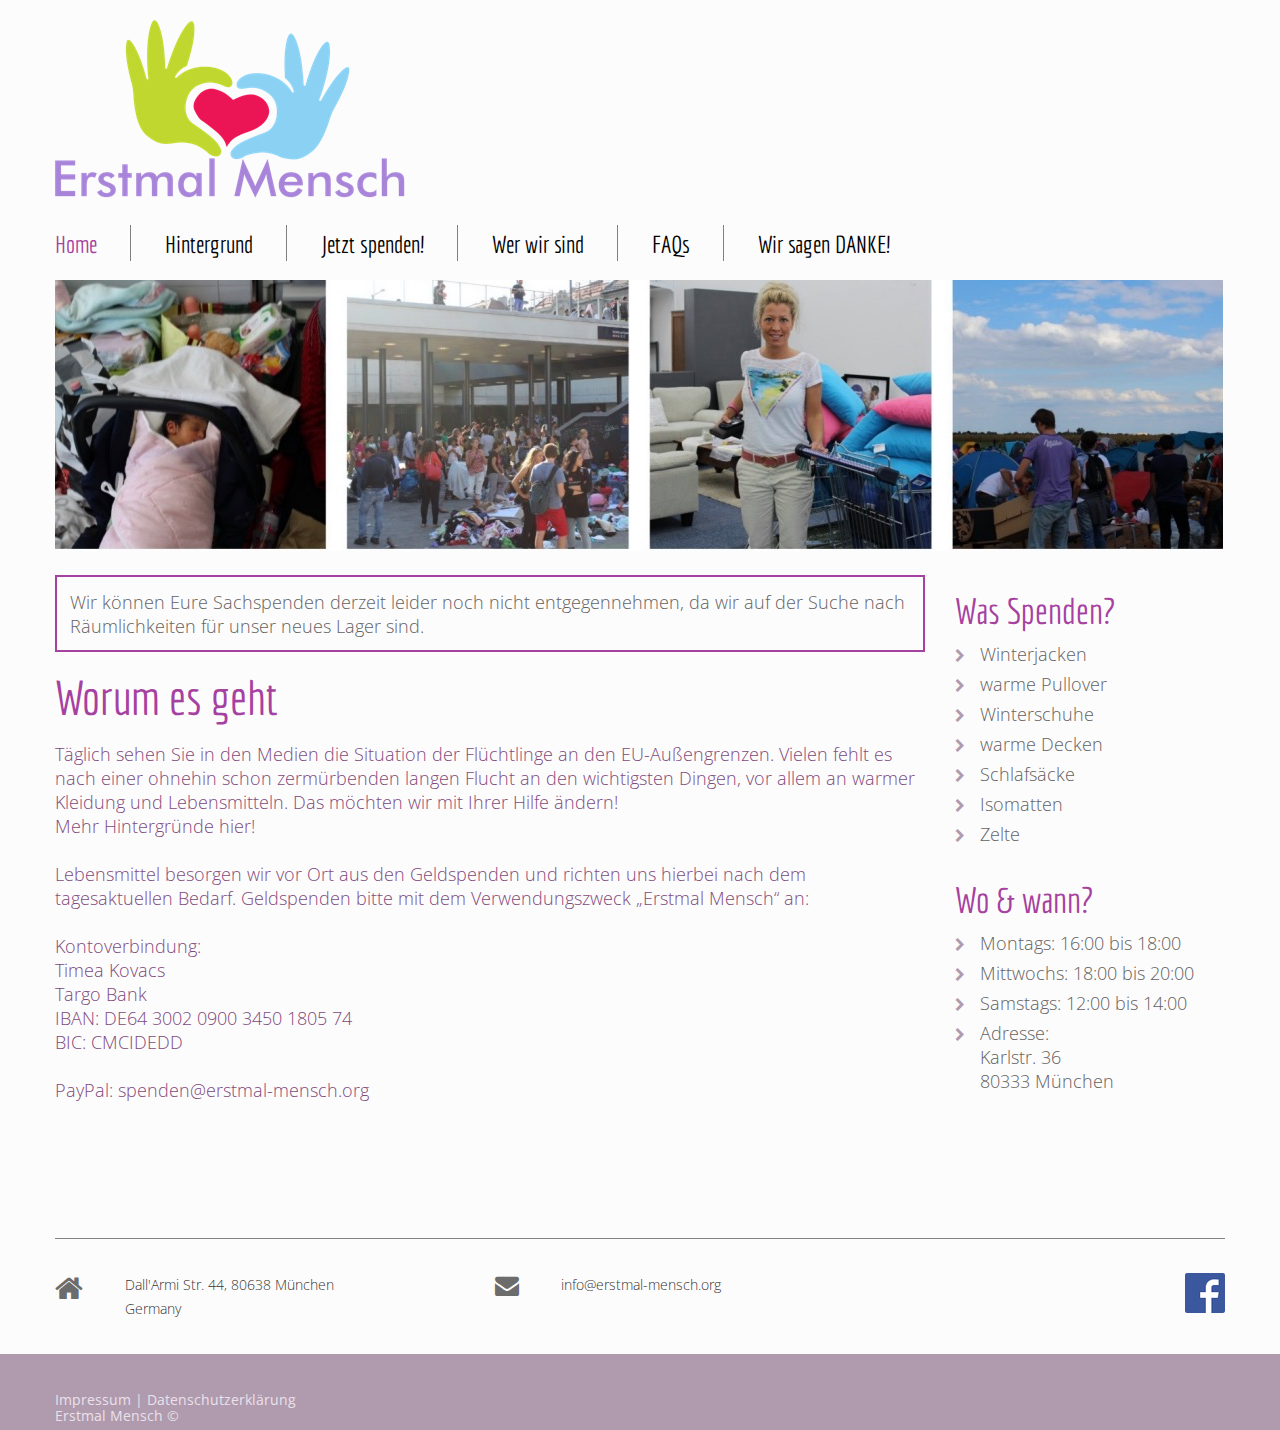
<file: index.html>
<!DOCTYPE html>
<html lang="de">
<head>
 <script>
  (function(){
    if(window.BOOMR && window.BOOMR.version){return;}
    var dom,doc,where,iframe = document.createElement('iframe'),win = window;
  
    function boomerangSaveLoadTime(e) {
      win.BOOMR_onload=(e && e.timeStamp) || new Date().getTime();
    }
    if (win.addEventListener) {
      win.addEventListener("load", boomerangSaveLoadTime, false);
    } else if (win.attachEvent) {
      win.attachEvent("onload", boomerangSaveLoadTime);
    }
  
    iframe.src = "javascript:false";
    iframe.title = ""; iframe.role="presentation";
    (iframe.frameElement || iframe).style.cssText = "width:0;height:0;border:0;display:none;";
    where = document.getElementsByTagName('script')[0];
    where.parentNode.insertBefore(iframe, where);
  
    try {
      doc = iframe.contentWindow.document;
    } catch(e) {
      dom = document.domain;
      iframe.src="javascript:var d=document.open();d.domain='"+dom+"';void(0);";
      doc = iframe.contentWindow.document;
    }
    doc.open()._l = function() {
      var js = this.createElement("script");
      if(dom) this.domain = dom;
      js.id = "boomr-if-as";
      js.src = '//c.go-mpulse.net/boomerang/' +
      'BJD8A-NFZS2-P54Z5-94RB5-D6FCG';
      BOOMR_lstart=new Date().getTime();
      this.body.appendChild(js);
    };
    doc.write('<body onload="document._l();">');
    doc.close();
  })();
</script>
<title>Erstmal Mensch: Home</title>
<meta charset="utf-8">
<meta name = "format-detection" content = "telephone=no" />
<script>
window.performance.mark("start");
</script>
<link rel="shortcut icon" href="favicon.ico" />
<link rel="stylesheet" href="css/touchTouch.css">
<!-- <link rel="stylesheet" href="css/camera.css"> -->
<link rel="stylesheet" href="css/style.css">
<!--[if (gt IE 9)|!(IE)]><!-->
<!-- script src="js/jquery.mobile.customized.min.js"></script-->
<!--<![endif]-->
<script>
window.performance.mark("end");
window.performance.measure("difference","start","end");
var marks = performance.getEntriesByType("mark");
var measuring_differences = performance.getEntriesByType("measure");
var cssload = measuring_differences[0].duration;
</script>

<script>
/* $(window).load(function(){
  $().UItoTop({ easingType: 'easeOutQuart' });
  $('#camera_wrap').camera({
    loader: false,
    pagination: false ,
    minHeight: '400',
    thumbnails: true,
    height: '46.32478632478632%',
    caption: false,
    navigation: false,
    fx: 'mosaic'
  });
  $('.gallery .gall_item').touchTouch();
 }); */
</script>
<!--[if lt IE 8]>
 <div style=' clear: both; text-align:center; position: relative;'>
   <a href="http://windows.microsoft.com/en-US/internet-explorer/products/ie/home?ocid=ie6_countdown_bannercode">
     <img src="http://storage.ie6countdown.com/assets/100/images/banners/warning_bar_0000_us.jpg" border="0" height="42" width="820" alt="You are using an outdated browser. For a faster, safer browsing experience, upgrade for free today." />
   </a>
</div>
<![endif]-->
<!--[if lt IE 9]>
<!-- script src="js/html5shiv.js"></script-->
<link rel="stylesheet" media="screen" href="css/ie.css">
<![endif]-->
</head>
<body class="page1" id="top">
<!--==============================
              header
=================================-->
<div class="main">
<header>
  <div class="container_12">
    <div class="grid_12">
      <h2><span>
        <span>Erstmal Mensch</span><br/>
      <h2><span>
		Wir helfen Flüchtlingen an den EU-Grenzen
    </div>
    <div class="clear"></div>
  </div>
  <section id="stuck_container">
  <!--==============================
              Stuck menu
  =================================-->
    <div class="container_12">
        <div class="grid_12">
          <div class="navigation ">
            <nav>
              <ul class="sf-menu">
               <li class="current"><a href="index.html">Home</a></li>
               <li><a href="hintergrund.html">Hintergrund</a></li>
               <li><a href="donate.html">Jetzt spenden!</a></li>
               <li><a href="staff.html">Wer wir sind</a></li>
               <li><a href="faq.html">FAQs</a></li>
               <li><a href="danke.html">Wir sagen DANKE!</a></li>
             </ul>
            </nav>
            <div class="clear"></div>
          </div>
         <div class="clear"></div>
     </div>
     <div class="clear"></div>
    </div>
  </section>
</header>
<!--=====================
          Content
======================-->
<section id="content"><div class="ic">More Website Templates @ TemplateMonster.com - October 06, 2014!</div>
  <div class="container_12">
    <div class="grid_12">
        <img  src="images/slide-1.jpg" data-thumb="images/thumb-2.jpg"></img>
    </div>
    <div class="clear"></div>
  </div>
  <!-- Trenner -->
  <div class="container_12">
    <div class="grid_12"> 
      <br/>
    </div>
    <div class="clear"></div>
  </div>


 <div class="container_12">
    <div class="grid_9">
<p class="hinweis">Wir können Eure Sachspenden derzeit leider noch nicht entgegennehmen, da wir auf der Suche nach Räumlichkeiten für unser neues Lager sind.</p>
     <h3 class="inset__1">Worum es geht</h3>
	<br/>
	

      <p class="color1"> Täglich sehen Sie in den Medien die Situation der Flüchtlinge an den EU-Außengrenzen. Vielen fehlt es nach einer ohnehin schon zermürbenden langen Flucht an den wichtigsten Dingen, vor allem an warmer Kleidung und Lebensmitteln. Das möchten wir mit Ihrer Hilfe ändern!
<br/>
            <a href="hintergrund.html" class="link-2">Mehr Hintergründe hier!</a>     

      </p>
<p class="color1">
Lebensmittel besorgen wir vor Ort aus den Geldspenden und richten uns hierbei nach dem 			tagesaktuellen  Bedarf. Geldspenden bitte mit dem Verwendungszweck „Erstmal Mensch“ an: <p/>      <p class="color1"> Kontoverbindung: <br/>		Timea Kovacs <br/>		Targo Bank <br/>		IBAN: DE64 3002 0900 3450 1805 74 <br/>		BIC: CMCIDEDD <br/><br/>		PayPal: spenden@erstmal-mensch.org
	</p>
<p>
      <div class="clear"></div>
    </div>
    <div class="grid_3">
      <h4 class="inset__1">Was Spenden?</h4>
      <ul class="list-1">
		<li>Winterjacken</li>
		<li>warme Pullover </li>
		<li>Winterschuhe </li>
		<li>warme Decken </li>
		<li>Schlafsäcke </li>
		<li>Isomatten </li>
		<li>Zelte </li>
      </ul>
      <h4 class="inset__1">Wo & wann?</h4>
	      <ul class="list-1">
			<li> Montags: 16:00 bis 18:00<br/></li>
			<li> Mittwochs: 18:00 bis 20:00</li>
			<li> Samstags: 12:00 bis 14:00</li>
		<li>
			Adresse:<br/>
			Karlstr. 36<br/>
		    80333 München<br/>
		</li>
		
    </div>
 </div>  <!-- Trenner -->
  <div class="container_12">
    <div class="grid_12"> 
      <br/>
    </div>
    <div class="clear"></div>
  </div>
</section>
<div class="footer-top">
  <div class="container_12">
    <div class="grid_12">
      <div class="sep-1"></div>
    </div>
    <div class="grid_4">
      <address class="address-1"> <div class="fa fa-home"></div>Dall'Armi Str. 44, 80638 München <br> Germany</address>
    </div>
    <div class="grid_3">
      <a href="mailto:info@erstmal-mensch.org" class="mail-1"><span class="fa fa-envelope"></span>info@erstmal-mensch.org</a>
    </div>
    <div class="grid_4 fright">
      <div class="socials">
        <!-- <a itemprop="sameAs" href="http://facebook.com/erstmalmensch"><span>Facebook</span></a> -->
        <a itemprop="sameAs" href="http://facebook.com/erstmalmensch"><span>Facebook</span></a>
<!--        <a href="#">twitter/erstmalmensch</a> -->
      </div>
    </div>
    <div class="clear"></div>
  </div>
</div>
<!--==============================
              footer
=================================-->
</div>
<footer id="footer">
  <div class="container_12">
    <div class="grid_12">
      <div class="sub-copy"><a href="contacts.html">Impressum</a>&nbsp;| <a href="datenschutzerklaerung.html">Datenschutzerklärung</a></div>
      <div class="sub-copy">Erstmal Mensch &copy; <br>
    </div>
    <div class="clear"></div>
  </div>
</footer>
<a href="#" id="toTop" class="fa fa-angle-up"></a>
</body>
</html>
</file>
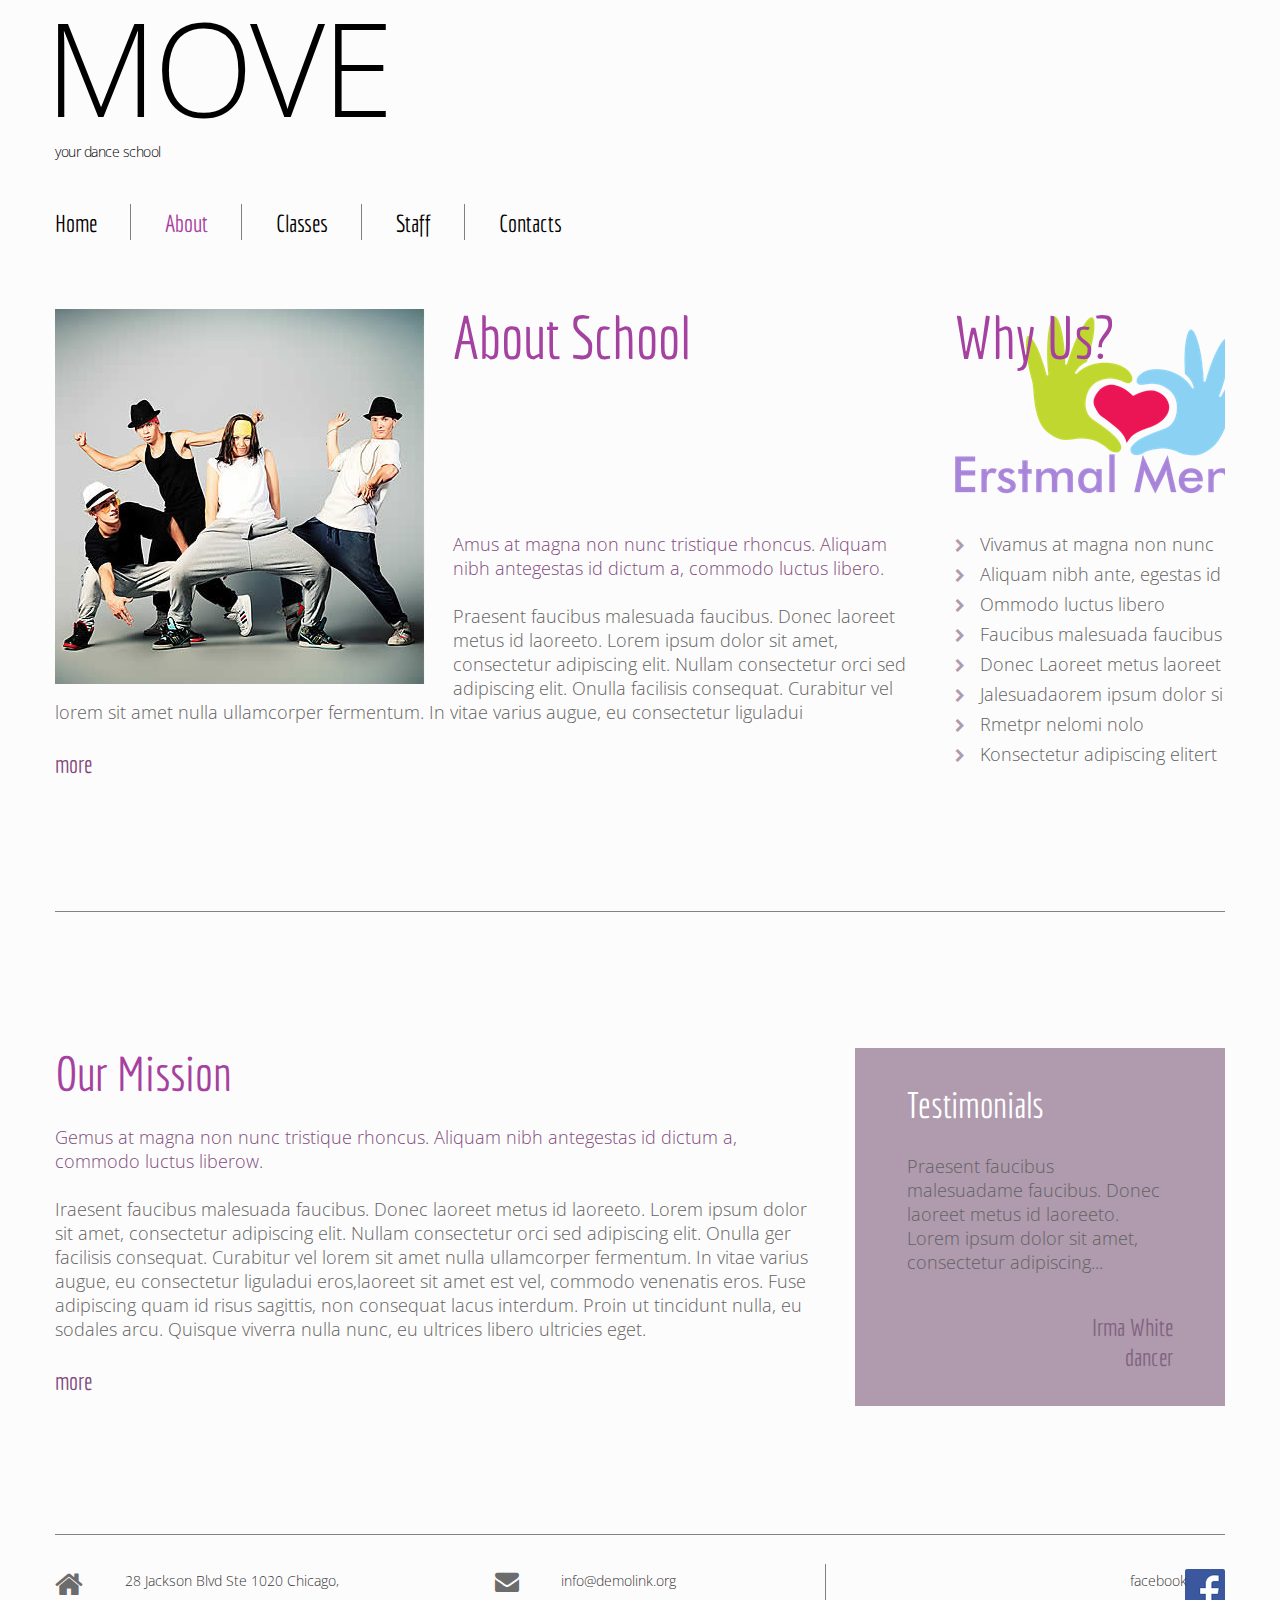
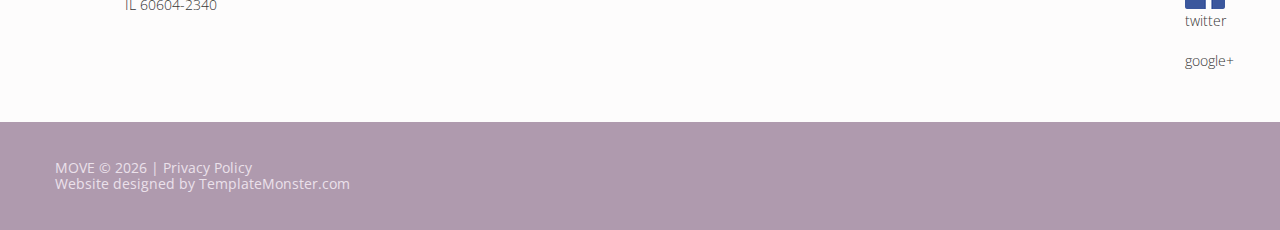
<file: about.html>
<!DOCTYPE html>
<html lang="en">
<head>
<title>About</title>
<meta charset="utf-8">
<meta name = "format-detection" content = "telephone=no" />
<link rel="icon" href="images/favicon.ico">
<link rel="shortcut icon" href="images/favicon.ico" />
<link rel="stylesheet" href="css/style.css">
<script src="js/jquery.js"></script>
<script src="js/jquery-migrate-1.1.1.js"></script>
<script src="js/jquery.easing.1.3.js"></script>
<script src="js/script.js"></script>
<script src="js/superfish.js"></script>
<script src="js/jquery.equalheights.js"></script>
<script src="js/jquery.mobilemenu.js"></script>
<script src="js/tmStickUp.js"></script>
<script src="js/jquery.ui.totop.js"></script>
<script>
 $(window).load(function(){
  $().UItoTop({ easingType: 'easeOutQuart' });
 });
</script>
<!--[if lt IE 8]>
 <div style=' clear: both; text-align:center; position: relative;'>
   <a href="http://windows.microsoft.com/en-US/internet-explorer/products/ie/home?ocid=ie6_countdown_bannercode">
     <img src="http://storage.ie6countdown.com/assets/100/images/banners/warning_bar_0000_us.jpg" border="0" height="42" width="820" alt="You are using an outdated browser. For a faster, safer browsing experience, upgrade for free today." />
   </a>
</div>
<![endif]-->
<!--[if lt IE 9]>
<script src="js/html5shiv.js"></script>
<link rel="stylesheet" media="screen" href="css/ie.css">
<![endif]-->
</head>
<body class="" id="top">
<!--==============================
              header
=================================-->
<div class="main">
<header>
  <div class="container_12">
    <div class="grid_12">
      <h1 class="logo">
        <a href="index.html">MOVE<span>your dance school</span>
        </a>
      </h1>
    </div>
    <div class="clear"></div>
  </div>
  <section id="stuck_container">
  <!--==============================
              Stuck menu
  =================================-->
    <div class="container_12">
        <div class="grid_12">
          <div class="navigation ">
            <nav>
              <ul class="sf-menu">
               <li><a href="index.html">Home</a></li>
               <li class="current"><a href="about.html">About</a></li>
               <li><a href="classes.html">Classes</a></li>
               <li><a href="staff.html">Staff</a></li>
               <li><a href="contacts.html">Contacts</a></li>
             </ul>
            </nav>
            <div class="clear"></div>
          </div>
         <div class="clear"></div>
     </div>
     <div class="clear"></div>
    </div>
  </section>
</header>
<!--=====================
          Content
======================-->
<section id="content"><div class="ic">More Website Templates @ TemplateMonster.com - October 06, 2014!</div>
  <div class="container_12">
    <div class="grid_9">
      <img src="images/page2_img1.jpg" alt="" class="fleft">
      <h2 class="inset__1">About School</h2>
      <p class="color1"><a href="#">Amus at magna non nunc tristique rhoncus. Aliquam nibh antegestas id dictum a, commodo luctus libero. </a></p>
      Praesent faucibus malesuada faucibus. Donec laoreet metus id laoreeto. Lorem ipsum dolor sit amet, consectetur adipiscing elit. Nullam consectetur orci sed adipiscing elit. Onulla facilisis consequat. Curabitur vel lorem sit amet nulla ullamcorper fermentum. In vitae varius augue, eu consectetur liguladui  <br>
      <a href="#" class="link-1">more</a>
      <div class="clear"></div>
    </div>
    <div class="grid_3">
      <h2 class="inset__1">Why Us?</h2>
      <ul class="list-1">
        <li><a href="#">Vivamus at magna non nunc </a></li>
        <li><a href="#">Aliquam nibh ante, egestas id</a></li>
        <li><a href="#">Ommodo luctus libero</a></li>
        <li><a href="#">Faucibus malesuada faucibus </a></li>
        <li><a href="#">Donec Laoreet metus laoreet</a></li>
        <li><a href="#">Jalesuadaorem ipsum dolor si </a></li>
        <li><a href="#">Rmetpr nelomi nolo</a></li>
        <li><a href="#">Konsectetur adipiscing elitert</a></li>
      </ul>
    </div>
    <div class="grid_12">
      <div class="sep-1 offset__1"></div>
    </div>
    <div class="grid_8">
      <h3 class="offset__1">Our Mission</h3>
      <p class="color1"><a href="#">Gemus at magna non nunc tristique rhoncus. Aliquam nibh antegestas id dictum a, commodo luctus liberow. </a></p>
      Iraesent faucibus malesuada faucibus. Donec laoreet metus id laoreeto. Lorem ipsum dolor sit amet, consectetur adipiscing elit. Nullam consectetur orci sed adipiscing elit. Onulla ger facilisis consequat. Curabitur vel lorem sit amet nulla ullamcorper fermentum. In vitae varius augue, eu consectetur liguladui eros,laoreet sit amet est vel, commodo venenatis eros. Fuse adipiscing quam id risus sagittis, non consequat lacus interdum. Proin ut tincidunt nulla, eu sodales arcu. Quisque viverra nulla nunc, eu ultrices libero ultricies eget. <br>
      <a href="#" class="link-1">more</a>
    </div>
    <div class="grid_4">
      <blockquote class="bq-1">
        <h4>Testimonials</h4>
        Praesent faucibus malesuadame faucibus. Donec laoreet metus id laoreeto. Lorem ipsum dolor sit amet, consectetur adipiscing...
        <div class="ta__right">
          Irma White <br>dancer
        </div>
      </blockquote>
    </div>
    <div class="clear"></div>
  </div>
</section>
<!--==============================
              footer_top
=================================-->
<div class="footer-top">
  <div class="container_12">
    <div class="grid_12">
      <div class="sep-1"></div>
    </div>
    <div class="grid_4">
      <address class="address-1"> <div class="fa fa-home"></div>28 Jackson Blvd Ste 1020 Chicago,  <br>
IL 60604-2340</address>
    </div>
    <div class="grid_3">
      <a href="#" class="mail-1"><span class="fa fa-envelope"></span>info@demolink.org</a>
    </div>
    <div class="grid_4 fright">
      <div class="socials">
        <a href="#">facebook</a>
        <a href="#">twitter</a>
        <a href="#">google+</a>
      </div>
    </div>
    <div class="clear"></div>
  </div>
</div>
<!--==============================
              footer
=================================-->
</div>
<footer id="footer">
  <div class="container_12">
    <div class="grid_12">
      <div class="sub-copy">MOVE &copy; <span id="copyright-year"></span> | <a href="#">Privacy Policy</a> <br> Website designed by <a href="http://www.templatemonster.com/" rel="nofollow">TemplateMonster.com</a></div>
    </div>
    <div class="clear"></div>
  </div>
</footer>
<a href="#" id="toTop" class="fa fa-angle-up"></a>
</body>
</html>
</file>
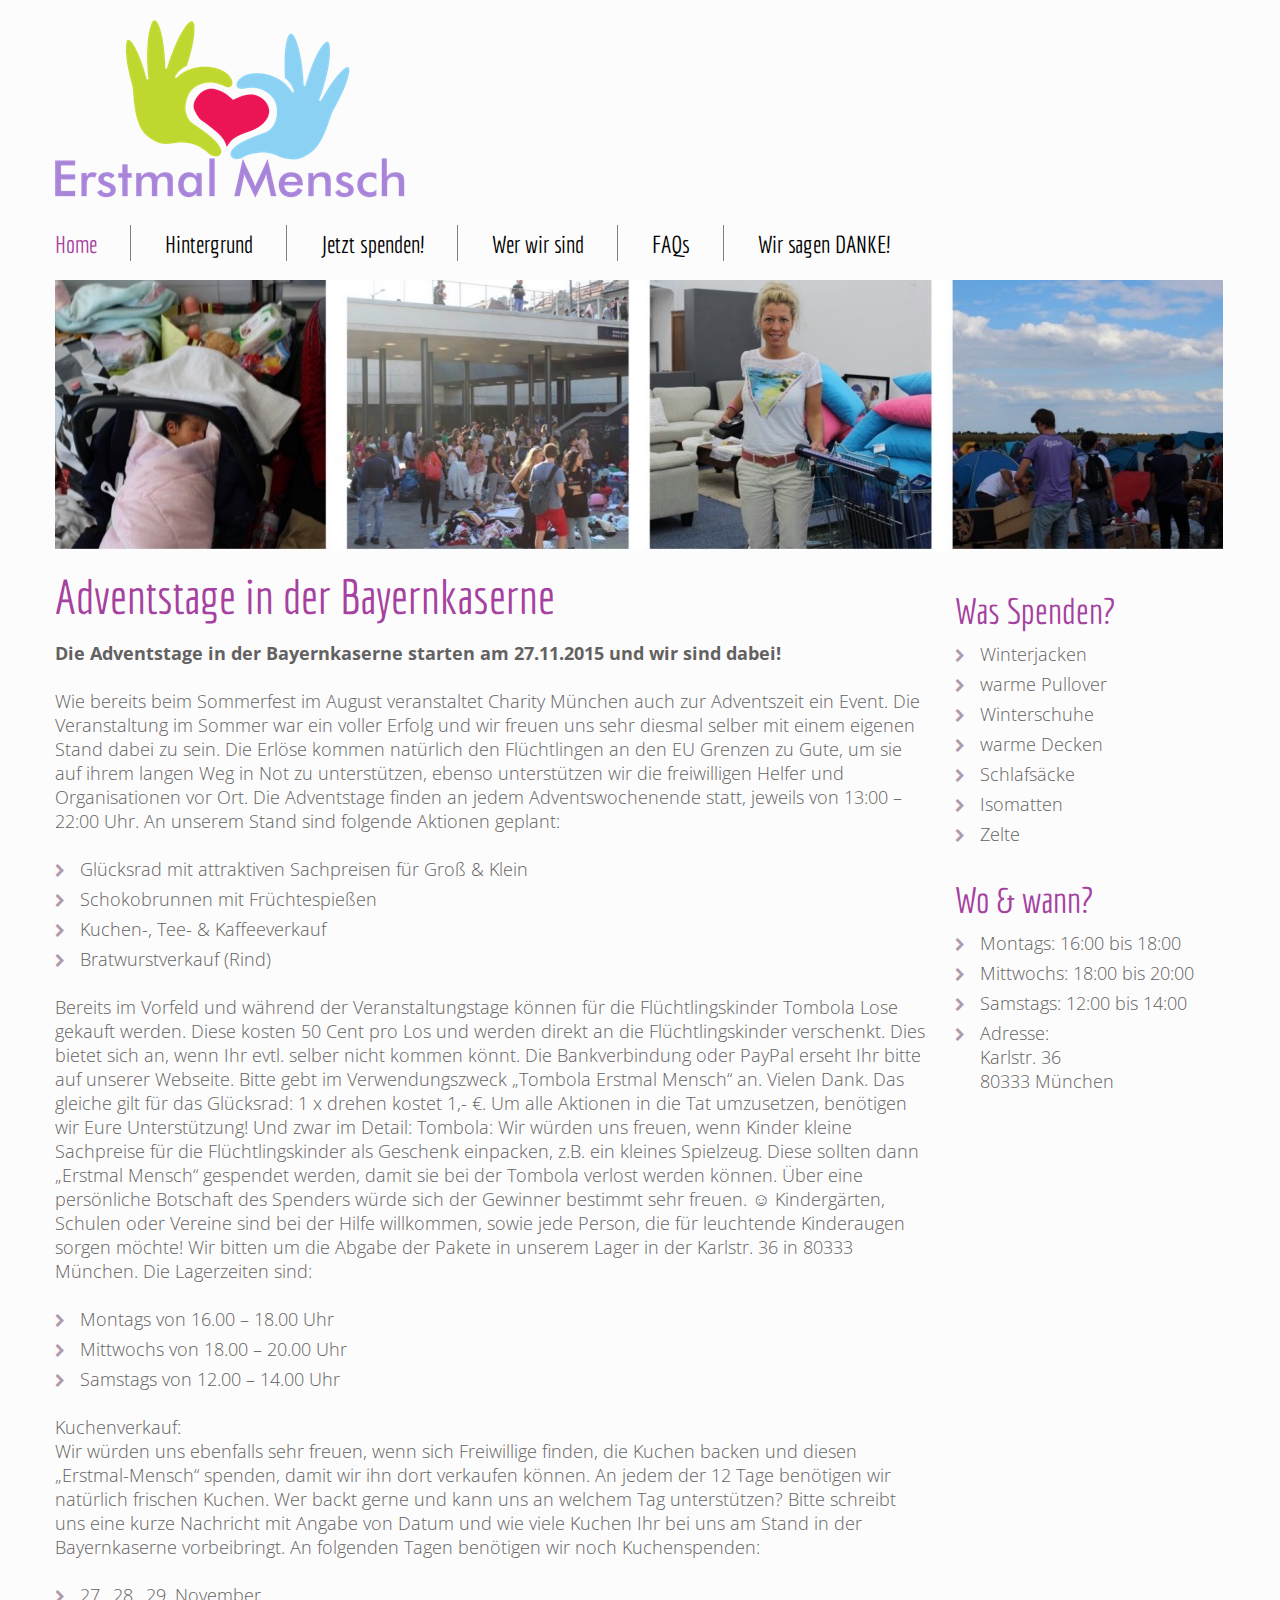
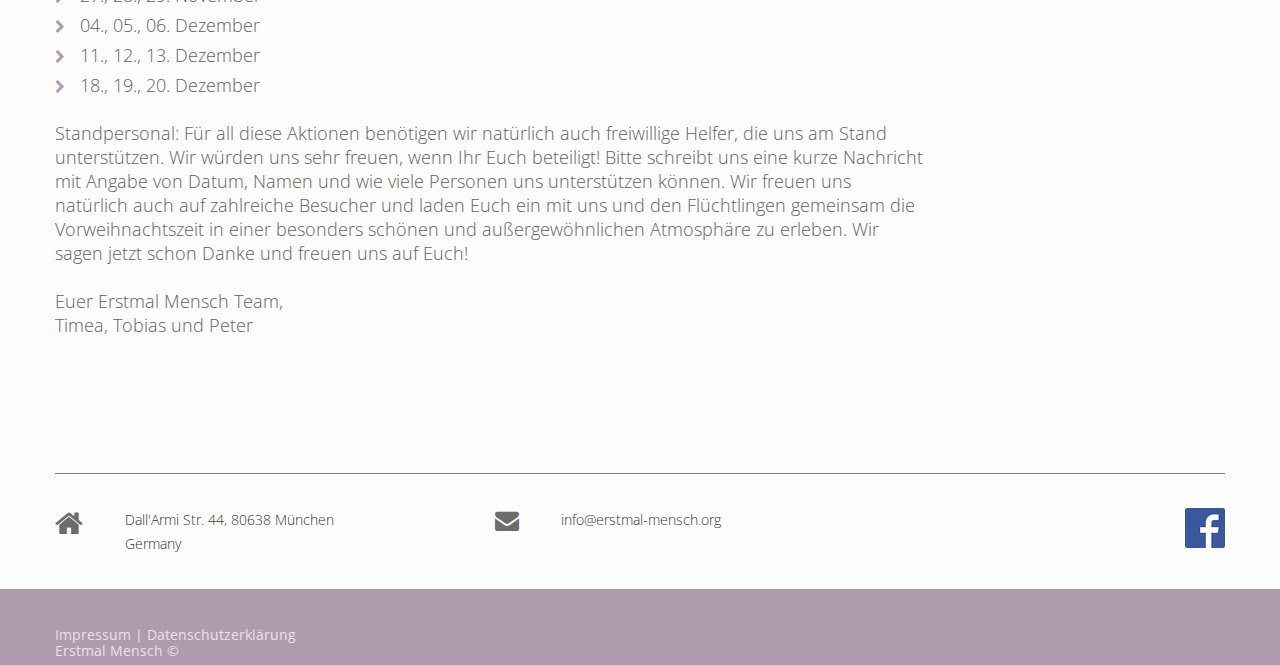
<file: advent.html>
<!DOCTYPE html>
<html lang="de">
<head>
 <script>
  (function(){
    if(window.BOOMR && window.BOOMR.version){return;}
    var dom,doc,where,iframe = document.createElement('iframe'),win = window;
  
    function boomerangSaveLoadTime(e) {
      win.BOOMR_onload=(e && e.timeStamp) || new Date().getTime();
    }
    if (win.addEventListener) {
      win.addEventListener("load", boomerangSaveLoadTime, false);
    } else if (win.attachEvent) {
      win.attachEvent("onload", boomerangSaveLoadTime);
    }
  
    iframe.src = "javascript:false";
    iframe.title = ""; iframe.role="presentation";
    (iframe.frameElement || iframe).style.cssText = "width:0;height:0;border:0;display:none;";
    where = document.getElementsByTagName('script')[0];
    where.parentNode.insertBefore(iframe, where);
  
    try {
      doc = iframe.contentWindow.document;
    } catch(e) {
      dom = document.domain;
      iframe.src="javascript:var d=document.open();d.domain='"+dom+"';void(0);";
      doc = iframe.contentWindow.document;
    }
    doc.open()._l = function() {
      var js = this.createElement("script");
      if(dom) this.domain = dom;
      js.id = "boomr-if-as";
      js.src = '//c.go-mpulse.net/boomerang/' +
      'BJD8A-NFZS2-P54Z5-94RB5-D6FCG';
      BOOMR_lstart=new Date().getTime();
      this.body.appendChild(js);
    };
    doc.write('<body onload="document._l();">');
    doc.close();
  })();
</script>
<title>Erstmal Mensch: Home</title>
<meta charset="utf-8">
<meta name = "format-detection" content = "telephone=no" />
<link rel="shortcut icon" href="favicon.ico" />
<link rel="stylesheet" href="css/touchTouch.css">
<!-- <link rel="stylesheet" href="css/camera.css"> -->
<link rel="stylesheet" href="css/style.css">
<!--[if (gt IE 9)|!(IE)]><!-->
<script src="js/jquery.mobile.customized.min.js"></script>
<!--<![endif]-->
<script>
 $(window).load(function(){
  $().UItoTop({ easingType: 'easeOutQuart' });
  $('#camera_wrap').camera({
    loader: false,
    pagination: false ,
    minHeight: '400',
    thumbnails: true,
    height: '46.32478632478632%',
    caption: false,
    navigation: false,
    fx: 'mosaic'
  });
  $('.gallery .gall_item').touchTouch();
 });
</script>
<!--[if lt IE 8]>
 <div style=' clear: both; text-align:center; position: relative;'>
   <a href="http://windows.microsoft.com/en-US/internet-explorer/products/ie/home?ocid=ie6_countdown_bannercode">
     <img src="http://storage.ie6countdown.com/assets/100/images/banners/warning_bar_0000_us.jpg" border="0" height="42" width="820" alt="You are using an outdated browser. For a faster, safer browsing experience, upgrade for free today." />
   </a>
</div>
<![endif]-->
<!--[if lt IE 9]>
<script src="js/html5shiv.js"></script>
<link rel="stylesheet" media="screen" href="css/ie.css">
<![endif]-->
<script type="text/javascript">
var utag_data = {
  page_name : "", // Contains a user-friendly name for the page.
  page_section : "", // Contains a user-friendly page section, e.g. 'configuration section'.
  page_category : "", // Contains a user-friendly page category, e.g. 'appliance page'.
  page_subcategory : "", // Contains a user-friendly page subcategory, e.g. 'refrigerator page'.
  page_type : "" // Contains a user-friendly page type, e.g. 'cart page'.
}
</script>

<!-- Loading script asynchronously -->
<script type="text/javascript">
    (function(a,b,c,d){
    a='//tags.tiqcdn.com/utag/tobel/main/prod/utag.js';
    b=document;c='script';d=b.createElement(c);d.src=a;d.type='text/java'+c;d.async=true;
    a=b.getElementsByTagName(c)[0];a.parentNode.insertBefore(d,a);
    })();
</script>

    
</head>
<body class="page1" id="top">
<!--==============================
              header
=================================-->
<div class="main">
<header>
  <div class="container_12">
    <div class="grid_12">
      <h2><span>
        <span>Erstmal Mensch</span><br/>
      <h2><span>
		Wir helfen Flüchtlingen an den EU-Grenzen
    </div>
    <div class="clear"></div>
  </div>
  <section id="stuck_container">
  <!--==============================
              Stuck menu
  =================================-->
    <div class="container_12">
        <div class="grid_12">
          <div class="navigation ">
            <nav>
              <ul class="sf-menu">
               <li class="current"><a href="index.html">Home</a></li>
               <li><a href="hintergrund.html">Hintergrund</a></li>
               <li><a href="donate.html">Jetzt spenden!</a></li>
               <li><a href="staff.html">Wer wir sind</a></li>
               <li><a href="faq.html">FAQs</a></li>
               <li><a href="danke.html">Wir sagen DANKE!</a></li>
             </ul>
            </nav>
            <div class="clear"></div>
          </div>
         <div class="clear"></div>
     </div>
     <div class="clear"></div>
    </div>
  </section>
</header>
<!--=====================
          Content
======================-->
<section id="content"><div class="ic">More Website Templates @ TemplateMonster.com - October 06, 2014!</div>
  <div class="container_12">
    <div class="grid_12">
        <img  src="images/slide-1.jpg" data-thumb="images/thumb-2.jpg"></img>
    </div>
    <div class="clear"></div>
  </div>
  <!-- Trenner -->
  <div class="container_12">
    <div class="grid_12"> 
      <br/>
    </div>
    <div class="clear"></div>
  </div>	

 <div class="container_12">
    <div class="grid_9">
     <h3 class="inset__1">Adventstage in der Bayernkaserne</h3> <br/>
<strong>	Die Adventstage in der Bayernkaserne starten am 27.11.2015 und wir sind dabei! </strong><br/><br/>
<p>Wie bereits beim Sommerfest im August veranstaltet Charity München auch zur Adventszeit ein Event. Die Veranstaltung im Sommer war ein voller Erfolg und wir freuen uns sehr diesmal selber mit einem eigenen Stand dabei zu sein. Die Erlöse kommen natürlich den Flüchtlingen an den EU Grenzen zu Gute, um sie auf ihrem langen Weg in Not zu unterstützen, ebenso unterstützen wir die freiwilligen Helfer und Organisationen vor Ort.
Die Adventstage finden an jedem Adventswochenende statt, jeweils von 13:00 – 22:00 Uhr. An unserem Stand sind folgende Aktionen geplant:
<ul class="list-1">
<li>Glücksrad mit attraktiven Sachpreisen für Groß & Klein</li>
<li>Schokobrunnen mit Früchtespießen</li>
<li>Kuchen-, Tee- & Kaffeeverkauf</li>
<li>Bratwurstverkauf (Rind)</li>
 </ul>
</p>
<p>
Bereits im Vorfeld und während der Veranstaltungstage können für die Flüchtlingskinder Tombola Lose gekauft werden. Diese kosten 50 Cent pro Los und werden direkt an die Flüchtlingskinder verschenkt. Dies bietet sich an, wenn Ihr evtl. selber nicht kommen könnt. Die Bankverbindung oder PayPal erseht Ihr bitte auf unserer Webseite. Bitte gebt im Verwendungszweck „Tombola Erstmal Mensch“ an. Vielen Dank. Das gleiche gilt für das Glücksrad: 1 x drehen kostet 1,- €. 
Um alle Aktionen in die Tat umzusetzen, benötigen wir Eure Unterstützung! Und zwar im Detail:
Tombola: 
Wir würden uns freuen, wenn Kinder kleine Sachpreise für die Flüchtlingskinder als Geschenk einpacken, z.B. ein kleines Spielzeug. Diese sollten dann „Erstmal Mensch“ gespendet werden, damit sie bei der Tombola verlost werden können. Über eine persönliche Botschaft des Spenders würde sich der Gewinner bestimmt sehr freuen. ☺ Kindergärten, Schulen oder Vereine sind bei der Hilfe willkommen, sowie jede Person, die für leuchtende Kinderaugen sorgen möchte! Wir bitten um die Abgabe der Pakete in unserem Lager in der Karlstr. 36 in 80333 München. Die Lagerzeiten sind:
<ul class="list-1">
<li>Montags von 16.00 – 18.00 Uhr</li>
<li>Mittwochs von 18.00 – 20.00 Uhr</li>
<li>Samstags von 12.00 – 14.00 Uhr</li>
 </ul>
</p>
<p>
Kuchenverkauf:<br/>
Wir würden uns ebenfalls sehr freuen, wenn sich Freiwillige finden, die Kuchen backen und diesen „Erstmal-Mensch“ spenden, damit wir ihn dort verkaufen können. An jedem der 12 Tage benötigen wir natürlich frischen Kuchen. Wer backt gerne und kann uns an welchem Tag unterstützen?
Bitte schreibt uns eine kurze Nachricht mit Angabe von Datum und wie viele Kuchen Ihr bei uns am Stand in der Bayernkaserne vorbeibringt. An folgenden Tagen benötigen wir noch Kuchenspenden:
<ul class="list-1">
<li>27., 28., 29. November</li>
<li>04., 05., 06. Dezember</li>
<li>11., 12., 13. Dezember</li>
<li> 18., 19., 20. Dezember</li>
</ul>
</p>
<p>
Standpersonal:
Für all diese Aktionen benötigen wir natürlich auch freiwillige Helfer, die uns am Stand unterstützen. Wir würden uns sehr freuen, wenn Ihr Euch beteiligt! Bitte schreibt uns eine kurze Nachricht mit Angabe von Datum, Namen und wie viele Personen uns unterstützen können.
Wir freuen uns natürlich auch auf zahlreiche Besucher und laden Euch ein mit uns und den Flüchtlingen gemeinsam die Vorweihnachtszeit in einer besonders schönen und außergewöhnlichen Atmosphäre zu erleben.
Wir sagen jetzt schon Danke und freuen uns auf Euch!
</p>
<p>
Euer Erstmal Mensch Team,<br/>
Timea, Tobias und Peter
</p>

<p>
      <div class="clear"></div>
    </div>
    <div class="grid_3">
      <h4 class="inset__1">Was Spenden?</h4>
      <ul class="list-1">
		<li>Winterjacken</li>
		<li>warme Pullover </li>
		<li>Winterschuhe </li>
		<li>warme Decken </li>
		<li>Schlafsäcke </li>
		<li>Isomatten </li>
		<li>Zelte </li>
      </ul>
      <h4 class="inset__1">Wo & wann?</h4>
	      <ul class="list-1">
			<li> Montags: 16:00 bis 18:00<br/></li>
			<li> Mittwochs: 18:00 bis 20:00</li>
			<li> Samstags: 12:00 bis 14:00</li>
		<li>
			Adresse:<br/>
			Karlstr. 36<br/>
		    80333 München<br/>
		</li>
		
    </div>
 </div>  <!-- Trenner -->
  <div class="container_12">
    <div class="grid_12"> 
      <br/>
    </div>
    <div class="clear"></div>
  </div>
</section>
<div class="footer-top">
  <div class="container_12">
    <div class="grid_12">
      <div class="sep-1"></div>
    </div>
    <div class="grid_4">
      <address class="address-1"> <div class="fa fa-home"></div>Dall'Armi Str. 44, 80638 München <br> Germany</address>
    </div>
    <div class="grid_3">
      <a href="mailto:info@erstmal-mensch.org" class="mail-1"><span class="fa fa-envelope"></span>info@erstmal-mensch.org</a>
    </div>
    <div class="grid_4 fright">
      <div class="socials">
        <!-- <a itemprop="sameAs" href="http://facebook.com/erstmalmensch"><span>Facebook</span></a> -->
        <a itemprop="sameAs" href="http://facebook.com/erstmalmensch"><span>Facebook</span></a>
<!--        <a href="#">twitter/erstmalmensch</a> -->
      </div>
    </div>
    <div class="clear"></div>
  </div>
</div>
<!--==============================
              footer
=================================-->
</div>
<footer id="footer">
  <div class="container_12">
    <div class="grid_12">
      <div class="sub-copy"><a href="contacts.html">Impressum</a>&nbsp;| <a href="datenschutzerklaerung.html">Datenschutzerklärung</a></div>
      <div class="sub-copy">Erstmal Mensch &copy; <br>
    </div>
    <div class="clear"></div>
  </div>
</footer>
<a href="#" id="toTop" class="fa fa-angle-up"></a>
</body>
</html>
</file>
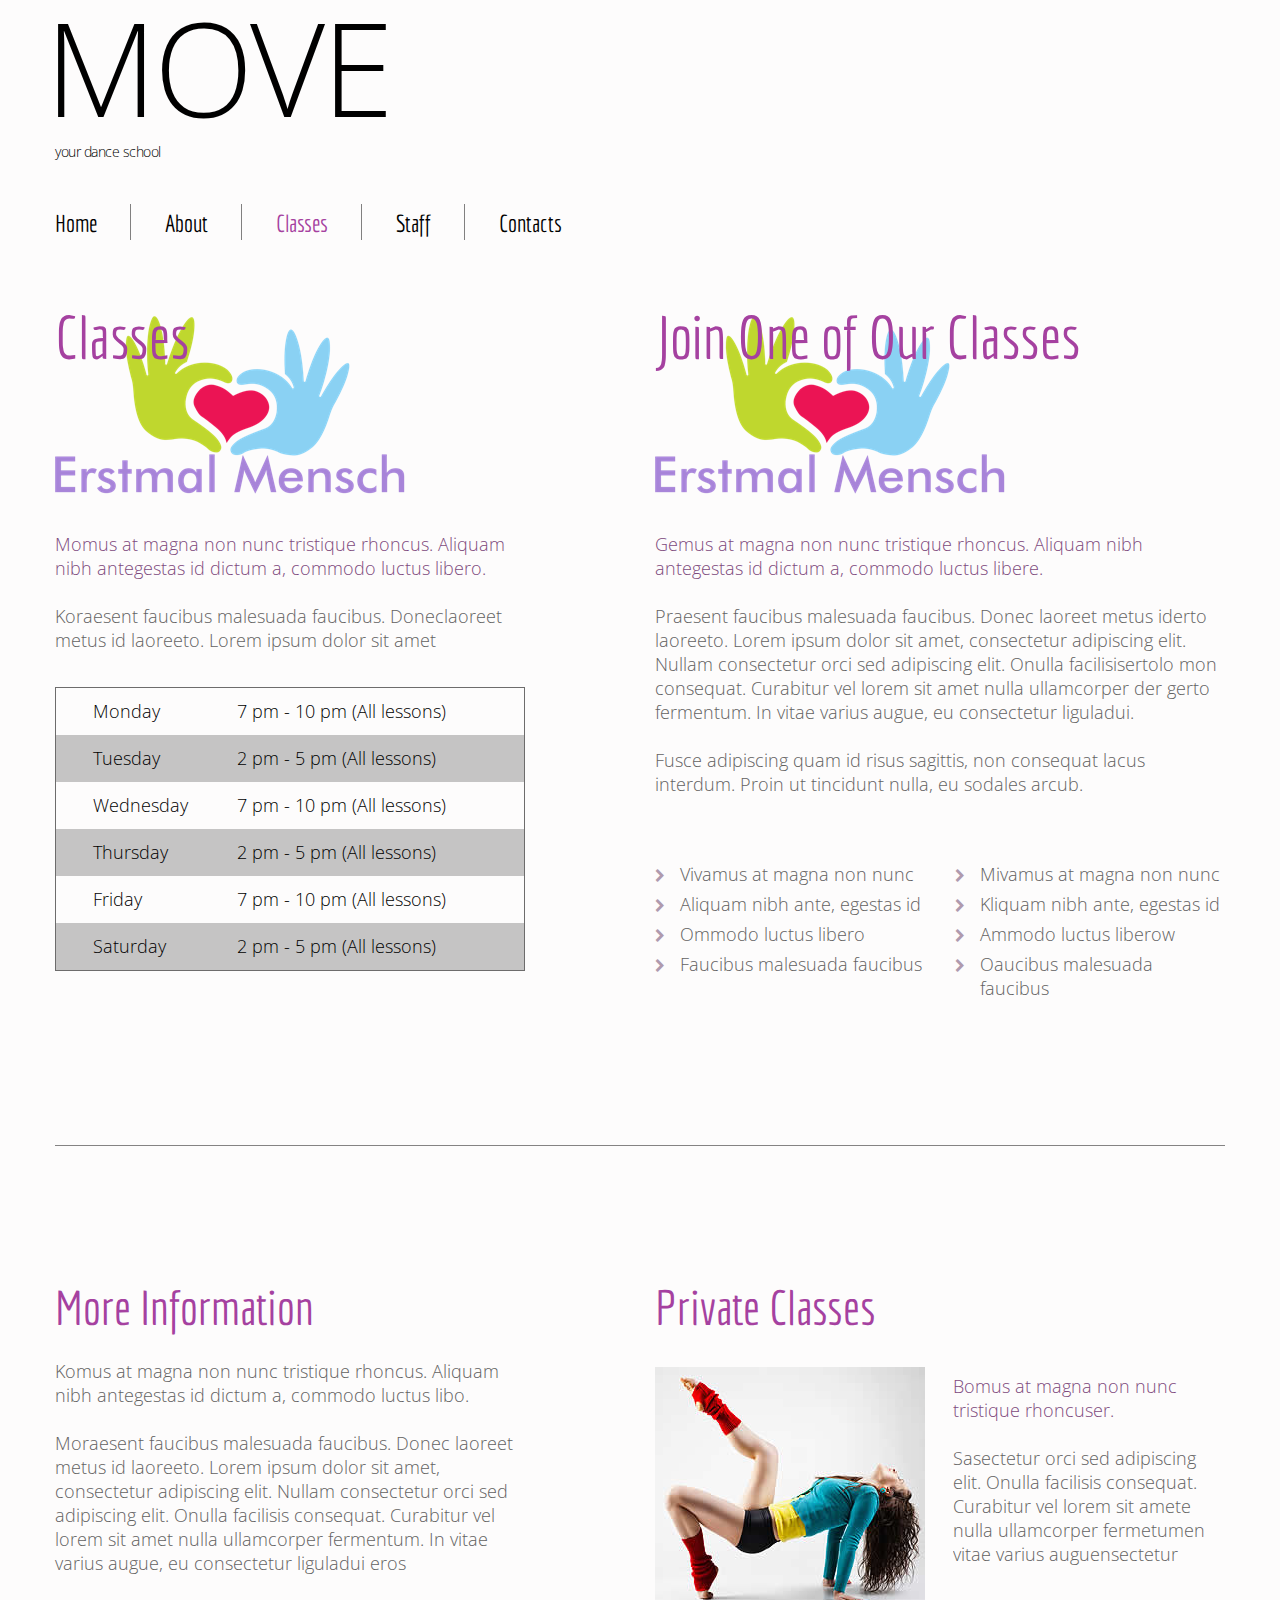
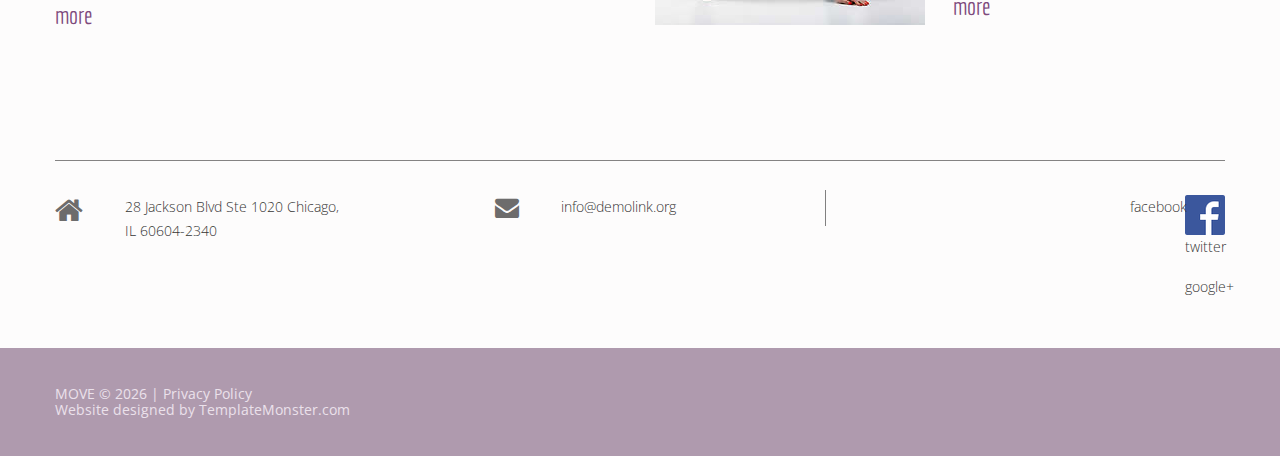
<file: classes.html>
<!DOCTYPE html>
<html lang="en">
<head>
<title>Classes</title>
<meta charset="utf-8">
<meta name = "format-detection" content = "telephone=no" />
<link rel="icon" href="images/favicon.ico">
<link rel="shortcut icon" href="images/favicon.ico" />
<link rel="stylesheet" href="css/style.css">
<script src="js/jquery.js"></script>
<script src="js/jquery-migrate-1.1.1.js"></script>
<script src="js/jquery.easing.1.3.js"></script>
<script src="js/script.js"></script> 
<script src="js/superfish.js"></script>
<script src="js/jquery.equalheights.js"></script>
<script src="js/jquery.mobilemenu.js"></script>
<script src="js/tmStickUp.js"></script>
<script src="js/jquery.ui.totop.js"></script>
<script>
 $(window).load(function(){
  $().UItoTop({ easingType: 'easeOutQuart' });
 }); 
</script>
<!--[if lt IE 8]>
 <div style=' clear: both; text-align:center; position: relative;'>
   <a href="http://windows.microsoft.com/en-US/internet-explorer/products/ie/home?ocid=ie6_countdown_bannercode">
     <img src="http://storage.ie6countdown.com/assets/100/images/banners/warning_bar_0000_us.jpg" border="0" height="42" width="820" alt="You are using an outdated browser. For a faster, safer browsing experience, upgrade for free today." />
   </a>
</div>
<![endif]-->
<!--[if lt IE 9]>
<script src="js/html5shiv.js"></script>
<link rel="stylesheet" media="screen" href="css/ie.css">
<![endif]-->
</head>
<body class="" id="top">
<!--==============================
              header
=================================-->
<div class="main">
<header>
  <div class="container_12">
    <div class="grid_12">
      <h1 class="logo">
        <a href="index.html">MOVE<span>your dance school</span>
        </a>
      </h1>
    </div>
    <div class="clear"></div>
  </div>
  <section id="stuck_container">
  <!--==============================
              Stuck menu
  =================================-->
    <div class="container_12">
        <div class="grid_12">          
          <div class="navigation ">
            <nav>
              <ul class="sf-menu">
               <li><a href="index.html">Home</a></li>
               <li><a href="about.html">About</a></li>
               <li class="current"><a href="classes.html">Classes</a></li>
               <li><a href="staff.html">Staff</a></li>
               <li><a href="contacts.html">Contacts</a></li>
             </ul>
            </nav>
            <div class="clear"></div>
          </div>       
         <div class="clear"></div>  
     </div> 
     <div class="clear"></div>
    </div> 
  </section>
</header>
<!--=====================
          Content
======================-->
<section id="content"><div class="ic">More Website Templates @ TemplateMonster.com - October 06, 2014!</div>
  <div class="container_12">
    <div class="grid_5">
      <h2 class="inset__1">Classes</h2>
      <p class="color1"><a href="#">Momus at magna non nunc tristique rhoncus. Aliquam nibh antegestas id dictum a, commodo luctus libero. </a></p>
      Koraesent faucibus malesuada faucibus. Doneclaoreet metus id laoreeto. Lorem ipsum dolor sit amet 
      <table id="table-1">
        <tr>
          <td>Monday</td>
          <td>7 pm - 10 pm (All lessons)</td>
        </tr>
        <tr>
          <td>Tuesday</td>
          <td>2 pm - 5 pm (All lessons)</td>
        </tr>
        <tr>
          <td>Wednesday</td>
          <td>7 pm - 10 pm (All lessons)</td>
        </tr>
        <tr>
          <td>Thursday</td>
          <td>2 pm - 5 pm (All lessons)</td>
        </tr>
        <tr>
          <td>Friday</td>
          <td>7 pm - 10 pm (All lessons)</td>
        </tr>
        <tr>
          <td>Saturday  </td>
          <td>2 pm - 5 pm (All lessons)</td>
        </tr>
      </table>
    </div>
    <div class="grid_6 prefix_1">
      <h2 class="inset__1">Join One of Our Classes</h2>
      <p class="color1">Gemus at magna non nunc tristique rhoncus. Aliquam nibh antegestas id dictum a, commodo luctus libere. </p>
      <p>Praesent faucibus malesuada faucibus. Donec laoreet metus iderto laoreeto. Lorem ipsum dolor sit amet, consectetur adipiscing elit. Nullam consectetur orci sed adipiscing elit. Onulla facilisisertolo mon consequat. Curabitur vel lorem sit amet nulla ullamcorper der gerto fermentum. In vitae varius augue, eu consectetur liguladui.</p>
      Fusce adipiscing quam id risus sagittis, non consequat lacus interdum. Proin ut tincidunt nulla, eu sodales arcub.
      <div class="grid_3 alpha">
        <ul class="list-1 inset__1">
          <li><a href="#">Vivamus at magna non nunc </a></li>
          <li><a href="#">Aliquam nibh ante, egestas id</a></li>
          <li><a href="#">Ommodo luctus libero</a></li>
          <li><a href="#">Faucibus malesuada faucibus </a></li>
        </ul>
      </div>
      <div class="grid_3 omega">
        <ul class="list-1 inset__1">
          <li><a href="#">Mivamus at magna non nunc </a></li>
          <li><a href="#">Kliquam nibh ante, egestas id</a></li>
          <li><a href="#">Ammodo luctus liberow</a></li>
          <li><a href="#">Oaucibus malesuada faucibus </a></li>
        </ul>
      </div>
      <div class="clear"></div>
    </div>
    <div class="grid_12">
      <div class="sep-1 offset__1"></div>
    </div>  
    <div class="grid_5">
      <h3 class="offset__1">More Information</h3>
      <p class="colo1"><a href="#">Komus at magna non nunc tristique rhoncus. Aliquam nibh antegestas id dictum a, commodo luctus libo. </a></p>
      Moraesent faucibus malesuada faucibus. Donec laoreet metus id laoreeto. Lorem ipsum dolor sit amet, consectetur adipiscing elit. Nullam consectetur orci sed adipiscing elit. Onulla facilisis consequat. Curabitur vel lorem sit amet nulla ullamcorper fermentum. In vitae varius augue, eu consectetur liguladui eros <br> <a href="#" class="link-1">more</a>
    </div>
    <div class="grid_6 prefix_1">
      <h3 class="offset__2">Private Classes</h3>
      <img src="images/page3_img1.jpg" alt="" class="fleft">
      <div class="extra_wrapper">
        <p class="color1">Bomus at magna non nunc tristique rhoncuser.</p>
        Sasectetur orci sed adipiscing elit. Onulla facilisis consequat. Curabitur vel lorem sit amete nulla ullamcorper fermetumen vitae varius auguensectetur <br>
        <a href="#" class="link-1">more</a>
      </div>
    </div>
    <div class="clear"></div>
  </div>
</section>
<!--==============================
              footer_top
=================================-->
<div class="footer-top">
  <div class="container_12">
    <div class="grid_12">
      <div class="sep-1"></div>
    </div>
    <div class="grid_4">
      <address class="address-1"> <div class="fa fa-home"></div>28 Jackson Blvd Ste 1020 Chicago,  <br>
IL 60604-2340</address>
    </div>
    <div class="grid_3">
      <a href="#" class="mail-1"><span class="fa fa-envelope"></span>info@demolink.org</a>
    </div>
    <div class="grid_4 fright">
      <div class="socials">
        <a href="#">facebook</a>
        <a href="#">twitter</a>
        <a href="#">google+</a>
      </div>
    </div>
    <div class="clear"></div>
  </div>
</div>
<!--==============================
              footer
=================================-->
</div>
<footer id="footer">
  <div class="container_12">
    <div class="grid_12">     
      <div class="sub-copy">MOVE &copy; <span id="copyright-year"></span> | <a href="#">Privacy Policy</a> <br> Website designed by <a href="http://www.templatemonster.com/" rel="nofollow">TemplateMonster.com</a></div>
    </div>
    <div class="clear"></div>
  </div>  
</footer>
<a href="#" id="toTop" class="fa fa-angle-up"></a>
</body>
</html>
</file>
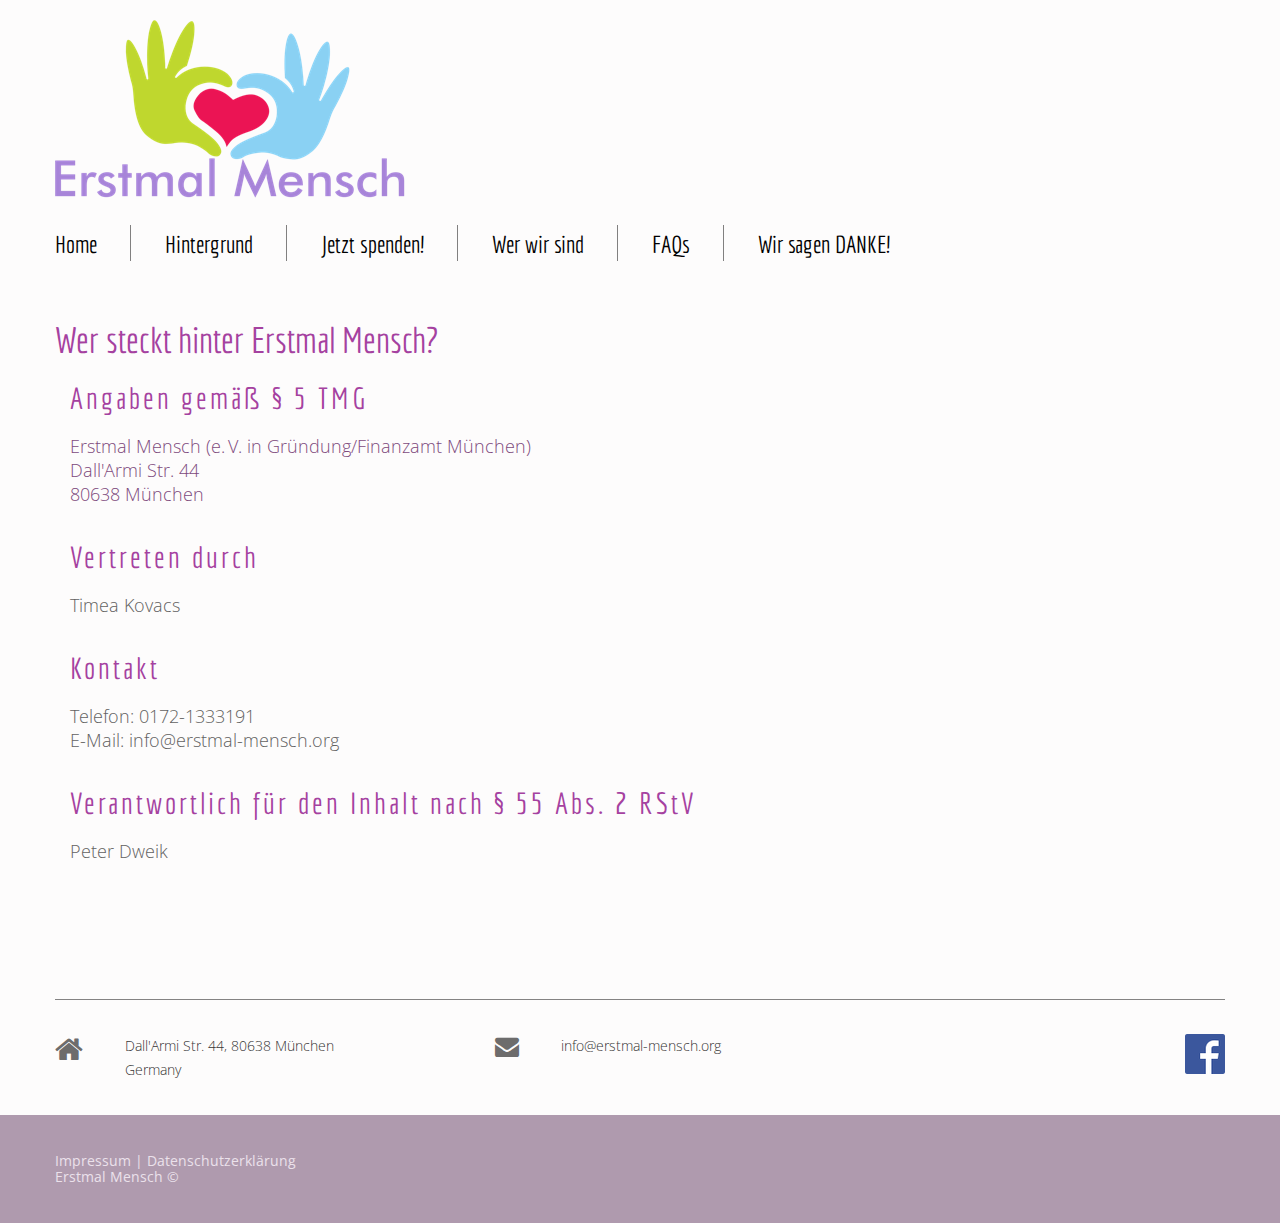
<file: contacts.html>
<!DOCTYPE html>
<html lang="de">
<head>
 <script>
  (function(){
    if(window.BOOMR && window.BOOMR.version){return;}
    var dom,doc,where,iframe = document.createElement('iframe'),win = window;
  
    function boomerangSaveLoadTime(e) {
      win.BOOMR_onload=(e && e.timeStamp) || new Date().getTime();
    }
    if (win.addEventListener) {
      win.addEventListener("load", boomerangSaveLoadTime, false);
    } else if (win.attachEvent) {
      win.attachEvent("onload", boomerangSaveLoadTime);
    }
  
    iframe.src = "javascript:false";
    iframe.title = ""; iframe.role="presentation";
    (iframe.frameElement || iframe).style.cssText = "width:0;height:0;border:0;display:none;";
    where = document.getElementsByTagName('script')[0];
    where.parentNode.insertBefore(iframe, where);
  
    try {
      doc = iframe.contentWindow.document;
    } catch(e) {
      dom = document.domain;
      iframe.src="javascript:var d=document.open();d.domain='"+dom+"';void(0);";
      doc = iframe.contentWindow.document;
    }
    doc.open()._l = function() {
      var js = this.createElement("script");
      if(dom) this.domain = dom;
      js.id = "boomr-if-as";
      js.src = '//c.go-mpulse.net/boomerang/' +
      'BJD8A-NFZS2-P54Z5-94RB5-D6FCG';
      BOOMR_lstart=new Date().getTime();
      this.body.appendChild(js);
    };
    doc.write('<body onload="document._l();">');
    doc.close();
  })();
</script>
<title>Home</title>
<meta charset="utf-8">
<meta name = "format-detection" content = "telephone=no" />
<link rel="icon" href="images/favicon.ico">
<link rel="shortcut icon" href="images/favicon.ico" />
<link rel="stylesheet" href="css/touchTouch.css">
<!-- <link rel="stylesheet" href="css/camera.css"> -->
<link rel="stylesheet" href="css/style.css">
<!--[if (gt IE 9)|!(IE)]><!-->
<script src="js/jquery.mobile.customized.min.js"></script>
<!--<![endif]-->
<script>
 $(window).load(function(){
  $().UItoTop({ easingType: 'easeOutQuart' });
  $('#camera_wrap').camera({
    loader: false,
    pagination: false ,
    minHeight: '400',
    thumbnails: true,
    height: '46.32478632478632%',
    caption: false,
    navigation: false,
    fx: 'mosaic'
  });
  $('.gallery .gall_item').touchTouch();
 });
</script>
<!--[if lt IE 8]>
 <div style=' clear: both; text-align:center; position: relative;'>
   <a href="http://windows.microsoft.com/en-US/internet-explorer/products/ie/home?ocid=ie6_countdown_bannercode">
     <img src="http://storage.ie6countdown.com/assets/100/images/banners/warning_bar_0000_us.jpg" border="0" height="42" width="820" alt="You are using an outdated browser. For a faster, safer browsing experience, upgrade for free today." />
   </a>
</div>
<![endif]-->
<!--[if lt IE 9]>
<script src="js/html5shiv.js"></script>
<link rel="stylesheet" media="screen" href="css/ie.css">
<![endif]-->
</head>
<body class="page1" id="top">
<!--==============================
              header
=================================-->
<div class="main">
<header>
  <div class="container_12">
    <div class="grid_12">
      <h2><span>
        Impressum<br/>
      <h2><span>
    </div>
    <div class="clear"></div>
  </div>
  <section id="stuck_container">
  <!--==============================
              Stuck menu
  =================================-->
    <div class="container_12">
        <div class="grid_12">
          <div class="navigation ">
            <nav>
              <ul class="sf-menu">
               <li><a href="index.html">Home</a></li>
               <li ><a href="hintergrund.html">Hintergrund</a></li>
               <li><a href="donate.html">Jetzt spenden!</a></li>
               <li><a href="staff.html">Wer wir sind</a></li>
        <li><a href="faq.html">FAQs</a></li>
        <li><a href="danke.html">Wir sagen DANKE!</a></li>
             </ul>
            </nav>
            <div class="clear"></div>
          </div>
         <div class="clear"></div>
     </div>
     <div class="clear"></div>
    </div>
  </section>
</header>
<!--=====================
          Content
======================-->
<section id="content">
  <div class="container_12">
  <!-- Trenner -->
  <div class="container_12">
    <div class="grid_12"> 
      <br/>
    </div>
    <div class="clear"></div>
  </div>

 <div class="container_12">
    <div class="grid_12">
      <h4 class="inset__1">Wer steckt hinter Erstmal Mensch?</h4>
 

    <div class="grid_12">
<h5>Angaben gemäß §&thinsp;5 TMG</h5>
<p class="color1">Erstmal Mensch (e.&thinsp;V. in Gründung/Finanzamt München)<br/>
			Dall'Armi Str. 44<br/>
			80638 München<br/><p/>
<h5>Vertreten durch</h5>
<p>Timea Kovacs</p>
<h5>Kontakt</h5>
<p>Telefon: 0172-1333191<br/>
E-Mail: <a href="mailto:info@erstmal-mensch.org">info@erstmal-mensch.org</a></p>
<h5>Verantwortlich für den Inhalt nach § 55 Abs. 2 RStV</h5>
<p>Peter Dweik</p>

    </div>
 </div>  <!-- Trenner -->
  <div class="container_12">
    <div class="grid_12"> 
      <br/>
    </div>
    <div class="clear"></div>
  </div>
</section>
<div class="footer-top">
  <div class="container_12">
    <div class="grid_12">
      <div class="sep-1"></div>
    </div>
    <div class="grid_4">
      <address class="address-1"> <div class="fa fa-home"></div>Dall'Armi Str. 44, 80638 München <br> Germany</address>
    </div>
    <div class="grid_3">
      <a href="mailto:info@erstmal-mensch.org" class="mail-1"><span class="fa fa-envelope"></span>info@erstmal-mensch.org</a>
    </div>
    <div class="grid_4 fright">
      <div class="socials">
        <a itemprop="sameAs" href="http://facebook.com/erstmalmensch"><span>Facebook</span></a>
<!--        <a href="#">twitter/erstmalmensch</a> -->
      </div>
    </div>
    <div class="clear"></div>
  </div>
</div>
<!--==============================
              footer
=================================-->
</div>
<footer id="footer">
  <div class="container_12">
    <div class="grid_12">
      <div class="sub-copy"><a class="current" href="contacts.html">Impressum</a>&nbsp;| <a href="datenschutzerklaerung.html">Datenschutzerklärung</a></div>
      <div class="sub-copy">Erstmal Mensch &copy;</div>
    </div>
    <div class="clear"></div>
  </div>
</footer>
<a href="#" id="toTop" class="fa fa-angle-up"></a>
</body>
</html>
</file>
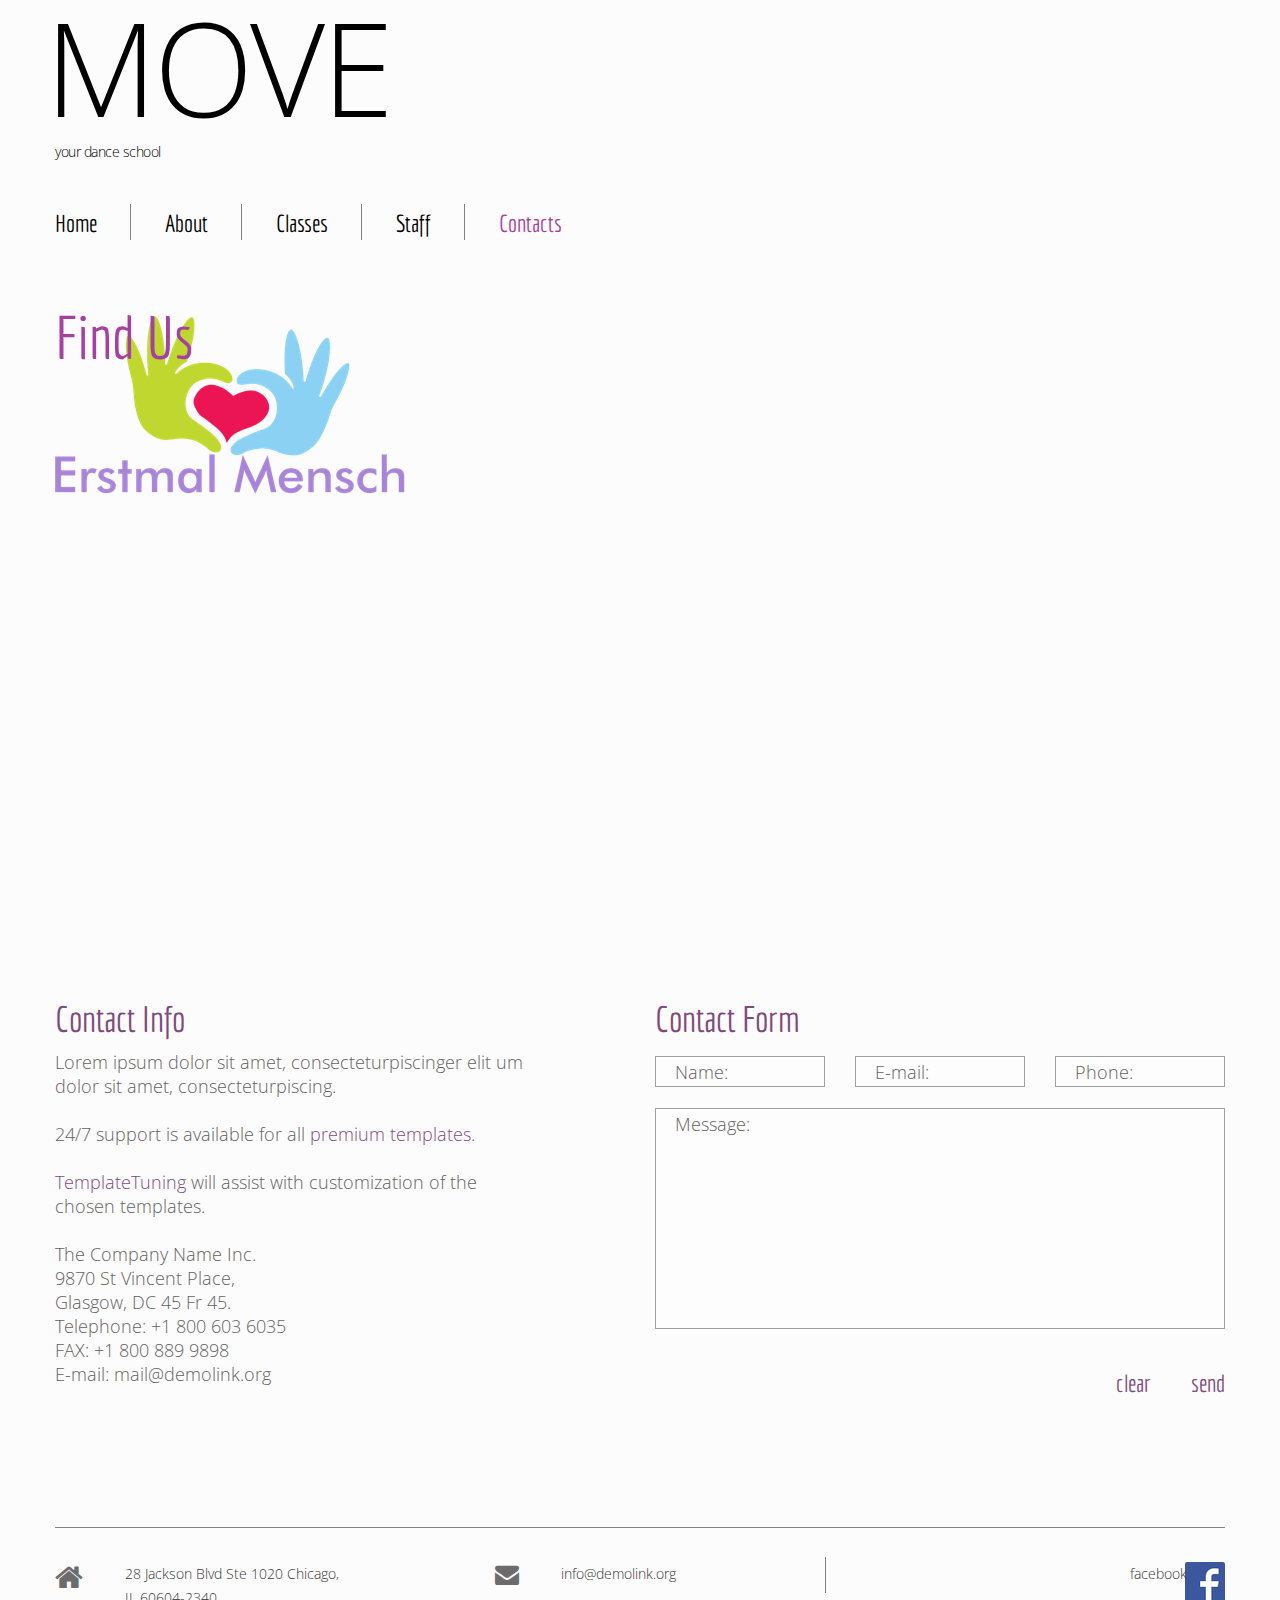
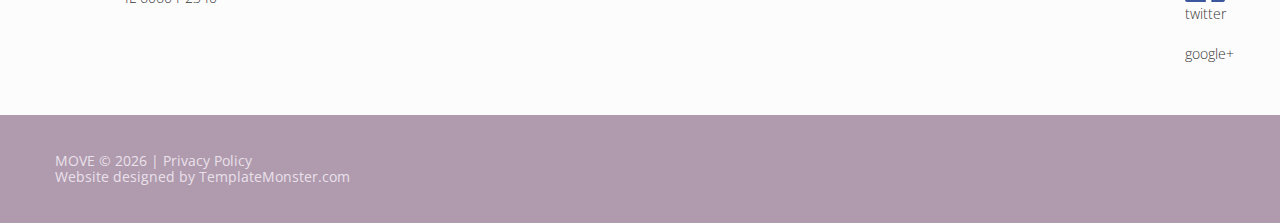
<file: contacts.html dopy.html>
<!DOCTYPE html>
<html lang="en">
<head>
<title>Contacts</title>
<meta charset="utf-8">
<meta name="format-detection" content="telephone=no" />
<link rel="icon" href="images/favicon.ico">
<link rel="shortcut icon" href="images/favicon.ico" />
<link rel="stylesheet" href="css/contact-form.css">
<link rel="stylesheet" href="css/style.css">
<script src="js/jquery.js"></script>
<script src="js/jquery-migrate-1.1.1.js"></script>
<script src="js/jquery.easing.1.3.js"></script>
<script src="js/script.js"></script>
<script src="js/superfish.js"></script>
<script src="js/jquery.equalheights.js"></script>
<script src="js/jquery.mobilemenu.js"></script>
<script src="js/tmStickUp.js"></script>
<script src="js/jquery.ui.totop.js"></script>
<script src="js/TMForm.js"></script>
<script src="js/modal.js"></script>
<script>
 $(window).load(function(){
  $().UItoTop({ easingType: 'easeOutQuart' });
 });
</script>
<!--[if lt IE 8]>
 <div style=' clear: both; text-align:center; position: relative;'>
   <a href="http://windows.microsoft.com/en-US/internet-explorer/products/ie/home?ocid=ie6_countdown_bannercode">
     <img src="http://storage.ie6countdown.com/assets/100/images/banners/warning_bar_0000_us.jpg" border="0" height="42" width="820" alt="You are using an outdated browser. For a faster, safer browsing experience, upgrade for free today." />
   </a>
</div>
<![endif]-->
<!--[if lt IE 9]>
<script src="js/html5shiv.js"></script>
<link rel="stylesheet" media="screen" href="css/ie.css">
<![endif]-->
</head>
<body class="" id="top">
<!--==============================
              header
=================================-->
<div class="main">
<header>
  <div class="container_12">
    <div class="grid_12">
      <h1 class="logo">
        <a href="index.html">MOVE<span>your dance school</span>
        </a>
      </h1>
    </div>
    <div class="clear"></div>
  </div>
  <section id="stuck_container">
  <!--==============================
              Stuck menu
  =================================-->
    <div class="container_12">
        <div class="grid_12">
          <div class="navigation ">
            <nav>
              <ul class="sf-menu">
               <li><a href="index.html">Home</a></li>
               <li><a href="about.html">About</a></li>
               <li><a href="classes.html">Classes</a></li>
               <li><a href="staff.html">Staff</a></li>
               <li class="current"><a href="contacts.html">Contacts</a></li>
             </ul>
            </nav>
            <div class="clear"></div>
          </div>
         <div class="clear"></div>
     </div>
     <div class="clear"></div>
    </div>
  </section>
</header>
<!--=====================
          Content
======================-->
<section id="content"><div class="ic">More Website Templates @ TemplateMonster.com - October 06, 2014!</div>
  <div class="container_12">
    <div class="grid_12">
      <h2 class="inset__1">Find Us</h2>
      <div class="map">
        <figure class="">
          <iframe src="https://www.google.com/maps/embed?pb=!1m14!1m12!1m3!1d24214.807650104907!2d-73.94846048422478!3d40.65521573400813!2m3!1f0!2f0!3f0!3m2!1i1024!2i768!4f13.1!5e0!3m2!1sen!2sus!4v1395650655094" style="border:0"></iframe>
        </figure>
      </div>
    </div>
    <div class="grid_5">
      <h4 class="color1 inset__1">Contact Info</h4>
      <p>Lorem ipsum dolor sit amet, consecteturpiscinger elit um dolor sit amet, consecteturpiscing. </p>
      <p>24/7 support is available for all <a class="color1" href="http://www.templatemonster.com/ rel="nofollow">premium templates</a>.</p>
      <p><a class="color1" href="http://www.templatetuning.com/" rel="nofollow">TemplateTuning</a> will assist with customization of the chosen templates.</p>
      The Company Name Inc. <br>
      9870 St Vincent Place, <br>
      Glasgow, DC 45 Fr 45. <br>
      Telephone: +1 800 603 6035 <br>
      FAX: +1 800 889 9898 <br>
      E-mail: <a href="mailto:mail@demolink.org">mail@demolink.org</a>
    </div>
    <div class="grid_6 prefix_1">
      <h4 class="color1 inset__1">Contact Form</h4>
      <form id="contact-form">
          <div class="contact-form-loader"></div>
          <fieldset>
            <label class="name">
              <input type="text" name="name" placeholder="Name:" value="" data-constraints="@Required @JustLetters"  />
              <span class="empty-message">*This field is required.</span>
              <span class="error-message">*This is not a valid name.</span>
            </label>
            <label class="email">
              <input type="text" name="email" placeholder="E-mail:" value="" data-constraints="@Required @Email" />
              <span class="empty-message">*This field is required.</span>
              <span class="error-message">*This is not a valid email.</span>
            </label>
            <label class="phone">
              <input type="text" name="phone" placeholder="Phone:" value="" data-constraints="@Required @JustNumbers" />
              <span class="empty-message">*This field is required.</span>
              <span class="error-message">*This is not a valid phone.</span>
            </label>
            <label class="message">
              <textarea name="message" placeholder="Message:" data-constraints='@Required @Length(min=20,max=999999)'></textarea>
              <span class="empty-message">*This field is required.</span>
              <span class="error-message">*The message is too short.</span>
            </label>
            <div class="ta__right">
              <a href="#" class="link-1" data-type="reset">clear</a>
              <a href="#" class="link-1" data-type="submit">send</a>
            </div>
          </fieldset>
          <div class="modal fade response-message">
            <div class="modal-dialog">
              <div class="modal-content">
                <div class="modal-header">
                  <button type="button" class="close" data-dismiss="modal" aria-hidden="true">&times;</button>
                  <h4 class="modal-title">Modal title</h4>
                </div>
                <div class="modal-body">
                  You message has been sent! We will be in touch soon.
                </div>
              </div>
            </div>
          </div>
        </form>
    </div>
    <div class="clear"></div>
  </div>
</section>
<!--==============================
              footer_top
=================================-->
<div class="footer-top">
  <div class="container_12">
    <div class="grid_12">
      <div class="sep-1"></div>
    </div>
    <div class="grid_4">
      <address class="address-1"> <div class="fa fa-home"></div>28 Jackson Blvd Ste 1020 Chicago,  <br>
IL 60604-2340</address>
    </div>
    <div class="grid_3">
      <a href="#" class="mail-1"><span class="fa fa-envelope"></span>info@demolink.org</a>
    </div>
    <div class="grid_4 fright">
      <div class="socials">
        <a href="#">facebook</a>
        <a href="#">twitter</a>
        <a href="#">google+</a>
      </div>
    </div>
    <div class="clear"></div>
  </div>
</div>
<!--==============================
              footer
=================================-->
</div>
<footer id="footer">
  <div class="container_12">
    <div class="grid_12">
      <div class="sub-copy">MOVE &copy; <span id="copyright-year"></span> | <a href="#">Privacy Policy</a> <br> Website designed by <a href="http://www.templatemonster.com/" rel="nofollow">TemplateMonster.com</a></div>
    </div>
    <div class="clear"></div>
  </div>
</footer>
<a href="#" id="toTop" class="fa fa-angle-up"></a>
</body>
</html>
</file>
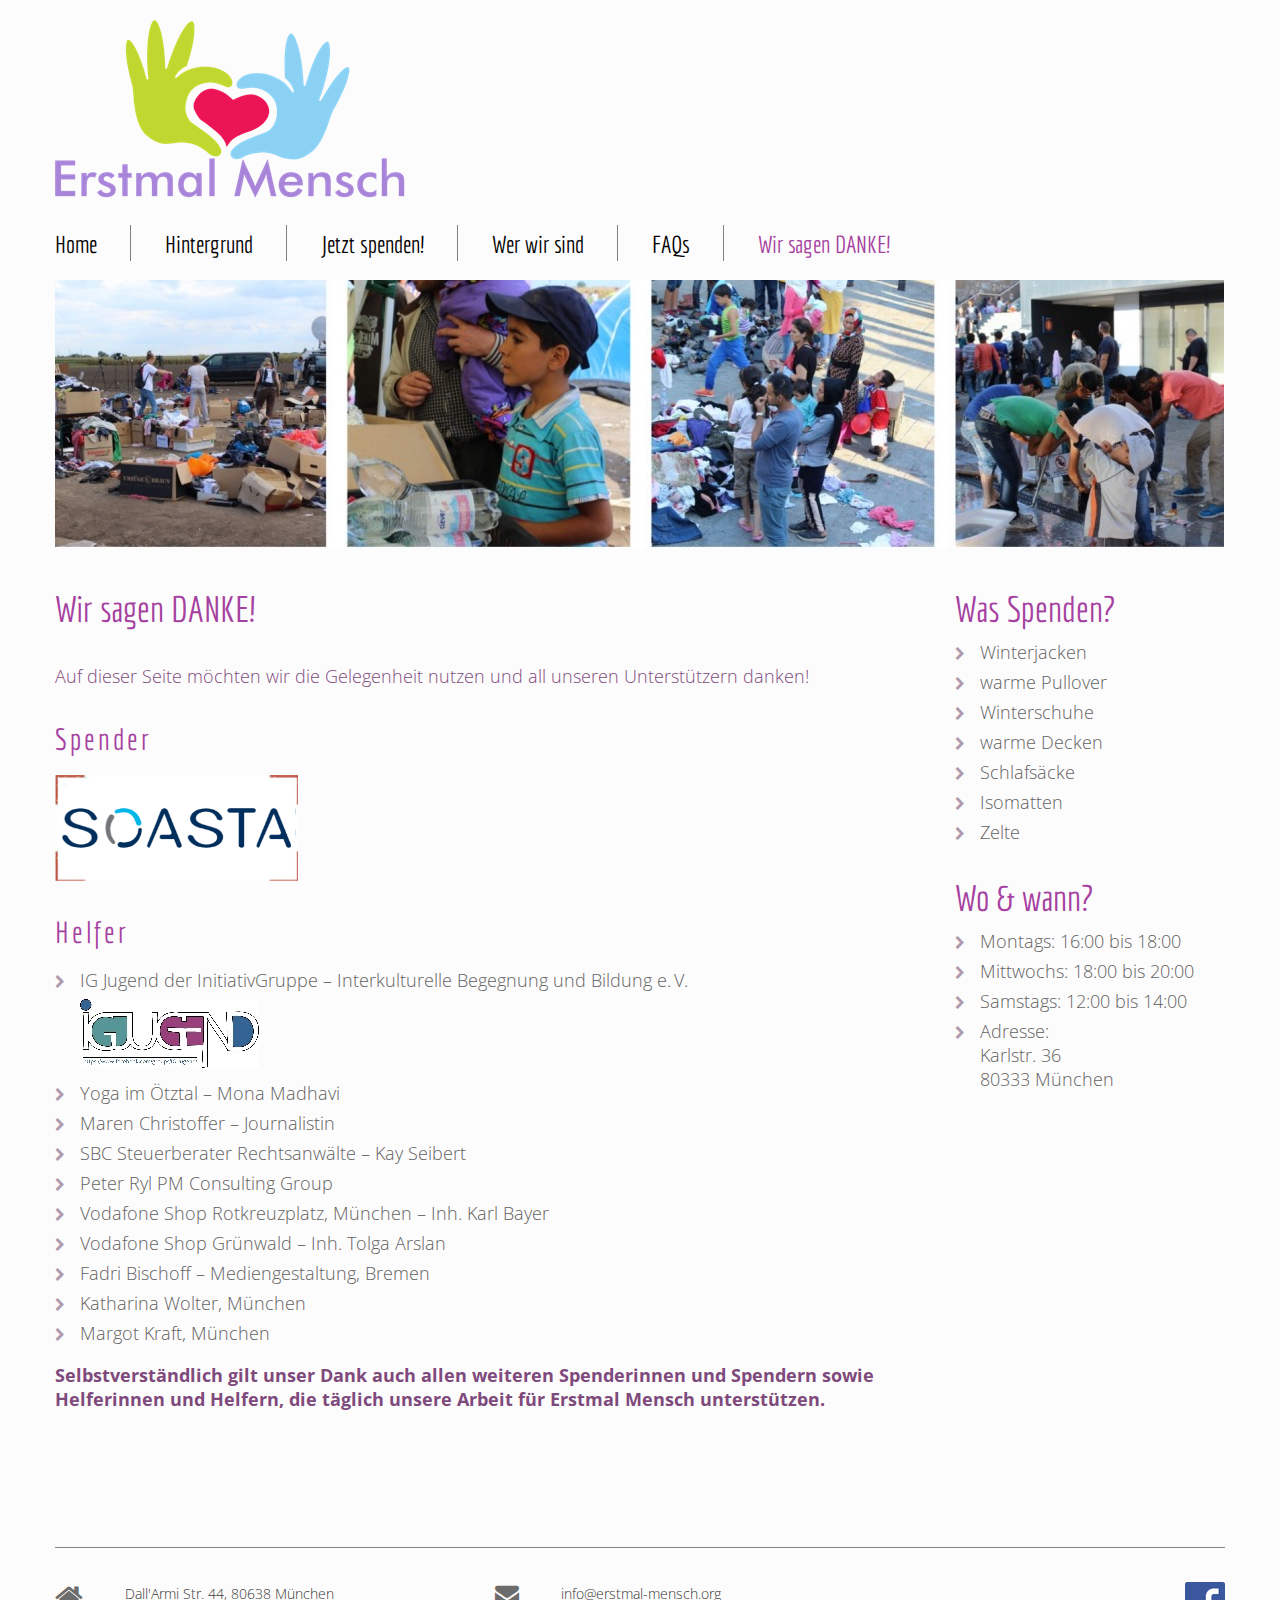
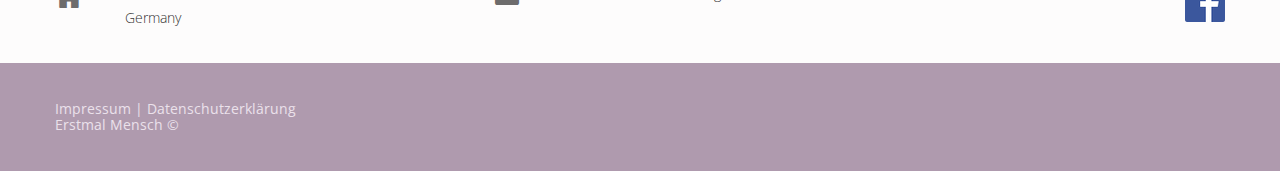
<file: danke.html>
<!DOCTYPE html>
<html lang="de">
<head>
 <script>
  (function(){
    if(window.BOOMR && window.BOOMR.version){return;}
    var dom,doc,where,iframe = document.createElement('iframe'),win = window;
  
    function boomerangSaveLoadTime(e) {
      win.BOOMR_onload=(e && e.timeStamp) || new Date().getTime();
    }
    if (win.addEventListener) {
      win.addEventListener("load", boomerangSaveLoadTime, false);
    } else if (win.attachEvent) {
      win.attachEvent("onload", boomerangSaveLoadTime);
    }
  
    iframe.src = "javascript:false";
    iframe.title = ""; iframe.role="presentation";
    (iframe.frameElement || iframe).style.cssText = "width:0;height:0;border:0;display:none;";
    where = document.getElementsByTagName('script')[0];
    where.parentNode.insertBefore(iframe, where);
  
    try {
      doc = iframe.contentWindow.document;
    } catch(e) {
      dom = document.domain;
      iframe.src="javascript:var d=document.open();d.domain='"+dom+"';void(0);";
      doc = iframe.contentWindow.document;
    }
    doc.open()._l = function() {
      var js = this.createElement("script");
      if(dom) this.domain = dom;
      js.id = "boomr-if-as";
      js.src = '//c.go-mpulse.net/boomerang/' +
      'BJD8A-NFZS2-P54Z5-94RB5-D6FCG';
      BOOMR_lstart=new Date().getTime();
      this.body.appendChild(js);
    };
    doc.write('<body onload="document._l();">');
    doc.close();
  })();
</script>
<title>Erstmal Mensch: Wir sagen DANKE!</title>
<meta charset="utf-8">
<meta name = "format-detection" content = "telephone=no" />
<link rel="icon" href="images/favicon.ico">
<link rel="shortcut icon" href="images/favicon.ico" />
<link rel="stylesheet" href="css/touchTouch.css">
<!-- <link rel="stylesheet" href="css/camera.css"> -->
<link rel="stylesheet" href="css/style.css">
<!--[if (gt IE 9)|!(IE)]><!-->
<script src="js/jquery.mobile.customized.min.js"></script>
<!--<![endif]-->
<script>
 $(window).load(function(){
  $().UItoTop({ easingType: 'easeOutQuart' });
  $('#camera_wrap').camera({
    loader: false,
    pagination: false ,
    minHeight: '400',
    thumbnails: true,
    height: '46.32478632478632%',
    caption: false,
    navigation: false,
    fx: 'mosaic'
  });
  $('.gallery .gall_item').touchTouch();
 });
</script>
<!--[if lt IE 8]>
 <div style=' clear: both; text-align:center; position: relative;'>
   <a href="http://windows.microsoft.com/en-US/internet-explorer/products/ie/home?ocid=ie6_countdown_bannercode">
     <img src="http://storage.ie6countdown.com/assets/100/images/banners/warning_bar_0000_us.jpg" border="0" height="42" width="820" alt="You are using an outdated browser. For a faster, safer browsing experience, upgrade for free today." />
   </a>
</div>
<![endif]-->
<!--[if lt IE 9]>
<script src="js/html5shiv.js"></script>
<link rel="stylesheet" media="screen" href="css/ie.css">
<![endif]-->
</head>
<body class="page1" id="top">
<!--==============================
              header
=================================-->
<div class="main">
<header>
  <div class="container_12">
    <div class="grid_12">
      <h2><span>
        Wir sagen DANKE!<br/>
      <h2><span>

    </div>
    <div class="clear"></div>
  </div>
  <section id="stuck_container">
  <!--==============================
              Stuck menu
  =================================-->
    <div class="container_12">
        <div class="grid_12">
          <div class="navigation ">
            <nav>
              <ul class="sf-menu">
               <li><a href="index.html">Home</a></li>
               <li><a href="hintergrund.html">Hintergrund</a></li>
               <li><a href="donate.html">Jetzt spenden!</a></li>
               <li><a href="staff.html">Wer wir sind</a></li>
               <li><a href="faq.html">FAQs</a></li>
               <li class="current"><a href="danke.html">Wir sagen DANKE!</a></li>
             </ul>
            </nav>
            <div class="clear"></div>
          </div>
         <div class="clear"></div>
     </div>
     <div class="clear"></div>
    </div>
  </section>
</header>
<!--=====================
          Content
======================-->
<section id="content"><div class="ic">More Website Templates @ TemplateMonster.com - October 06, 2014!</div>
  <div class="container_12">
    <div class="grid_12">
        <img  src="images/slide-2.jpg" data-thumb="images/thumb-2.jpg"></img>
    </div>
    <div class="clear"></div>
  </div>
  <!-- Trenner -->
  <div class="container_12">
    <div class="grid_12"> 
      <br/>
    </div>
    <div class="clear"></div>
  </div>

 <div class="container_12">
    <div class="grid_9">
      <h4 class="inset__1">Wir sagen DANKE!</h4>
	<br/>
      <p class="color1">Auf dieser Seite möchten wir die Gelegenheit nutzen und all unseren Unterstützern danken!</p>
		<h5>Spender</h5>
		<p><img src="images/soasta.png" title="SOASTA" alt="SOASTA"></p>
		<h5>Helfer</h5>
<ul class="list-1">
<li>IG Jugend der InitiativGruppe – Interkulturelle Begegnung und Bildung e.&thinsp;V.
<br/><img src="images/IG_Jugend_InitiativGruppe_Interkulturelle_Begegnung_und_Bildung.jpg" title="Logo der IG Jugend der InitiativGruppe – Interkulturelle Begegnung und Bildung e.V." alt=""></li>
<li>Yoga im Ötztal – Mona Madhavi</li>
<li>Maren Christoffer – Journalistin</li>
<li>SBC Steuerberater Rechtsanwälte – Kay Seibert</li>
<li>Peter Ryl PM Consulting Group</li>
<li>Vodafone Shop Rotkreuzplatz, München – Inh. Karl Bayer</li>
<li>Vodafone Shop Grünwald – Inh. Tolga Arslan</li>
<li>Fadri Bischoff – Mediengestaltung, Bremen</li>
<li>Katharina Wolter, München</li>
<li>Margot Kraft, München</li>
</ul>
<p class="color1"><strong>Selbstverständlich gilt unser Dank auch allen weiteren Spenderinnen und Spendern sowie Helferinnen und Helfern, die täglich unsere Arbeit für Erstmal Mensch unterstützen.</strong></p>
      <div class="clear"></div>
    </div>
    <div class="grid_3">
      <h4 class="inset__1">Was Spenden?</h4>
      <ul class="list-1">
		<li>Winterjacken</li>
		<li>warme Pullover </li>
		<li>Winterschuhe </li>
		<li>warme Decken </li>
		<li>Schlafsäcke </li>
		<li>Isomatten </li>
		<li>Zelte </li>
      </ul>
      <h4 class="inset__1">Wo & wann?</h4>
	      <ul class="list-1">
			<li> Montags: 16:00 bis 18:00<br/></li>
			<li> Mittwochs: 18:00 bis 20:00</li>
			<li> Samstags: 12:00 bis 14:00</li>
		<li>
			Adresse:<br/>
			Karlstr. 36<br/>
		    80333 München<br/>
		</li>
		
    </div>
 </div>
  <!-- Trenner -->
  <div class="container_12">
    <div class="grid_12"> 
      <br/>
    </div>
    <div class="clear"></div>
  </div>

</section>
<div class="footer-top">
  <div class="container_12">
    <div class="grid_12">
      <div class="sep-1"></div>
    </div>
    <div class="grid_4">
      <address class="address-1"> <div class="fa fa-home"></div>Dall'Armi Str. 44, 80638 München <br> Germany</address>
    </div>
    <div class="grid_3">
      <a href="mailto:info@erstmal-mensch.org" class="mail-1"><span class="fa fa-envelope"></span>info@erstmal-mensch.org</a>
    </div>
    <div class="grid_4 fright">
      <div class="socials">
        <a itemprop="sameAs" href="http://facebook.com/erstmalmensch"><span>Facebook</span></a>
<!--        <a href="#">twitter/erstmalmensch</a> -->
      </div>
    </div>
    <div class="clear"></div>
  </div>
</div>
<!--==============================
              footer
=================================-->
</div>
<footer id="footer">
  <div class="container_12">
    <div class="grid_12">
      <div class="sub-copy"><a href="contacts.html">Impressum</a>&nbsp;| <a href="datenschutzerklaerung.html">Datenschutzerklärung</a></div>
      <div class="sub-copy">Erstmal Mensch &copy;</div>
    </div>
    <div class="clear"></div>
  </div>
</footer>
<a href="#" id="toTop" class="fa fa-angle-up"></a>
</body>
</html>
</file>
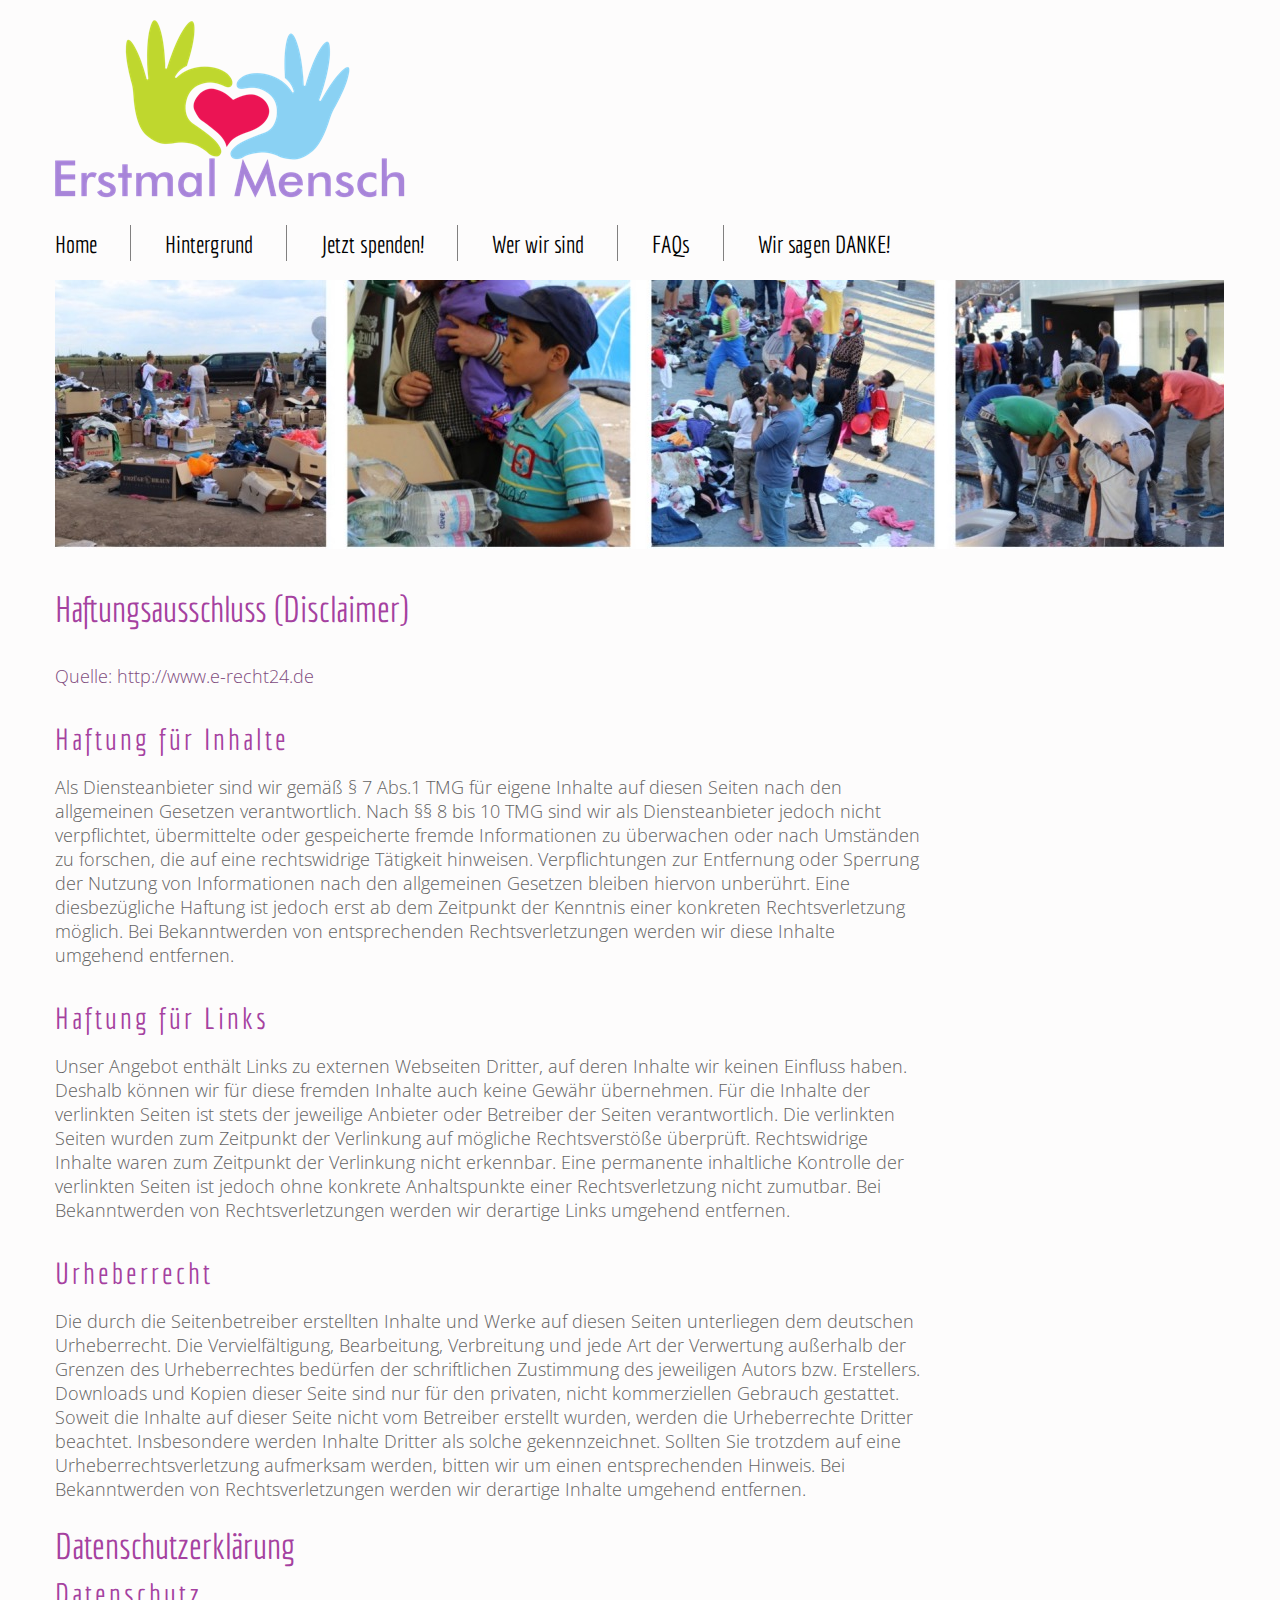
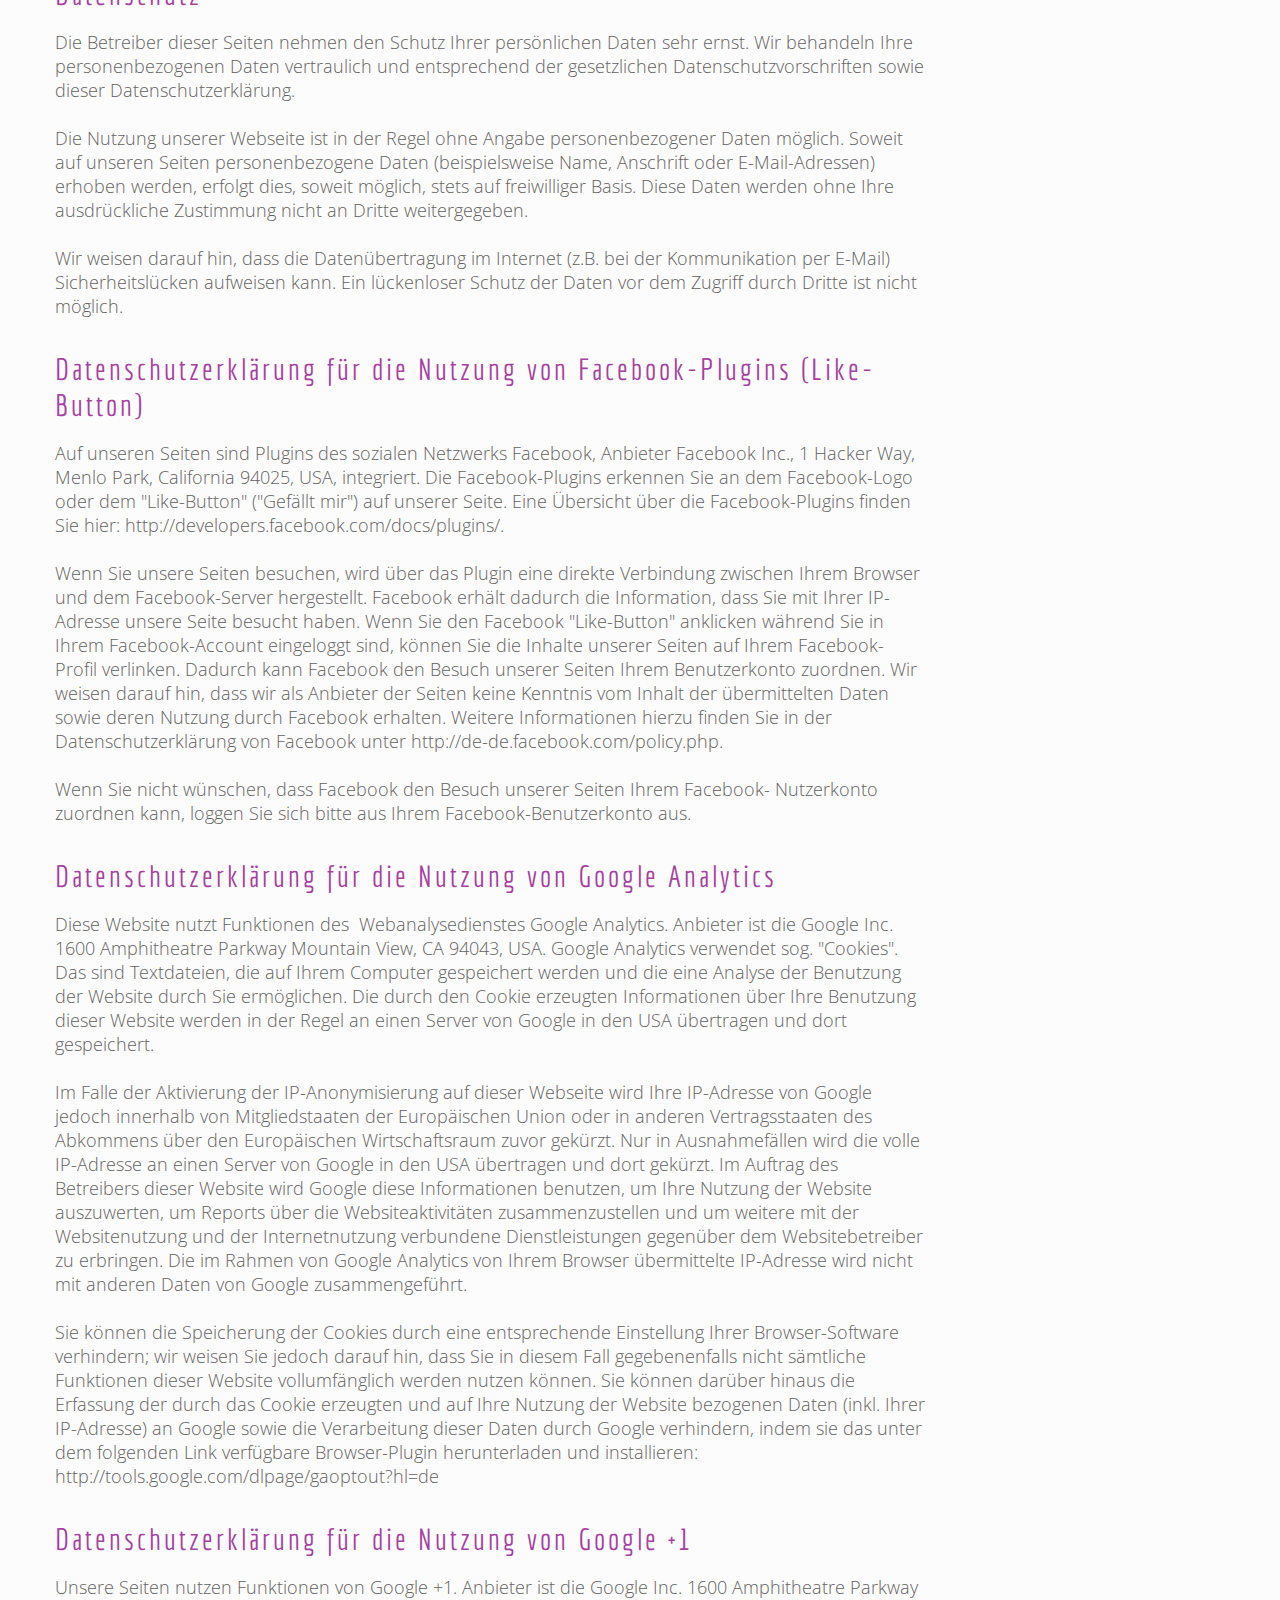
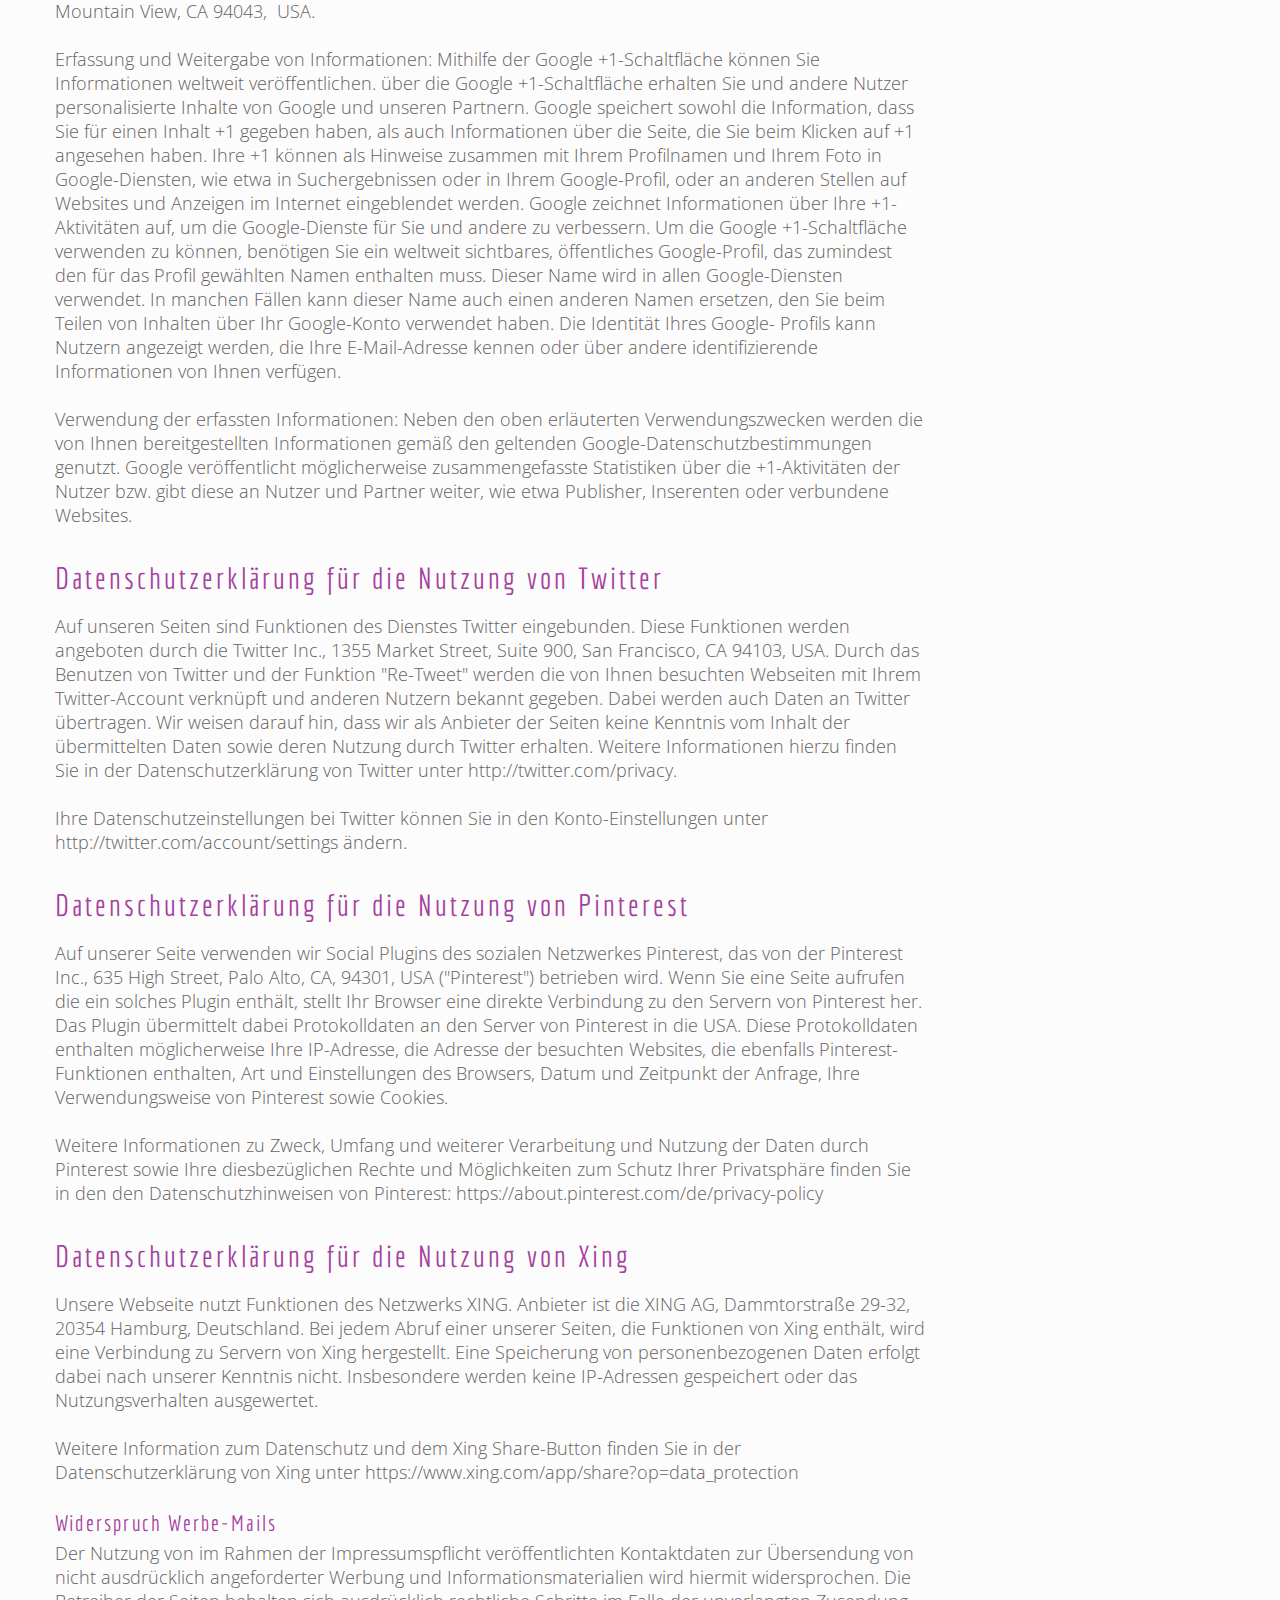
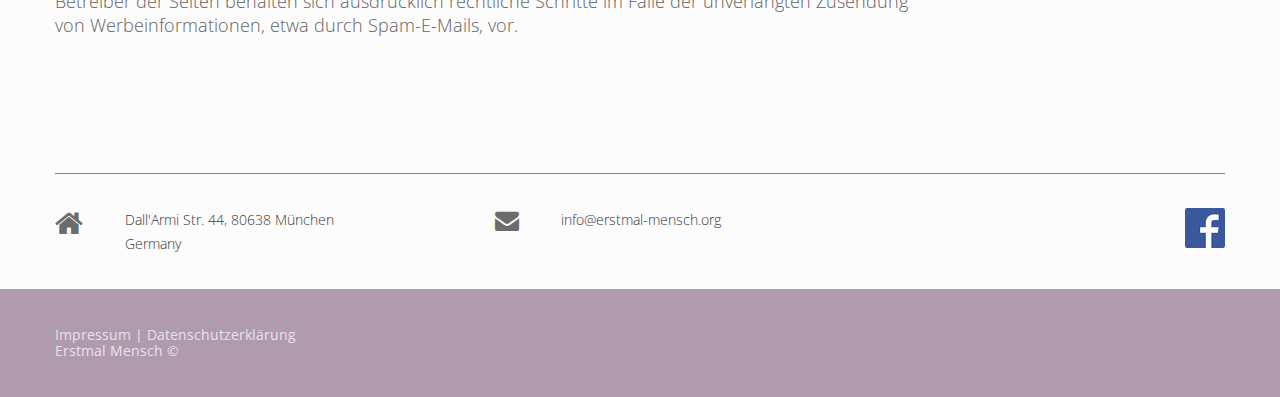
<file: datenschutzerklaerung.html>
<!DOCTYPE html>
<html lang="de">
<head>
 <script>
 (function(){
  if(window.BOOMR && window.BOOMR.version){return;}
  var dom,doc,where,iframe = document.createElement('iframe'),win = window;
 
  function boomerangSaveLoadTime(e) {
   win.BOOMR_onload=(e && e.timeStamp) || new Date().getTime();
  }
  if (win.addEventListener) {
   win.addEventListener("load", boomerangSaveLoadTime, false);
  } else if (win.attachEvent) {
   win.attachEvent("onload", boomerangSaveLoadTime);
  }
 
  iframe.src = "javascript:false";
  iframe.title = ""; iframe.role="presentation";
  (iframe.frameElement || iframe).style.cssText = "width:0;height:0;border:0;display:none;";
  where = document.getElementsByTagName('script')[0];
  where.parentNode.insertBefore(iframe, where);
 
  try {
   doc = iframe.contentWindow.document;
  } catch(e) {
   dom = document.domain;
   iframe.src="javascript:var d=document.open();d.domain='"+dom+"';void(0);";
   doc = iframe.contentWindow.document;
  }
  doc.open()._l = function() {
   var js = this.createElement("script");
   if(dom) this.domain = dom;
   js.id = "boomr-if-as";
   js.src = '//c.go-mpulse.net/boomerang/' +
   'BJD8A-NFZS2-P54Z5-94RB5-D6FCG';
   BOOMR_lstart=new Date().getTime();
   this.body.appendChild(js);
  };
  doc.write('<body onload="document._l();">');
  doc.close();
 })();
</script>
<title>Erstmal Mensch: Haftungsausschluss und Datenschutzerklärung</title>
<meta charset="utf-8">
<meta name = "format-detection" content = "telephone=no" />
<link rel="icon" href="images/favicon.ico">
<link rel="shortcut icon" href="images/favicon.ico" />
<link rel="stylesheet" href="css/touchTouch.css">
<!-- <link rel="stylesheet" href="css/camera.css"> -->
<link rel="stylesheet" href="css/style.css">
<!--[if (gt IE 9)|!(IE)]><!-->
<script src="js/jquery.mobile.customized.min.js"></script>
<!--<![endif]-->
<script>
 $(window).load(function(){
 $().UItoTop({ easingType: 'easeOutQuart' });
 $('#camera_wrap').camera({
  loader: false,
  pagination: false ,
  minHeight: '400',
  thumbnails: true,
  height: '46.32478632478632%',
  caption: false,
  navigation: false,
  fx: 'mosaic'
 });
 $('.gallery .gall_item').touchTouch();
 });
</script>
<!--[if lt IE 8]>
 <div style=' clear: both; text-align:center; position: relative;'>
  <a href="http://windows.microsoft.com/en-US/internet-explorer/products/ie/home?ocid=ie6_countdown_bannercode">
   <img src="http://storage.ie6countdown.com/assets/100/images/banners/warning_bar_0000_us.jpg" border="0" height="42" width="820" alt="You are using an outdated browser. For a faster, safer browsing experience, upgrade for free today." />
  </a>
</div>
<![endif]-->
<!--[if lt IE 9]>
<script src="js/html5shiv.js"></script>
<link rel="stylesheet" media="screen" href="css/ie.css">
<![endif]-->
</head>
<body class="page1" id="top">
<!--==============================
       header
=================================-->
<div class="main">
<header>
 <div class="container_12">
  <div class="grid_12">
   <h2><span>
    Hintergrund<br/>
   <h2><span>
	Warum wir das machen 
  </div>
  <div class="clear"></div>
 </div>
 <section id="stuck_container">
 <!--==============================
       Stuck menu
 =================================-->
  <div class="container_12">
    <div class="grid_12">
     <div class="navigation ">
      <nav>
       <ul class="sf-menu">
        <li><a href="index.html">Home</a></li>
        <li><a href="hintergrund.html">Hintergrund</a></li>
        <li><a href="donate.html">Jetzt spenden!</a></li>
        <li><a href="staff.html">Wer wir sind</a></li>
        <li><a href="faq.html">FAQs</a></li>
        <li><a href="danke.html">Wir sagen DANKE!</a></li>
       </ul>
      </nav>
      <div class="clear"></div>
     </div>
     <div class="clear"></div>
   </div>
   <div class="clear"></div>
  </div>
 </section>
</header>
<!--=====================
     Content
======================-->
<section id="content"><div class="ic">More Website Templates @ TemplateMonster.com - October 06, 2014!</div>
 <div class="container_12">
  <div class="grid_12">
    <img src="images/slide-2.jpg" data-thumb="images/thumb-2.jpg"></img>
  </div>
  <div class="clear"></div>
 </div>
 <!-- Trenner -->
 <div class="container_12">
  <div class="grid_12"> 
   <br/>
  </div>
  <div class="clear"></div>
 </div>

 <div class="container_12">
  <div class="grid_9">
   <h4 class="inset__1">Haftungsausschluss (Disclaimer)</h4>
	<br/>
   <p class="color1">Quelle: <a href="http://www.e-recht24.de">http://www.e-recht24.de</a></p>
<h5>Haftung für Inhalte</h5>
<p>Als Diensteanbieter sind wir gemäß § 7 Abs.1 TMG für eigene Inhalte auf diesen Seiten nach den allgemeinen Gesetzen verantwortlich. Nach §§ 8 bis 10 TMG sind wir als Diensteanbieter jedoch nicht verpflichtet, übermittelte oder gespeicherte fremde Informationen zu überwachen oder nach Umständen zu forschen, die auf eine rechtswidrige Tätigkeit hinweisen. Verpflichtungen zur Entfernung oder Sperrung der Nutzung von Informationen nach den allgemeinen Gesetzen bleiben hiervon unberührt. Eine diesbezügliche Haftung ist jedoch erst ab dem Zeitpunkt der Kenntnis einer konkreten Rechtsverletzung möglich. Bei Bekanntwerden von entsprechenden Rechtsverletzungen werden wir diese Inhalte umgehend entfernen.</p>
<h5>Haftung für Links</h5>
<p>Unser Angebot enthält Links zu externen Webseiten Dritter, auf deren Inhalte wir keinen Einfluss haben. Deshalb können wir für diese fremden Inhalte auch keine Gewähr übernehmen. Für die Inhalte der verlinkten Seiten ist stets der jeweilige Anbieter oder Betreiber der Seiten verantwortlich. Die verlinkten Seiten wurden zum Zeitpunkt der Verlinkung auf mögliche Rechtsverstöße überprüft. Rechtswidrige Inhalte waren zum Zeitpunkt der Verlinkung nicht erkennbar. Eine permanente inhaltliche Kontrolle der verlinkten Seiten ist jedoch ohne konkrete Anhaltspunkte einer Rechtsverletzung nicht zumutbar. Bei Bekanntwerden von Rechtsverletzungen werden wir derartige Links umgehend entfernen.</p>
<h5>Urheberrecht</h5>
<p>Die durch die Seitenbetreiber erstellten Inhalte und Werke auf diesen Seiten unterliegen dem deutschen Urheberrecht. Die Vervielfältigung, Bearbeitung, Verbreitung und jede Art der Verwertung außerhalb der Grenzen des Urheberrechtes bedürfen der schriftlichen Zustimmung des jeweiligen Autors bzw. Erstellers. Downloads und Kopien dieser Seite sind nur für den privaten, nicht kommerziellen Gebrauch gestattet. Soweit die Inhalte auf dieser Seite nicht vom Betreiber erstellt wurden, werden die Urheberrechte Dritter beachtet. Insbesondere werden Inhalte Dritter als solche gekennzeichnet. Sollten Sie trotzdem auf eine Urheberrechtsverletzung aufmerksam werden, bitten wir um einen entsprechenden Hinweis. Bei Bekanntwerden von Rechtsverletzungen werden wir derartige Inhalte umgehend entfernen.</p>

<h4>Datenschutzerklärung</h4>
<h5>Datenschutz</h5>
<p>Die Betreiber dieser Seiten nehmen den Schutz Ihrer persönlichen Daten sehr ernst. Wir behandeln Ihre personenbezogenen Daten vertraulich und entsprechend der gesetzlichen Datenschutzvorschriften sowie dieser Datenschutzerklärung.</p>
<p>Die Nutzung unserer Webseite ist in der Regel ohne Angabe personenbezogener Daten möglich. Soweit auf unseren Seiten personenbezogene Daten (beispielsweise Name, Anschrift oder E-Mail-Adressen) erhoben werden, erfolgt dies, soweit möglich, stets auf freiwilliger Basis. Diese Daten werden ohne Ihre ausdrückliche Zustimmung nicht an Dritte weitergegeben.</p>
<p>Wir weisen darauf hin, dass die Datenübertragung im Internet (z.B. bei der Kommunikation per E-Mail) Sicherheitslücken aufweisen kann. Ein lückenloser Schutz der Daten vor dem Zugriff durch Dritte ist nicht möglich.</p>
<h5>Datenschutzerklärung für die Nutzung von Facebook-Plugins (Like-Button)</h5>
<p>Auf unseren Seiten sind Plugins des sozialen Netzwerks Facebook, Anbieter Facebook Inc., 1 Hacker Way, Menlo Park, California 94025, USA, integriert. Die Facebook-Plugins erkennen Sie an dem Facebook-Logo oder dem &quot;Like-Button&quot; (&quot;Gefällt mir&quot;) auf unserer Seite. Eine Übersicht über die Facebook-Plugins finden Sie hier: <a href="http://developers.facebook.com/docs/plugins/">http://developers.facebook.com/docs/plugins/</a>.</p>
<p>Wenn Sie unsere Seiten besuchen, wird über das Plugin eine direkte Verbindung zwischen Ihrem Browser und dem Facebook-Server hergestellt. Facebook erhält dadurch die Information, dass Sie mit Ihrer IP-Adresse unsere Seite besucht haben. Wenn Sie den Facebook &quot;Like-Button&quot; anklicken während Sie in Ihrem Facebook-Account eingeloggt sind, können Sie die Inhalte unserer Seiten auf Ihrem Facebook-Profil verlinken. Dadurch kann Facebook den Besuch unserer Seiten Ihrem Benutzerkonto zuordnen. Wir weisen darauf hin, dass wir als Anbieter der Seiten keine Kenntnis vom Inhalt der übermittelten Daten sowie deren Nutzung durch Facebook erhalten. Weitere Informationen hierzu finden Sie in der Datenschutzerklärung von Facebook unter <a href="http://de-de.facebook.com/policy.php">http://de-de.facebook.com/policy.php</a>.</p>
<p>Wenn Sie nicht wünschen, dass Facebook den Besuch unserer Seiten Ihrem Facebook- Nutzerkonto zuordnen kann, loggen Sie sich bitte aus Ihrem Facebook-Benutzerkonto aus.</p>
<h5>Datenschutzerklärung für die Nutzung von Google Analytics</h5>
<p>Diese Website nutzt Funktionen des&nbsp; Webanalysedienstes Google Analytics. Anbieter ist die Google Inc. 1600 Amphitheatre Parkway Mountain View, CA 94043, USA. Google Analytics verwendet sog. &quot;Cookies&quot;. Das sind Textdateien, die auf Ihrem Computer gespeichert werden und die eine Analyse der Benutzung der Website durch Sie ermöglichen. Die durch den Cookie erzeugten Informationen über Ihre Benutzung dieser Website werden in der Regel an einen Server von Google in den USA übertragen und dort gespeichert.</p>
<p>Im Falle der Aktivierung der IP-Anonymisierung auf dieser Webseite wird Ihre IP-Adresse von Google jedoch innerhalb von Mitgliedstaaten der Europäischen Union oder in anderen Vertragsstaaten des Abkommens über den Europäischen Wirtschaftsraum zuvor gekürzt. Nur in Ausnahmefällen wird die volle IP-Adresse an einen Server von Google in den USA übertragen und dort gekürzt. Im Auftrag des Betreibers dieser Website wird Google diese Informationen benutzen, um Ihre Nutzung der Website auszuwerten, um Reports über die Websiteaktivitäten zusammenzustellen und um weitere mit der Websitenutzung und der Internetnutzung verbundene Dienstleistungen gegenüber dem Websitebetreiber zu erbringen. Die im Rahmen von Google Analytics von Ihrem Browser übermittelte IP-Adresse wird nicht mit anderen Daten von Google zusammengeführt.</p>
<p>Sie können die Speicherung der Cookies durch eine entsprechende Einstellung Ihrer Browser-Software verhindern; wir weisen Sie jedoch darauf hin, dass Sie in diesem Fall gegebenenfalls nicht sämtliche Funktionen dieser Website vollumfänglich werden nutzen können. Sie können darüber hinaus die Erfassung der durch das Cookie erzeugten und auf Ihre Nutzung der Website bezogenen Daten (inkl. Ihrer IP-Adresse) an Google sowie die Verarbeitung dieser Daten durch Google verhindern, indem sie das unter dem folgenden Link verfügbare Browser-Plugin herunterladen und installieren: <a href="http://tools.google.com/dlpage/gaoptout?hl=de">http://tools.google.com/dlpage/gaoptout?hl=de</a></p>

<h5>Datenschutzerklärung für die Nutzung von Google +1</h5>
<p>Unsere Seiten nutzen Funktionen von Google +1. Anbieter ist die Google Inc. 1600 Amphitheatre Parkway Mountain View, CA 94043,&nbsp; USA.</p>
<p>Erfassung und Weitergabe von Informationen: Mithilfe der Google +1-Schaltfläche können Sie Informationen weltweit veröffentlichen. über die Google +1-Schaltfläche erhalten Sie und andere Nutzer personalisierte Inhalte von Google und unseren Partnern. Google speichert sowohl die Information, dass Sie für einen Inhalt +1 gegeben haben, als auch Informationen über die Seite, die Sie beim Klicken auf +1 angesehen haben. Ihre +1 können als Hinweise zusammen mit Ihrem Profilnamen und Ihrem Foto in Google-Diensten, wie etwa in Suchergebnissen oder in Ihrem Google-Profil, oder an anderen Stellen auf Websites und Anzeigen im Internet eingeblendet werden. Google zeichnet Informationen über Ihre +1-Aktivitäten auf, um die Google-Dienste für Sie und andere zu verbessern. Um die Google +1-Schaltfläche verwenden zu können, benötigen Sie ein weltweit sichtbares, öffentliches Google-Profil, das zumindest den für das Profil gewählten Namen enthalten muss. Dieser Name wird in allen Google-Diensten verwendet. In manchen Fällen kann dieser Name auch einen anderen Namen ersetzen, den Sie beim Teilen von Inhalten über Ihr Google-Konto verwendet haben. Die Identität Ihres Google- Profils kann Nutzern angezeigt werden, die Ihre E-Mail-Adresse kennen oder über andere identifizierende Informationen von Ihnen verfügen.</p>
<p>Verwendung der erfassten Informationen: Neben den oben erläuterten Verwendungszwecken werden die von Ihnen bereitgestellten Informationen gemäß den geltenden Google-Datenschutzbestimmungen genutzt. Google veröffentlicht möglicherweise zusammengefasste Statistiken über die +1-Aktivitäten der Nutzer bzw. gibt diese an Nutzer und Partner weiter, wie etwa Publisher, Inserenten oder verbundene Websites.</p>

<h5>Datenschutzerklärung für die Nutzung von Twitter</h5>
<p>Auf unseren Seiten sind Funktionen des Dienstes Twitter eingebunden. Diese Funktionen werden angeboten durch die Twitter Inc., 1355 Market Street, Suite 900, San Francisco, CA 94103, USA. Durch das Benutzen von Twitter und der Funktion &quot;Re-Tweet&quot; werden die von Ihnen besuchten Webseiten mit Ihrem Twitter-Account verknüpft und anderen Nutzern bekannt gegeben. Dabei werden auch Daten an Twitter übertragen. Wir weisen darauf hin, dass wir als Anbieter der Seiten keine Kenntnis vom Inhalt der übermittelten Daten sowie deren Nutzung durch Twitter erhalten. Weitere Informationen hierzu finden Sie in der Datenschutzerklärung von Twitter unter <a href="http://twitter.com/privacy">http://twitter.com/privacy</a>.</p>
<p>Ihre Datenschutzeinstellungen bei Twitter können Sie in den Konto-Einstellungen unter <a href="http://twitter.com/account/settings">http://twitter.com/account/settings</a> ändern.</p>

<h5>Datenschutzerklärung für die Nutzung von Pinterest</h5>
<p>Auf unserer Seite verwenden wir Social Plugins des sozialen Netzwerkes Pinterest, das von der Pinterest Inc., 635 High Street, Palo Alto, CA, 94301, USA (&quot;Pinterest&quot;) betrieben wird. Wenn Sie eine Seite aufrufen die ein solches Plugin enthält, stellt Ihr Browser eine direkte Verbindung zu den Servern von Pinterest her. Das Plugin übermittelt dabei Protokolldaten an den Server von Pinterest in die USA. Diese Protokolldaten enthalten möglicherweise Ihre IP-Adresse, die Adresse der besuchten Websites, die ebenfalls Pinterest-Funktionen enthalten, Art und Einstellungen des Browsers, Datum und Zeitpunkt der Anfrage, Ihre Verwendungsweise von Pinterest sowie Cookies.</p>
<p>Weitere Informationen zu Zweck, Umfang und weiterer Verarbeitung und Nutzung der Daten durch Pinterest sowie Ihre diesbezüglichen Rechte und Möglichkeiten zum Schutz Ihrer Privatsphäre finden Sie in den den Datenschutzhinweisen von Pinterest: <a href="https://about.pinterest.com/de/privacy-policy">https://about.pinterest.com/de/privacy-policy</a></p>

<h5>Datenschutzerklärung für die Nutzung von Xing</h5>
<p>Unsere Webseite nutzt Funktionen des Netzwerks XING. Anbieter ist die XING AG, Dammtorstraße 29-32, 20354 Hamburg, Deutschland. Bei jedem Abruf einer unserer Seiten, die Funktionen von Xing enthält, wird eine Verbindung zu Servern von Xing hergestellt. Eine Speicherung von personenbezogenen Daten erfolgt dabei nach unserer Kenntnis nicht. Insbesondere werden keine IP-Adressen gespeichert oder das Nutzungsverhalten ausgewertet.</p>
<p>Weitere Information zum Datenschutz und dem Xing Share-Button finden Sie in der Datenschutzerklärung von Xing unter <a href="https://www.xing.com/app/share?op=data_protection">https://www.xing.com/app/share?op=data_protection</a></p>
<h6>Widerspruch Werbe-Mails</h6>
<p>Der Nutzung von im Rahmen der Impressumspflicht veröffentlichten Kontaktdaten zur Übersendung von nicht ausdrücklich angeforderter Werbung und Informationsmaterialien wird hiermit widersprochen. Die Betreiber der Seiten behalten sich ausdrücklich rechtliche Schritte im Falle der unverlangten Zusendung von Werbeinformationen, etwa durch Spam-E-Mails, vor.</p>

  </div>
 </div>
 <!-- Trenner -->
 <div class="container_12">
  <div class="grid_12"> 
   <br/>
  </div>
  <div class="clear"></div>
 </div>

</section>
<div class="footer-top">
 <div class="container_12">
  <div class="grid_12">
   <div class="sep-1"></div>
  </div>
  <div class="grid_4">
   <address class="address-1"> <div class="fa fa-home"></div>Dall'Armi Str. 44, 80638 München <br> Germany</address>
  </div>
  <div class="grid_3">
   <a href="mailto:info@erstmal-mensch.org" class="mail-1"><span class="fa fa-envelope"></span>info@erstmal-mensch.org</a>
  </div>
  <div class="grid_4 fright">
   <div class="socials">
    <a itemprop="sameAs" href="http://facebook.com/erstmalmensch"><span>Facebook</span></a>
<!--    <a href="#">twitter/erstmalmensch</a> -->
   </div>
  </div>
  <div class="clear"></div>
 </div>
</div>
<!--==============================
       footer
=================================-->
</div>
<footer id="footer">
 <div class="container_12">
  <div class="grid_12">
   <div class="sub-copy"><a href="contacts.html">Impressum</a>&nbsp;| <a class="current" href="datenschutzerklaerung.html">Datenschutzerklärung</a></div>
      <div class="sub-copy">Erstmal Mensch &copy;</div>
  </div>
  <div class="clear"></div>
 </div>
</footer>
<a href="#" id="toTop" class="fa fa-angle-up"></a>
</body>
</html>
</file>
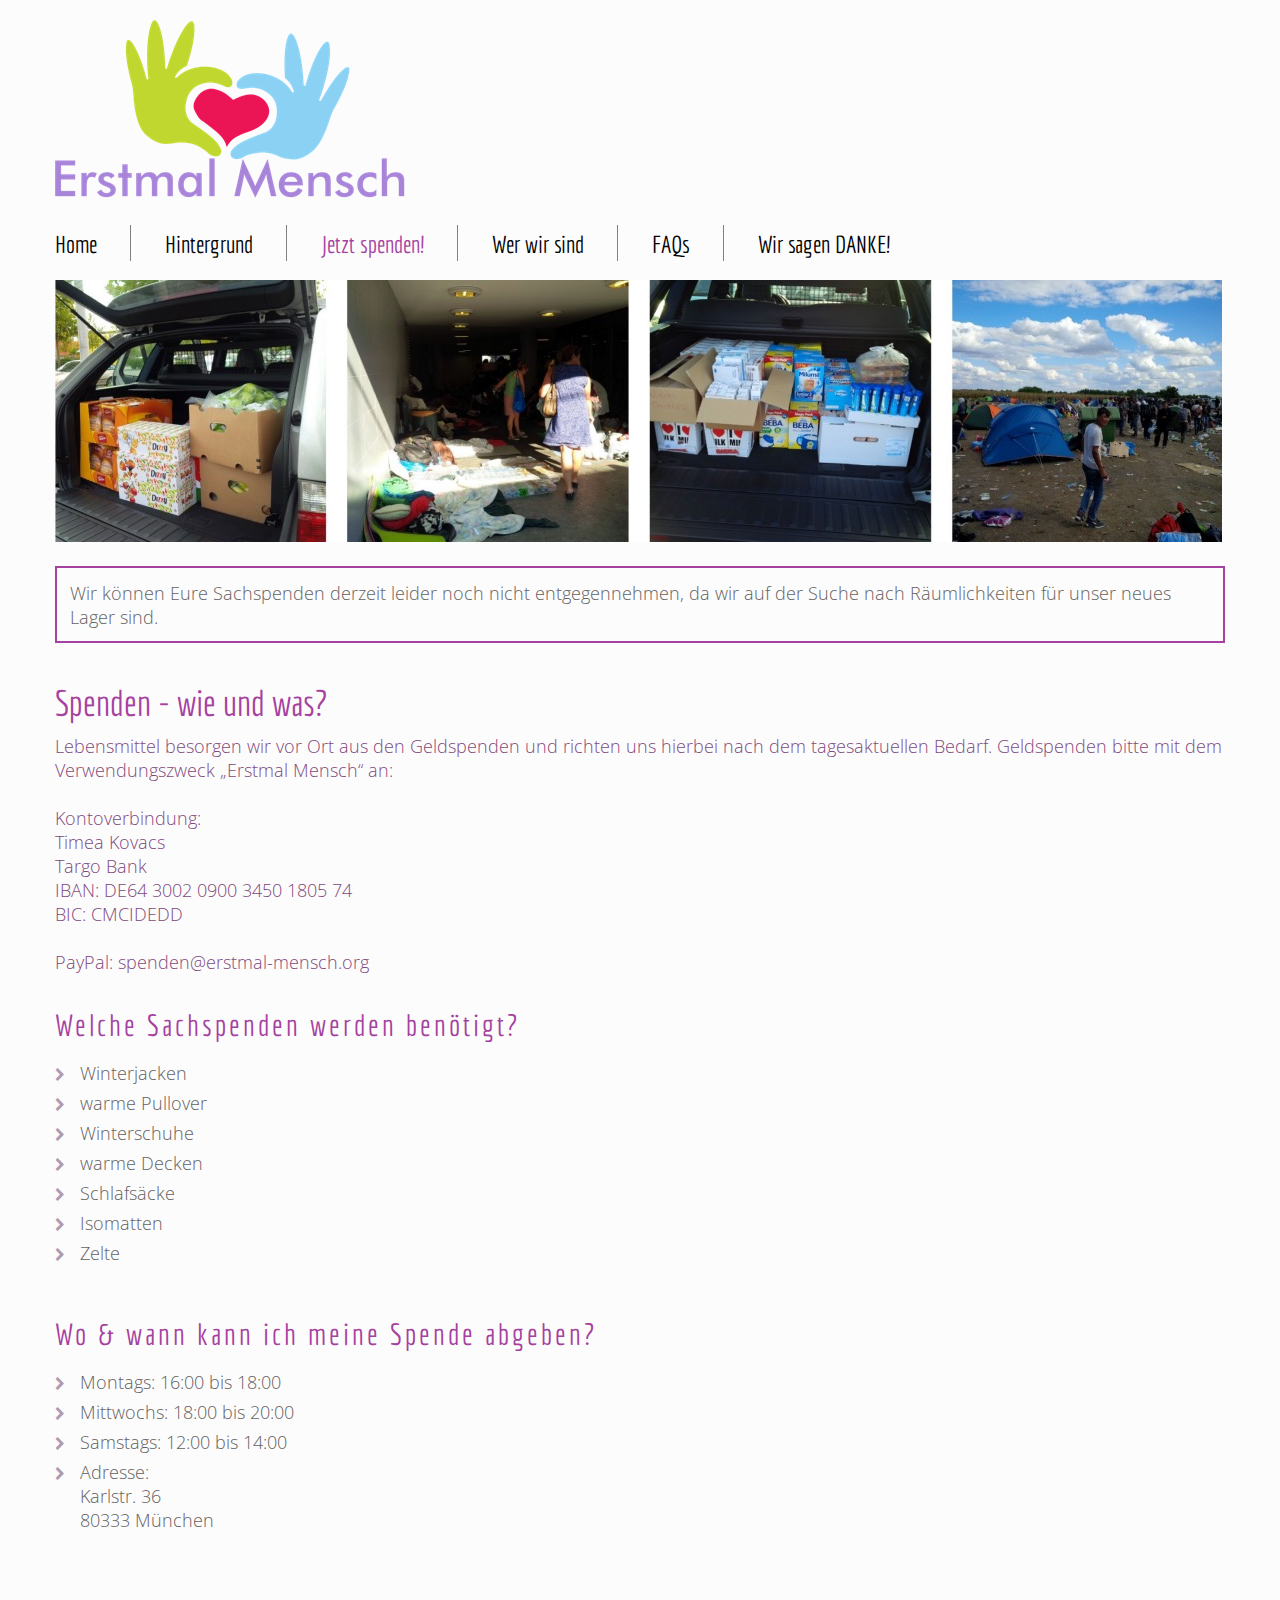
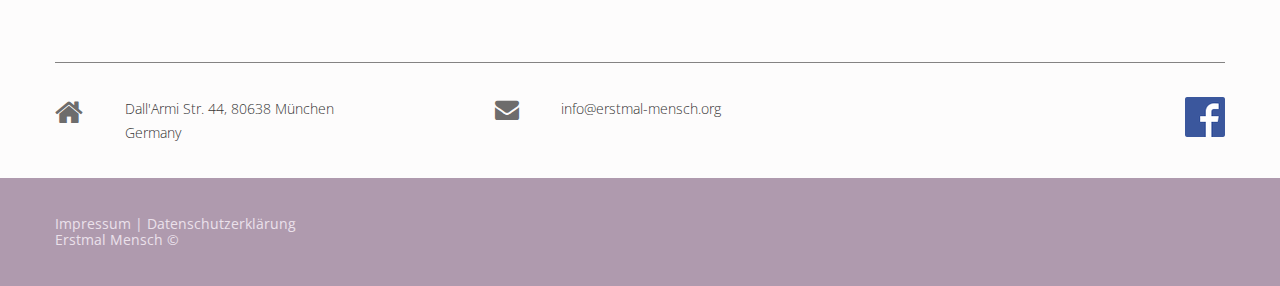
<file: donate.html>
<!DOCTYPE html>
<html lang="de">
<head>
 <script>
  (function(){
    if(window.BOOMR && window.BOOMR.version){return;}
    var dom,doc,where,iframe = document.createElement('iframe'),win = window;
  
    function boomerangSaveLoadTime(e) {
      win.BOOMR_onload=(e && e.timeStamp) || new Date().getTime();
    }
    if (win.addEventListener) {
      win.addEventListener("load", boomerangSaveLoadTime, false);
    } else if (win.attachEvent) {
      win.attachEvent("onload", boomerangSaveLoadTime);
    }
  
    iframe.src = "javascript:false";
    iframe.title = ""; iframe.role="presentation";
    (iframe.frameElement || iframe).style.cssText = "width:0;height:0;border:0;display:none;";
    where = document.getElementsByTagName('script')[0];
    where.parentNode.insertBefore(iframe, where);
  
    try {
      doc = iframe.contentWindow.document;
    } catch(e) {
      dom = document.domain;
      iframe.src="javascript:var d=document.open();d.domain='"+dom+"';void(0);";
      doc = iframe.contentWindow.document;
    }
    doc.open()._l = function() {
      var js = this.createElement("script");
      if(dom) this.domain = dom;
      js.id = "boomr-if-as";
      js.src = '//c.go-mpulse.net/boomerang/' +
      'BJD8A-NFZS2-P54Z5-94RB5-D6FCG';
      BOOMR_lstart=new Date().getTime();
      this.body.appendChild(js);
    };
    doc.write('<body onload="document._l();">');
    doc.close();
  })();
</script>
<title>Home</title>
<meta charset="utf-8">
<meta name = "format-detection" content = "telephone=no" />
<link rel="icon" href="images/favicon.ico">
<link rel="shortcut icon" href="images/favicon.ico" />
<link rel="stylesheet" href="css/touchTouch.css">
<!-- <link rel="stylesheet" href="css/camera.css"> -->
<link rel="stylesheet" href="css/style.css">
<!--[if (gt IE 9)|!(IE)]><!-->
<script src="js/jquery.mobile.customized.min.js"></script>
<!--<![endif]-->
<script>
 $(window).load(function(){
  $().UItoTop({ easingType: 'easeOutQuart' });
  $('#camera_wrap').camera({
    loader: false,
    pagination: false ,
    minHeight: '400',
    thumbnails: true,
    height: '46.32478632478632%',
    caption: false,
    navigation: false,
    fx: 'mosaic'
  });
  $('.gallery .gall_item').touchTouch();
 });
</script>
<!--[if lt IE 8]>
 <div style=' clear: both; text-align:center; position: relative;'>
   <a href="http://windows.microsoft.com/en-US/internet-explorer/products/ie/home?ocid=ie6_countdown_bannercode">
     <img src="http://storage.ie6countdown.com/assets/100/images/banners/warning_bar_0000_us.jpg" border="0" height="42" width="820" alt="You are using an outdated browser. For a faster, safer browsing experience, upgrade for free today." />
   </a>
</div>
<![endif]-->
<!--[if lt IE 9]>
<script src="js/html5shiv.js"></script>
<link rel="stylesheet" media="screen" href="css/ie.css">
<![endif]-->
</head>
<body class="page1" id="top">
<!--==============================
              header
=================================-->
<div class="main">
<header>
  <div class="container_12">
    <div class="grid_12">
      <h2><span>
        Jetzt spenden<br/>
      <h2><span>
	Sofort mitmachen
    </div>
    <div class="clear"></div>
  </div>
  <section id="stuck_container">
  <!--==============================
              Stuck menu
  =================================-->
    <div class="container_12">
        <div class="grid_12">
          <div class="navigation ">
            <nav>
              <ul class="sf-menu">
               <li><a href="index.html">Home</a></li>
               <li ><a href="hintergrund.html">Hintergrund</a></li>
               <li class="current"><a href="donate.html">Jetzt spenden!</a></li>
               <li><a href="staff.html">Wer wir sind</a></li>
        <li><a href="faq.html">FAQs</a></li>
        <li><a href="danke.html">Wir sagen DANKE!</a></li>
             </ul>
            </nav>
            <div class="clear"></div>
          </div>
         <div class="clear"></div>
     </div>
     <div class="clear"></div>
    </div>
  </section>
</header>
<!--=====================
          Content
======================-->
<section id="content">
  <div class="container_12">
    <div class="grid_12">
        <img  src="images/slide-3.jpg" data-thumb="images/thumb-2.jpg"></img>
    </div>
    <div class="clear"></div>
  </div>
  <!-- Trenner -->
  <div class="container_12">
    <div class="grid_12"> 
      <br/>
    </div>
    <div class="clear"></div>
  </div>

 <div class="container_12">
    <div class="grid_12">
<p class="hinweis">Wir können Eure Sachspenden derzeit leider noch nicht entgegennehmen, da wir auf der Suche nach Räumlichkeiten für unser neues Lager sind.</p>
      <h4 class="inset__1">Spenden - wie und was?</h4>
 
<p class="color1">
Lebensmittel besorgen wir vor Ort aus den Geldspenden und richten uns hierbei nach dem 			tagesaktuellen  Bedarf. Geldspenden bitte mit dem Verwendungszweck „Erstmal Mensch“ an: <p/>      <p class="color1"> Kontoverbindung: <br/>		Timea Kovacs <br/>		Targo Bank <br/>		IBAN: DE64 3002 0900 3450 1805 74 <br/>		BIC: CMCIDEDD <br/><br/>		PayPal: spenden@erstmal-mensch.org 
	</p>



     
      <h5 class="inset__1">Welche Sachspenden werden benötigt?</h5>
      <ul class="list-1">
		<li>Winterjacken</li>
		<li>warme Pullover </li>
		<li>Winterschuhe </li>
		<li>warme Decken </li>
		<li>Schlafsäcke </li>
		<li>Isomatten </li>
		<li>Zelte </li>
      </ul>
</br>
      <h5 class="inset__1">Wo & wann kann ich meine Spende abgeben?</h5>
	      <ul class="list-1">
			<li> Montags: 16:00 bis 18:00<br/></li>
			<li> Mittwochs: 18:00 bis 20:00</li>
			<li> Samstags: 12:00 bis 14:00</li>
		<li>
			Adresse:<br/>
			Karlstr. 36<br/>
		    80333 München<br/>
		</li>
		
    </div>
 </div>  <!-- Trenner -->
  <div class="container_12">
    <div class="grid_12"> 
      <br/>
    </div>
    <div class="clear"></div>
  </div>
</section>
<div class="footer-top">
  <div class="container_12">
    <div class="grid_12">
      <div class="sep-1"></div>
    </div>
    <div class="grid_4">
      <address class="address-1"> <div class="fa fa-home"></div>Dall'Armi Str. 44, 80638 München <br> Germany</address>
    </div>
    <div class="grid_3">
      <a href="mailto:info@erstmal-mensch.org" class="mail-1"><span class="fa fa-envelope"></span>info@erstmal-mensch.org</a>
    </div>
    <div class="grid_4 fright">
      <div class="socials">
        <a itemprop="sameAs" href="http://facebook.com/erstmalmensch"><span>Facebook</span></a>
<!--        <a href="#">twitter/erstmalmensch</a> -->
      </div>
    </div>
    <div class="clear"></div>
  </div>
</div>
<!--==============================
              footer
=================================-->
</div>
<footer id="footer">
  <div class="container_12">
    <div class="grid_12">
      <div class="sub-copy"><a href="contacts.html">Impressum</a>&nbsp;| <a href="datenschutzerklaerung.html">Datenschutzerklärung</a></div>
      <div class="sub-copy">Erstmal Mensch &copy;</div>
    </div>
    <div class="clear"></div>
  </div>
</footer>
<a href="#" id="toTop" class="fa fa-angle-up"></a>
</body>
</html>
</file>
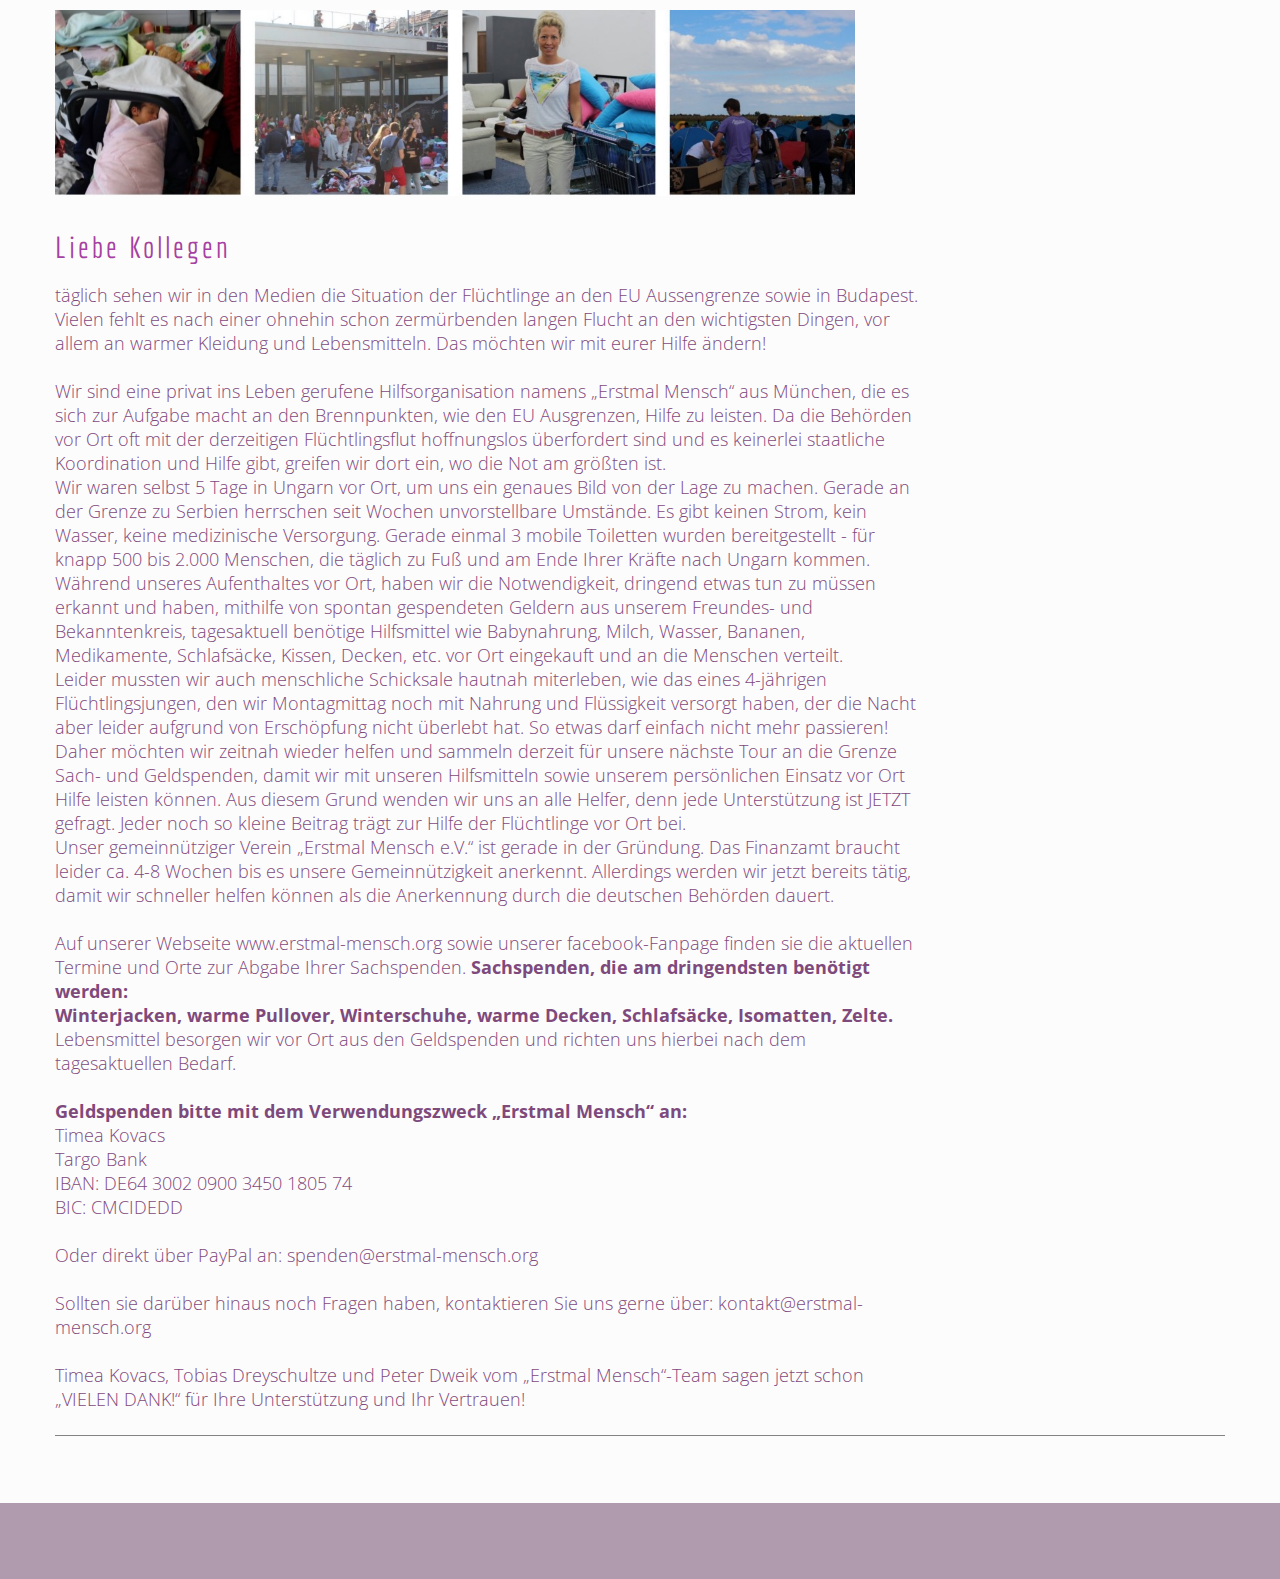
<file: email.html>
<!DOCTYPE html>
<html lang="de">
<head>

<title>Email</title>
<meta charset="utf-8">
<meta name = "format-detection" content = "telephone=no" />
<link rel="icon" href="images/favicon.ico">
<link rel="shortcut icon" href="images/favicon.ico" />
<link rel="stylesheet" href="css/touchTouch.css">
<!-- <link rel="stylesheet" href="css/camera.css"> -->
<link rel="stylesheet" href="css/style.css">
<link rel="stylesheet" media="screen" href="css/ie.css">
</head>
<body class="page1" id="top">
<!--==============================
              header
=================================-->
<div class="main">
<!--=====================
          Content
======================-->
<section id="content">
  <div class="container_12">
    <div class="grid_12">
        <img  src="images/slide-1.jpg" data-thumb="images/thumb-2.jpg" width="800"></img>
    </div>
    <div class="clear"></div>
  </div>
  <!-- Trenner -->
  <div class="container_12">
    <div class="grid_12"> 
      <br/>
    </div>
    <div class="clear"></div>
  </div>

 <div class="container_12">
    <div class="grid_9">
      <h5 class="inset__1">Liebe Kollegen</h5>
	

      <p class="color1">
	   
	   täglich sehen wir in den Medien die Situation der Flüchtlinge an den EU Aussengrenze sowie in Budapest. Vielen fehlt es nach einer ohnehin schon zermürbenden langen Flucht an den wichtigsten Dingen, vor allem an warmer Kleidung und Lebensmitteln. Das möchten wir mit eurer Hilfe ändern!</p>


      </p>
<p class="color1"> 
Wir sind eine privat ins Leben gerufene Hilfsorganisation namens „Erstmal Mensch“ aus München, die es sich zur Aufgabe macht an den Brennpunkten, wie den EU Ausgrenzen, Hilfe zu leisten. Da die Behörden vor Ort oft mit der derzeitigen Flüchtlingsflut hoffnungslos überfordert sind und es keinerlei staatliche Koordination und Hilfe gibt, greifen wir dort ein, wo die Not am größten ist.
</br>
Wir waren selbst 5 Tage in Ungarn vor Ort, um uns ein genaues Bild von der Lage zu machen. Gerade an der Grenze zu Serbien herrschen seit Wochen unvorstellbare Umstände. Es gibt keinen Strom, kein Wasser, keine medizinische Versorgung. Gerade einmal 3 mobile Toiletten wurden bereitgestellt - für knapp 500 bis 2.000 Menschen, die täglich zu Fuß und am Ende Ihrer Kräfte nach Ungarn kommen. Während unseres Aufenthaltes vor Ort, haben wir die Notwendigkeit, dringend etwas tun zu müssen erkannt und haben, mithilfe von spontan gespendeten Geldern aus unserem Freundes- und Bekanntenkreis, tagesaktuell benötige Hilfsmittel wie Babynahrung, Milch, Wasser, Bananen, Medikamente, Schlafsäcke, Kissen, Decken, etc. vor Ort eingekauft und an die Menschen verteilt.</br>
Leider mussten wir auch menschliche Schicksale hautnah miterleben, wie das eines 4-jährigen Flüchtlingsjungen, den wir Montagmittag noch mit Nahrung und Flüssigkeit versorgt haben, der die Nacht aber leider aufgrund von Erschöpfung nicht überlebt hat. So etwas darf einfach nicht mehr passieren! Daher möchten wir zeitnah wieder helfen und sammeln derzeit für unsere nächste Tour an die Grenze Sach- und Geldspenden, damit wir mit unseren Hilfsmitteln sowie unserem persönlichen Einsatz vor Ort Hilfe leisten können. Aus diesem Grund wenden wir uns an alle Helfer, denn jede Unterstützung ist JETZT gefragt. Jeder noch so kleine Beitrag trägt zur Hilfe der Flüchtlinge vor Ort bei.<br/>
Unser gemeinnütziger Verein „Erstmal Mensch e.V.“ ist gerade in der Gründung. Das Finanzamt braucht leider ca. 4-8 Wochen bis es unsere Gemeinnützigkeit anerkennt. Allerdings werden wir jetzt bereits tätig, damit wir schneller helfen können als die Anerkennung durch die deutschen Behörden dauert.<br/>

      <p class="color1"> 

Auf unserer Webseite www.erstmal-mensch.org sowie unserer facebook-Fanpage finden sie die aktuellen Termine und Orte zur Abgabe Ihrer Sachspenden.	
<strong>
Sachspenden, die am dringendsten benötigt werden:<br/>
Winterjacken, warme Pullover, Winterschuhe, warme Decken, Schlafsäcke, Isomatten, Zelte.</strong>
Lebensmittel besorgen wir vor Ort aus den Geldspenden und richten uns hierbei nach dem 			tagesaktuellen  Bedarf. 
</p>
<p class="color1">
<strong>
Geldspenden bitte mit dem Verwendungszweck „Erstmal Mensch“ an: 
</strong>
<br/>
		Timea Kovacs <br/>
		Targo Bank <br/>
		IBAN: DE64 3002 0900 3450 1805 74 <br/>
		BIC: CMCIDEDD <br/><br/>

		Oder direkt über PayPal an: spenden@erstmal-mensch.org 
<br/>
<br/>
Sollten sie darüber hinaus noch Fragen haben, kontaktieren Sie uns gerne über: kontakt@erstmal-mensch.org
<br/>
<br/>
Timea Kovacs, Tobias Dreyschultze und Peter Dweik vom „Erstmal Mensch“-Team sagen jetzt schon „VIELEN DANK!“ für Ihre Unterstützung und Ihr Vertrauen!
</p>
      <div class="clear"></div>
    </div>
 </div>
</section>
<div class="footer-top">
  <div class="container_12">
    <div class="grid_12">
      <div class="sep-1"></div>
    </div>
    
    </div>
    <div class="clear"></div>
  </div>
</div>
<!--==============================
              footer
=================================-->
</div>
<footer id="footer">
<ref="#" id="toTop" class="fa fa-angle-up"></a>
</body>
</html>
</file>
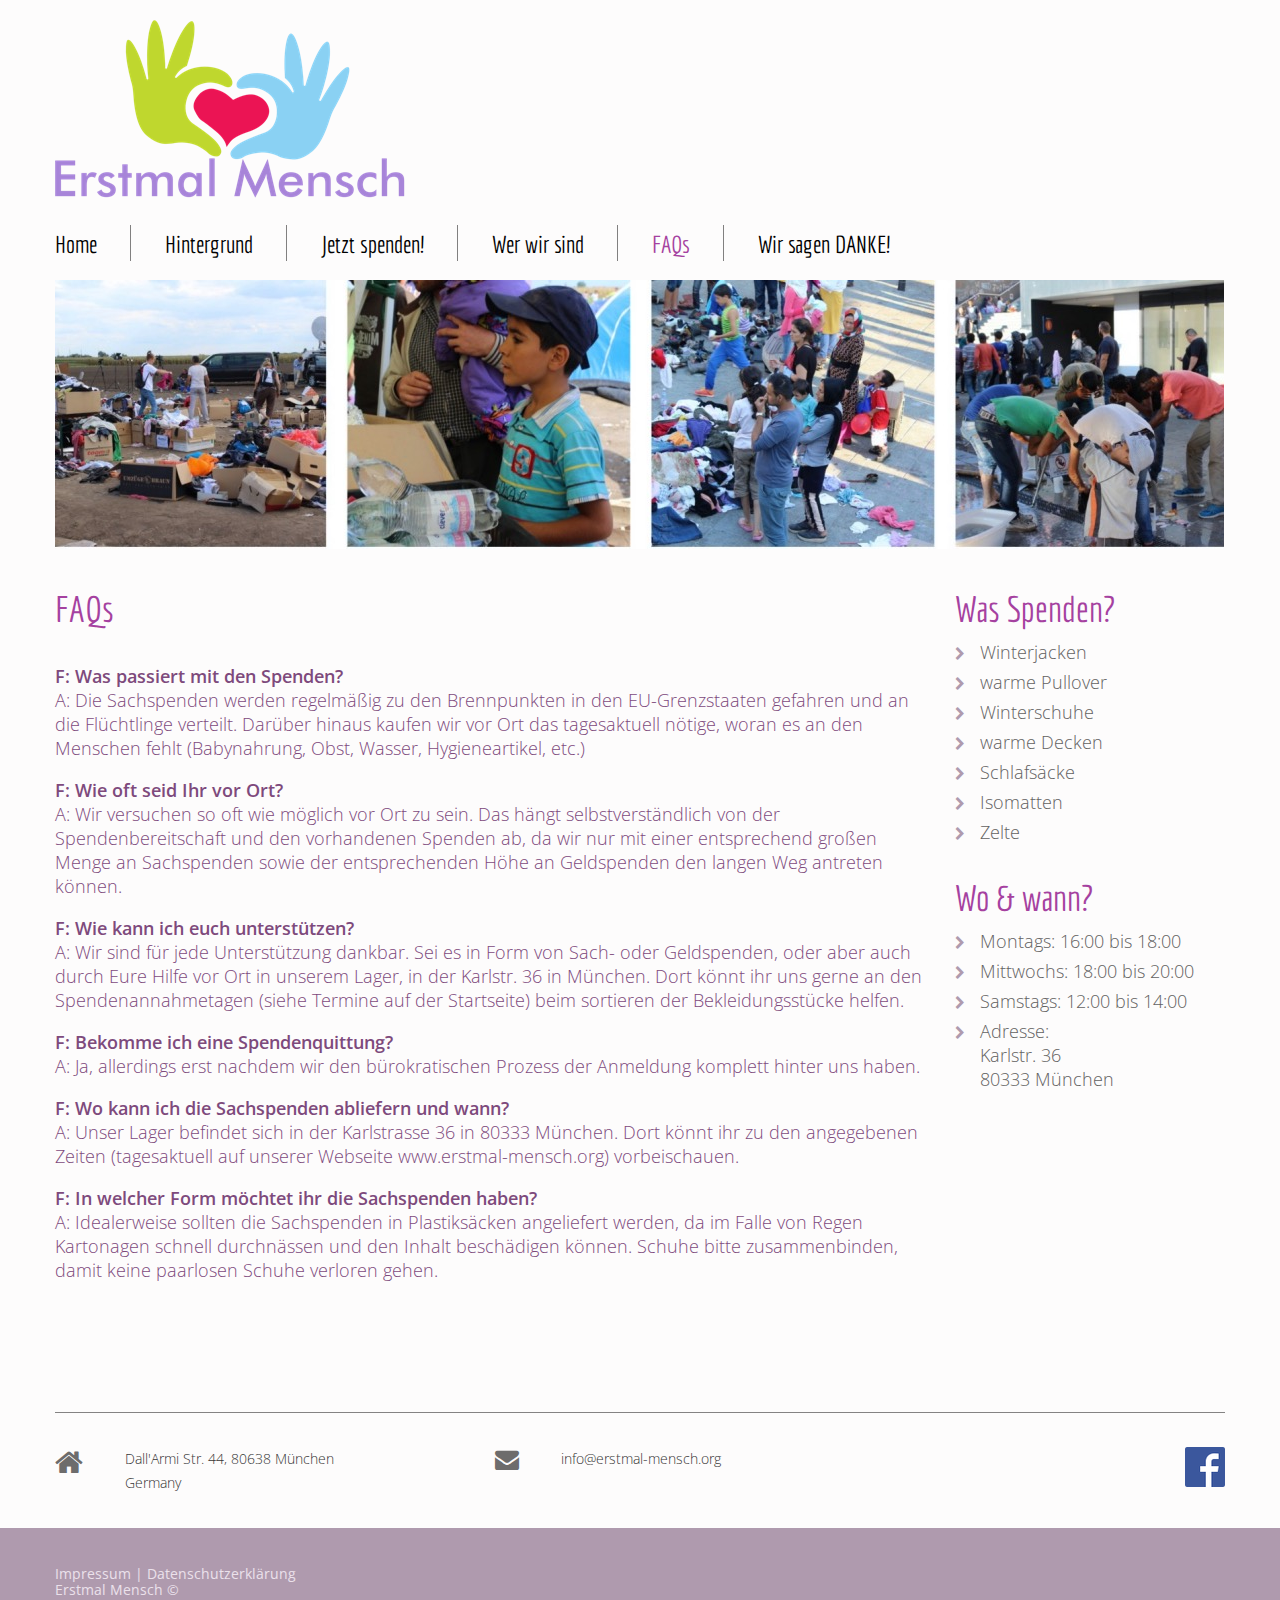
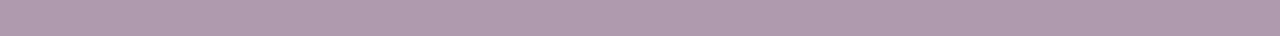
<file: faq.html>
<!DOCTYPE html>
<html lang="de">
<head>
 <script>
  (function(){
    if(window.BOOMR && window.BOOMR.version){return;}
    var dom,doc,where,iframe = document.createElement('iframe'),win = window;
  
    function boomerangSaveLoadTime(e) {
      win.BOOMR_onload=(e && e.timeStamp) || new Date().getTime();
    }
    if (win.addEventListener) {
      win.addEventListener("load", boomerangSaveLoadTime, false);
    } else if (win.attachEvent) {
      win.attachEvent("onload", boomerangSaveLoadTime);
    }
  
    iframe.src = "javascript:false";
    iframe.title = ""; iframe.role="presentation";
    (iframe.frameElement || iframe).style.cssText = "width:0;height:0;border:0;display:none;";
    where = document.getElementsByTagName('script')[0];
    where.parentNode.insertBefore(iframe, where);
  
    try {
      doc = iframe.contentWindow.document;
    } catch(e) {
      dom = document.domain;
      iframe.src="javascript:var d=document.open();d.domain='"+dom+"';void(0);";
      doc = iframe.contentWindow.document;
    }
    doc.open()._l = function() {
      var js = this.createElement("script");
      if(dom) this.domain = dom;
      js.id = "boomr-if-as";
      js.src = '//c.go-mpulse.net/boomerang/' +
      'BJD8A-NFZS2-P54Z5-94RB5-D6FCG';
      BOOMR_lstart=new Date().getTime();
      this.body.appendChild(js);
    };
    doc.write('<body onload="document._l();">');
    doc.close();
  })();
</script>
<title>Erstmal Mensch: FAQ</title>
<meta charset="utf-8">
<meta name = "format-detection" content = "telephone=no" />
<link rel="icon" href="images/favicon.ico">
<link rel="shortcut icon" href="images/favicon.ico" />
<link rel="stylesheet" href="css/touchTouch.css">
<!-- <link rel="stylesheet" href="css/camera.css"> -->
<link rel="stylesheet" href="css/style.css">
<!--[if (gt IE 9)|!(IE)]><!-->
<script src="js/jquery.mobile.customized.min.js"></script>
<!--<![endif]-->
<script>
 $(window).load(function(){
  $().UItoTop({ easingType: 'easeOutQuart' });
  $('#camera_wrap').camera({
    loader: false,
    pagination: false ,
    minHeight: '400',
    thumbnails: true,
    height: '46.32478632478632%',
    caption: false,
    navigation: false,
    fx: 'mosaic'
  });
  $('.gallery .gall_item').touchTouch();
 });
</script>
<!--[if lt IE 8]>
 <div style=' clear: both; text-align:center; position: relative;'>
   <a href="http://windows.microsoft.com/en-US/internet-explorer/products/ie/home?ocid=ie6_countdown_bannercode">
     <img src="http://storage.ie6countdown.com/assets/100/images/banners/warning_bar_0000_us.jpg" border="0" height="42" width="820" alt="You are using an outdated browser. For a faster, safer browsing experience, upgrade for free today." />
   </a>
</div>
<![endif]-->
<!--[if lt IE 9]>
<script src="js/html5shiv.js"></script>
<link rel="stylesheet" media="screen" href="css/ie.css">
<![endif]-->
</head>
<body class="page1" id="top">
<!--==============================
              header
=================================-->
<div class="main">
<header>
  <div class="container_12">
    <div class="grid_12">
      <h2><span>
        FAQ<br/>
      <h2><span>
	Fragen und Antworten
    </div>
    <div class="clear"></div>
  </div>
  <section id="stuck_container">
  <!--==============================
              Stuck menu
  =================================-->
    <div class="container_12">
        <div class="grid_12">
          <div class="navigation ">
            <nav>
              <ul class="sf-menu">
               <li><a href="index.html">Home</a></li>
               <li><a href="hintergrund.html">Hintergrund</a></li>
               <li><a href="donate.html">Jetzt spenden!</a></li>
               <li><a href="staff.html">Wer wir sind</a></li>
               <li class="current"><a href="faq.html">FAQs</a></li>
               <li><a href="danke.html">Wir sagen DANKE!</a></li>
             </ul>
            </nav>
            <div class="clear"></div>
          </div>
         <div class="clear"></div>
     </div>
     <div class="clear"></div>
    </div>
  </section>
</header>
<!--=====================
          Content
======================-->
<section id="content"><div class="ic">More Website Templates @ TemplateMonster.com - October 06, 2014!</div>
  <div class="container_12">
    <div class="grid_12">
        <img  src="images/slide-2.jpg" data-thumb="images/thumb-2.jpg"></img>
    </div>
    <div class="clear"></div>
  </div>
  <!-- Trenner -->
  <div class="container_12">
    <div class="grid_12"> 
      <br/>
    </div>
    <div class="clear"></div>
  </div>

 <div class="container_12">
    <div class="grid_9">
      <h4 class="inset__1">FAQs</h4>
	<br/>
      <dl class="color1"> 
<dt>F: Was passiert mit den Spenden?</dt>
<dl>A: Die Sachspenden werden regelmäßig zu den Brennpunkten in den EU-Grenzstaaten gefahren und an die Flüchtlinge verteilt. Darüber hinaus kaufen wir vor Ort das tagesaktuell nötige, woran es an den Menschen fehlt (Babynahrung, Obst, Wasser, Hygieneartikel, etc.)</dl>
<dt>F: Wie oft seid Ihr vor Ort?</dt>
<dl>A: Wir versuchen so oft wie möglich vor Ort zu sein. Das hängt selbstverständlich von der Spendenbereitschaft und den vorhandenen Spenden ab, da wir nur mit einer entsprechend großen Menge an Sachspenden sowie der entsprechenden Höhe an Geldspenden den langen Weg antreten können.</dl>
<dt>F: Wie kann ich euch unterstützen?</dt>
<dl>A: Wir sind für jede Unterstützung dankbar. Sei es in Form von Sach- oder Geldspenden, oder aber auch durch Eure Hilfe vor Ort in unserem Lager, in der Karlstr. 36 in München. Dort könnt ihr uns gerne an den Spendenannahmetagen (siehe Termine auf der Startseite) beim sortieren der Bekleidungsstücke helfen.</dl>
<dt>F: Bekomme ich eine Spendenquittung?</dt>
<dl>A: Ja, allerdings erst nachdem wir den bürokratischen Prozess der Anmeldung komplett hinter uns haben.</dl>
<dt>F: Wo kann ich die Sachspenden abliefern und wann?</dt>
<dl>A: Unser Lager befindet sich in der Karlstrasse 36 in 80333 München. Dort könnt ihr zu den angegebenen Zeiten (tagesaktuell auf unserer Webseite <a href="http://www.erstmal-mensch.org">www.erstmal-mensch.org</a>) vorbeischauen.</dl>
<dt>F: In welcher Form möchtet ihr die Sachspenden haben?</dt>
<dl>A: Idealerweise sollten die Sachspenden in Plastiksäcken angeliefert werden, da im Falle von Regen Kartonagen schnell durchnässen und den Inhalt beschädigen können. Schuhe bitte zusammenbinden, damit keine paarlosen Schuhe verloren gehen.</dl>
</dl>
      <div class="clear"></div>
    </div>
    <div class="grid_3">
      <h4 class="inset__1">Was Spenden?</h4>
      <ul class="list-1">
		<li>Winterjacken</li>
		<li>warme Pullover </li>
		<li>Winterschuhe </li>
		<li>warme Decken </li>
		<li>Schlafsäcke </li>
		<li>Isomatten </li>
		<li>Zelte </li>
      </ul>
      <h4 class="inset__1">Wo & wann?</h4>
	      <ul class="list-1">
			<li> Montags: 16:00 bis 18:00<br/></li>
			<li> Mittwochs: 18:00 bis 20:00</li>
			<li> Samstags: 12:00 bis 14:00</li>
		<li>
			Adresse:<br/>
			Karlstr. 36<br/>
		    80333 München<br/>
		</li>
		
    </div>
 </div>
  <!-- Trenner -->
  <div class="container_12">
    <div class="grid_12"> 
      <br/>
    </div>
    <div class="clear"></div>
  </div>

</section>
<div class="footer-top">
  <div class="container_12">
    <div class="grid_12">
      <div class="sep-1"></div>
    </div>
    <div class="grid_4">
      <address class="address-1"> <div class="fa fa-home"></div>Dall'Armi Str. 44, 80638 München <br> Germany</address>
    </div>
    <div class="grid_3">
      <a href="mailto:info@erstmal-mensch.org" class="mail-1"><span class="fa fa-envelope"></span>info@erstmal-mensch.org</a>
    </div>
    <div class="grid_4 fright">
      <div class="socials">
        <a itemprop="sameAs" href="http://facebook.com/erstmalmensch"><span>Facebook</span></a>
<!--        <a href="#">twitter/erstmalmensch</a> -->
      </div>
    </div>
    <div class="clear"></div>
  </div>
</div>
<!--==============================
              footer
=================================-->
</div>
<footer id="footer">
  <div class="container_12">
    <div class="grid_12">
      <div class="sub-copy"><a href="contacts.html">Impressum</a>&nbsp;| <a href="datenschutzerklaerung.html">Datenschutzerklärung</a></div>
      <div class="sub-copy">Erstmal Mensch &copy;</div>
    </div>
    <div class="clear"></div>
  </div>
</footer>
<a href="#" id="toTop" class="fa fa-angle-up"></a>
</body>
</html>
</file>
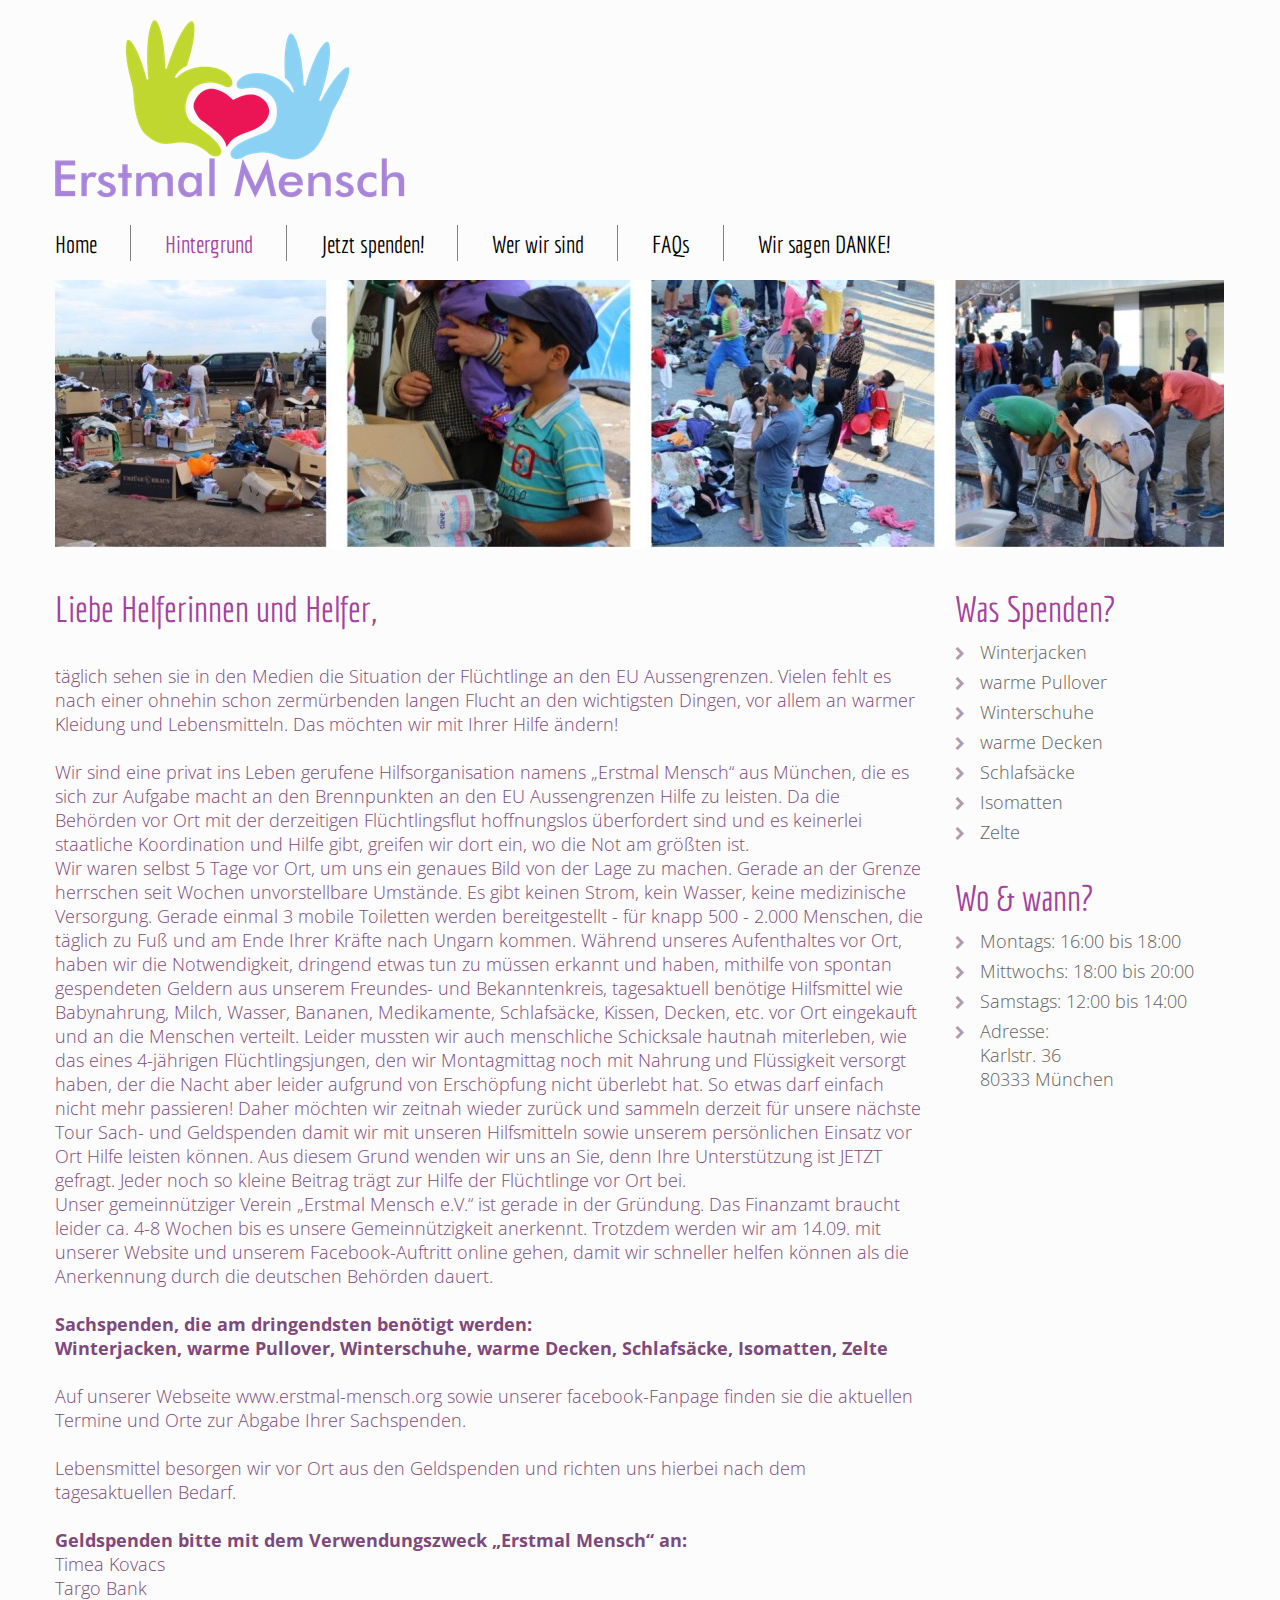
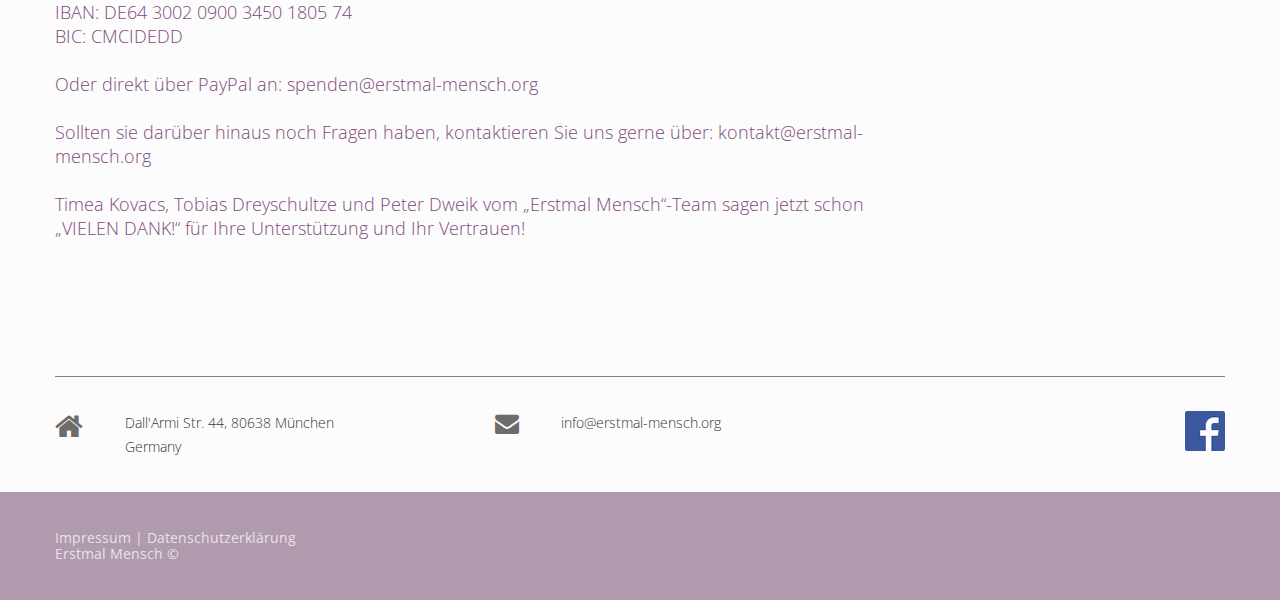
<file: hintergrund.html>
<!DOCTYPE html>
<html lang="de">
<head>
 <script>
  (function(){
    if(window.BOOMR && window.BOOMR.version){return;}
    var dom,doc,where,iframe = document.createElement('iframe'),win = window;
  
    function boomerangSaveLoadTime(e) {
      win.BOOMR_onload=(e && e.timeStamp) || new Date().getTime();
    }
    if (win.addEventListener) {
      win.addEventListener("load", boomerangSaveLoadTime, false);
    } else if (win.attachEvent) {
      win.attachEvent("onload", boomerangSaveLoadTime);
    }
  
    iframe.src = "javascript:false";
    iframe.title = ""; iframe.role="presentation";
    (iframe.frameElement || iframe).style.cssText = "width:0;height:0;border:0;display:none;";
    where = document.getElementsByTagName('script')[0];
    where.parentNode.insertBefore(iframe, where);
  
    try {
      doc = iframe.contentWindow.document;
    } catch(e) {
      dom = document.domain;
      iframe.src="javascript:var d=document.open();d.domain='"+dom+"';void(0);";
      doc = iframe.contentWindow.document;
    }
    doc.open()._l = function() {
      var js = this.createElement("script");
      if(dom) this.domain = dom;
      js.id = "boomr-if-as";
      js.src = '//c.go-mpulse.net/boomerang/' +
      'BJD8A-NFZS2-P54Z5-94RB5-D6FCG';
      BOOMR_lstart=new Date().getTime();
      this.body.appendChild(js);
    };
    doc.write('<body onload="document._l();">');
    doc.close();
  })();
</script>
<title>Erstmal Mensch: Hintergrund</title>
<meta charset="utf-8">
<meta name = "format-detection" content = "telephone=no" />
<link rel="shortcut icon" href="favicon_V2.ico" />
<link rel="stylesheet" href="css/touchTouch.css">
<!-- <link rel="stylesheet" href="css/camera.css"> -->
<link rel="stylesheet" href="css/style.css">
<!--[if (gt IE 9)|!(IE)]><!-->
<script src="js/jquery.mobile.customized.min.js"></script>
<!--<![endif]-->
<script>
 $(window).load(function(){
  $().UItoTop({ easingType: 'easeOutQuart' });
  $('#camera_wrap').camera({
    loader: false,
    pagination: false ,
    minHeight: '400',
    thumbnails: true,
    height: '46.32478632478632%',
    caption: false,
    navigation: false,
    fx: 'mosaic'
  });
  $('.gallery .gall_item').touchTouch();
 });
</script>
<!--[if lt IE 8]>
 <div style=' clear: both; text-align:center; position: relative;'>
   <a href="http://windows.microsoft.com/en-US/internet-explorer/products/ie/home?ocid=ie6_countdown_bannercode">
     <img src="http://storage.ie6countdown.com/assets/100/images/banners/warning_bar_0000_us.jpg" border="0" height="42" width="820" alt="You are using an outdated browser. For a faster, safer browsing experience, upgrade for free today." />
   </a>
</div>
<![endif]-->
<!--[if lt IE 9]>
<script src="js/html5shiv.js"></script>
<link rel="stylesheet" media="screen" href="css/ie.css">
<![endif]-->
</head>
<body class="page1" id="top">
<!--==============================
              header
=================================-->
<div class="main">
<header>
  <div class="container_12">
    <div class="grid_12">
      <h2><span>
        Hintergrund<br/>
      <h2><span>
	Warum wir das machen 
    </div>
    <div class="clear"></div>
  </div>
  <section id="stuck_container">
  <!--==============================
              Stuck menu
  =================================-->
    <div class="container_12">
        <div class="grid_12">
          <div class="navigation ">
            <nav>
              <ul class="sf-menu">
               <li><a href="index.html">Home</a></li>
               <li class="current"><a href="hintergrund.html">Hintergrund</a></li>
               <li><a href="donate.html">Jetzt spenden!</a></li>
               <li><a href="staff.html">Wer wir sind</a></li>
               <li><a href="faq.html">FAQs</a></li>
               <li><a href="danke.html">Wir sagen DANKE!</a></li>
             </ul>
            </nav>
            <div class="clear"></div>
          </div>
         <div class="clear"></div>
     </div>
     <div class="clear"></div>
    </div>
  </section>
</header>
<!--=====================
          Content
======================-->
<section id="content"><div class="ic">More Website Templates @ TemplateMonster.com - October 06, 2014!</div>
  <div class="container_12">
    <div class="grid_12">
        <img  src="images/slide-2.jpg" data-thumb="images/thumb-2.jpg"></img>
    </div>
    <div class="clear"></div>
  </div>
  <!-- Trenner -->
  <div class="container_12">
    <div class="grid_12"> 
      <br/>
    </div>
    <div class="clear"></div>
  </div>

 <div class="container_12">
    <div class="grid_9">
      <h4 class="inset__1">Liebe Helferinnen und Helfer,</h4>
	<br/>
      <p class="color1"> 
täglich sehen sie in den Medien die Situation der Flüchtlinge an den EU Aussengrenzen. Vielen fehlt es nach einer ohnehin schon zermürbenden langen Flucht an den wichtigsten Dingen, vor allem an warmer Kleidung und Lebensmitteln. Das möchten wir mit Ihrer Hilfe ändern!</p><p class="color1"> 
Wir sind eine privat ins Leben gerufene Hilfsorganisation namens „Erstmal Mensch“ aus München, die es sich zur Aufgabe macht an den Brennpunkten an den EU Aussengrenzen Hilfe zu leisten. Da die Behörden vor Ort mit der derzeitigen Flüchtlingsflut hoffnungslos überfordert sind und es keinerlei staatliche Koordination und Hilfe gibt, greifen wir dort ein, wo die Not am größten ist.<br/> Wir waren selbst 5 Tage vor Ort, um uns ein genaues Bild von der Lage zu machen. Gerade an der Grenze herrschen seit Wochen unvorstellbare Umstände. Es gibt keinen Strom, kein Wasser, keine medizinische Versorgung. Gerade einmal 3 mobile Toiletten werden bereitgestellt - für knapp 500 - 2.000 Menschen, die täglich zu Fuß und am Ende Ihrer Kräfte nach Ungarn kommen. Während unseres Aufenthaltes vor Ort, haben wir die Notwendigkeit, dringend etwas tun zu müssen erkannt und haben, mithilfe von spontan gespendeten Geldern aus unserem Freundes- und Bekanntenkreis, tagesaktuell benötige Hilfsmittel wie Babynahrung, Milch, Wasser, Bananen, Medikamente, Schlafsäcke, Kissen, Decken, etc. vor Ort eingekauft und an die Menschen verteilt. Leider mussten wir auch menschliche Schicksale hautnah miterleben, wie das eines 4-jährigen Flüchtlingsjungen, den wir Montagmittag noch mit Nahrung und Flüssigkeit versorgt haben, der die Nacht aber leider aufgrund von Erschöpfung nicht überlebt hat. So etwas darf einfach nicht mehr passieren! Daher möchten wir zeitnah wieder zurück und sammeln derzeit für unsere nächste Tour Sach- und Geldspenden damit wir mit unseren Hilfsmitteln sowie unserem persönlichen Einsatz vor Ort Hilfe leisten können. Aus diesem Grund wenden wir uns an Sie, denn Ihre Unterstützung ist JETZT gefragt. Jeder noch so kleine Beitrag trägt zur Hilfe der Flüchtlinge vor Ort bei.<br/>Unser gemeinnütziger Verein „Erstmal Mensch e.V.“ ist gerade in der Gründung. Das Finanzamt braucht leider ca. 4-8 Wochen bis es unsere Gemeinnützigkeit anerkennt. Trotzdem werden wir am 14.09. mit unserer Website und unserem Facebook-Auftritt online gehen, damit wir schneller helfen können als die Anerkennung durch die deutschen Behörden dauert.<br/>

      <p class="color1"> 
<strong>
Sachspenden, die am dringendsten benötigt werden:<br/>Winterjacken, warme Pullover, Winterschuhe, warme Decken, Schlafsäcke, Isomatten, Zelte</strong></p>
      <p class="color1"> 

Auf unserer Webseite www.erstmal-mensch.org sowie unserer facebook-Fanpage finden sie die aktuellen Termine und Orte zur Abgabe Ihrer Sachspenden.</p>

     
<p class="color1">
Lebensmittel besorgen wir vor Ort aus den Geldspenden und richten uns hierbei nach dem 			tagesaktuellen  Bedarf. 
</p>
<p class="color1">
<strong>
Geldspenden bitte mit dem Verwendungszweck „Erstmal Mensch“ an: 
</strong>
<br/>
		Timea Kovacs <br/>		Targo Bank <br/>		IBAN: DE64 3002 0900 3450 1805 74 <br/>		BIC: CMCIDEDD <br/><br/>		Oder direkt über PayPal an: spenden@erstmal-mensch.org 
<br/>
<br/>
Sollten sie darüber hinaus noch Fragen haben, kontaktieren Sie uns gerne über: kontakt@erstmal-mensch.org
<br/>
<br/>
Timea Kovacs, Tobias Dreyschultze und Peter Dweik vom „Erstmal Mensch“-Team sagen jetzt schon „VIELEN DANK!“ für Ihre Unterstützung und Ihr Vertrauen!
</p>      <div class="clear"></div>
    </div>
    <div class="grid_3">
      <h4 class="inset__1">Was Spenden?</h4>
      <ul class="list-1">
		<li>Winterjacken</li>
		<li>warme Pullover </li>
		<li>Winterschuhe </li>
		<li>warme Decken </li>
		<li>Schlafsäcke </li>
		<li>Isomatten </li>
		<li>Zelte </li>
      </ul>
      <h4 class="inset__1">Wo & wann?</h4>
	      <ul class="list-1">
			<li> Montags: 16:00 bis 18:00<br/></li>
			<li> Mittwochs: 18:00 bis 20:00</li>
			<li> Samstags: 12:00 bis 14:00</li>
		<li>
			Adresse:<br/>
			Karlstr. 36<br/>
		    80333 München<br/>
		</li>
		
    </div>
 </div>  <!-- Trenner -->
  <div class="container_12">
    <div class="grid_12"> 
      <br/>
    </div>
    <div class="clear"></div>
  </div>
</section>
<div class="footer-top">
  <div class="container_12">
    <div class="grid_12">
      <div class="sep-1"></div>
    </div>
    <div class="grid_4">
      <address class="address-1"> <div class="fa fa-home"></div>Dall'Armi Str. 44, 80638 München <br> Germany</address>
    </div>
    <div class="grid_3">
      <a href="mailto:info@erstmal-mensch.org" class="mail-1"><span class="fa fa-envelope"></span>info@erstmal-mensch.org</a>
    </div>
    <div class="grid_4 fright">
      <div class="socials">
        <a itemprop="sameAs" href="http://facebook.com/erstmalmensch"><span>Facebook</span></a>
<!--        <a href="#">twitter/erstmalmensch</a> -->
      </div>
    </div>
    <div class="clear"></div>
  </div>
</div>
<!--==============================
              footer
=================================-->
</div>
<footer id="footer">
  <div class="container_12">
    <div class="grid_12">
      <div class="sub-copy"><a href="contacts.html">Impressum</a>&nbsp;| <a href="datenschutzerklaerung.html">Datenschutzerklärung</a></div>
      <div class="sub-copy">Erstmal Mensch &copy;</div>
    </div>
    <div class="clear"></div>
  </div>
</footer>
<a href="#" id="toTop" class="fa fa-angle-up"></a>
</body>
</html>
</file>
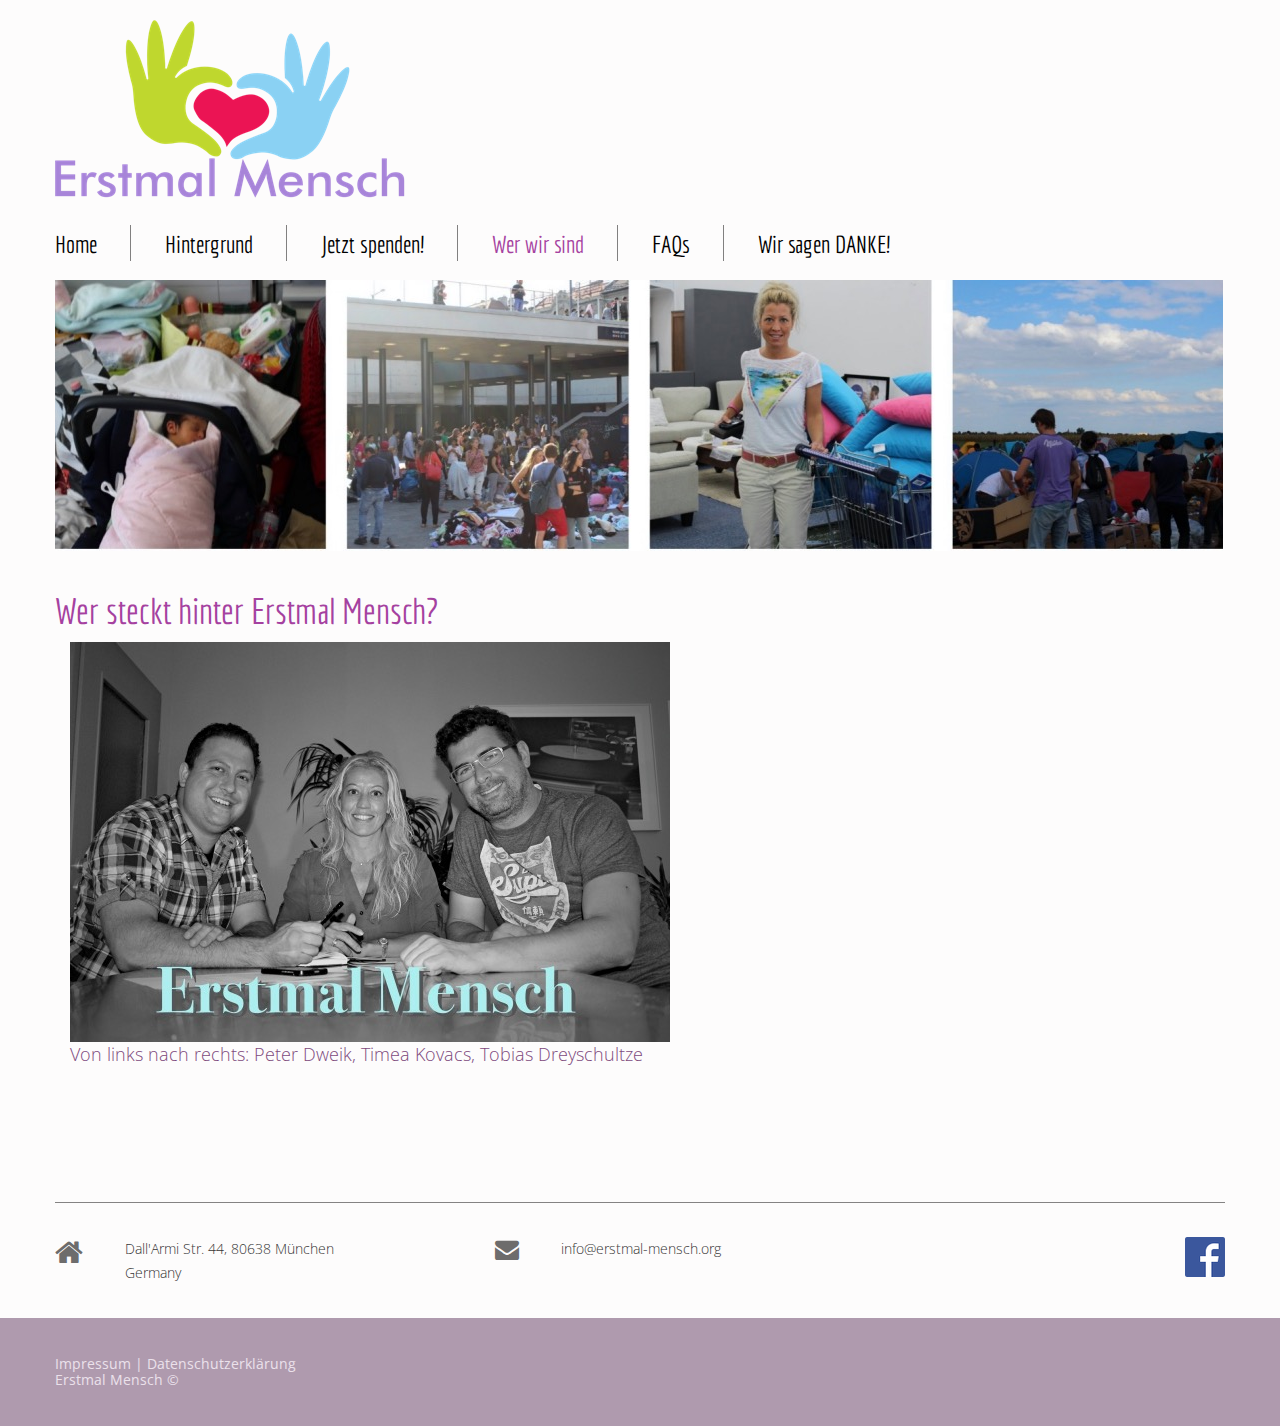
<file: staff.html>
<!DOCTYPE html>
<html lang="de">
<head>
 <script>
  (function(){
    if(window.BOOMR && window.BOOMR.version){return;}
    var dom,doc,where,iframe = document.createElement('iframe'),win = window;
  
    function boomerangSaveLoadTime(e) {
      win.BOOMR_onload=(e && e.timeStamp) || new Date().getTime();
    }
    if (win.addEventListener) {
      win.addEventListener("load", boomerangSaveLoadTime, false);
    } else if (win.attachEvent) {
      win.attachEvent("onload", boomerangSaveLoadTime);
    }
  
    iframe.src = "javascript:false";
    iframe.title = ""; iframe.role="presentation";
    (iframe.frameElement || iframe).style.cssText = "width:0;height:0;border:0;display:none;";
    where = document.getElementsByTagName('script')[0];
    where.parentNode.insertBefore(iframe, where);
  
    try {
      doc = iframe.contentWindow.document;
    } catch(e) {
      dom = document.domain;
      iframe.src="javascript:var d=document.open();d.domain='"+dom+"';void(0);";
      doc = iframe.contentWindow.document;
    }
    doc.open()._l = function() {
      var js = this.createElement("script");
      if(dom) this.domain = dom;
      js.id = "boomr-if-as";
      js.src = '//c.go-mpulse.net/boomerang/' +
      'BJD8A-NFZS2-P54Z5-94RB5-D6FCG';
      BOOMR_lstart=new Date().getTime();
      this.body.appendChild(js);
    };
    doc.write('<body onload="document._l();">');
    doc.close();
  })();
</script>
<title>Home</title>
<meta charset="utf-8">
<meta name = "format-detection" content = "telephone=no" />
<link rel="icon" href="images/favicon.ico">
<link rel="shortcut icon" href="images/favicon.ico" />
<link rel="stylesheet" href="css/touchTouch.css">
<!-- <link rel="stylesheet" href="css/camera.css"> -->
<link rel="stylesheet" href="css/style.css">
<!--[if (gt IE 9)|!(IE)]><!-->
<script src="js/jquery.mobile.customized.min.js"></script>
<!--<![endif]-->
<script>
 $(window).load(function(){
  $().UItoTop({ easingType: 'easeOutQuart' });
  $('#camera_wrap').camera({
    loader: false,
    pagination: false ,
    minHeight: '400',
    thumbnails: true,
    height: '46.32478632478632%',
    caption: false,
    navigation: false,
    fx: 'mosaic'
  });
  $('.gallery .gall_item').touchTouch();
 });
</script>
<!--[if lt IE 8]>
 <div style=' clear: both; text-align:center; position: relative;'>
   <a href="http://windows.microsoft.com/en-US/internet-explorer/products/ie/home?ocid=ie6_countdown_bannercode">
     <img src="http://storage.ie6countdown.com/assets/100/images/banners/warning_bar_0000_us.jpg" border="0" height="42" width="820" alt="You are using an outdated browser. For a faster, safer browsing experience, upgrade for free today." />
   </a>
</div>
<![endif]-->
<!--[if lt IE 9]>
<script src="js/html5shiv.js"></script>
<link rel="stylesheet" media="screen" href="css/ie.css">
<![endif]-->
</head>
<body class="page1" id="top">
<!--==============================
              header
=================================-->
<div class="main">
<header>
  <div class="container_12">
    <div class="grid_12">
      <h2><span>
        Wer wir sind<br/>
      <h2><span>
	   und wem Sie vertrauen können!
    </div>
    <div class="clear"></div>
  </div>
  <section id="stuck_container">
  <!--==============================
              Stuck menu
  =================================-->
    <div class="container_12">
        <div class="grid_12">
          <div class="navigation ">
            <nav>
              <ul class="sf-menu">
               <li><a href="index.html">Home</a></li>
               <li ><a href="hintergrund.html">Hintergrund</a></li>
               <li><a href="donate.html">Jetzt spenden!</a></li>
               <li class="current"><a href="staff.html">Wer wir sind</a></li>
        <li><a href="faq.html">FAQs</a></li>
        <li><a href="danke.html">Wir sagen DANKE!</a></li>
             </ul>
            </nav>
            <div class="clear"></div>
          </div>
         <div class="clear"></div>
     </div>
     <div class="clear"></div>
    </div>
  </section>
</header>
<!--=====================
          Content
======================-->
<section id="content">
  <div class="container_12">
    <div class="grid_12">
        <img  src="images/slide-1.jpg" data-thumb="images/thumb-2.jpg"></img>
    </div>
    <div class="clear"></div>
  </div>
  <!-- Trenner -->
  <div class="container_12">
    <div class="grid_12"> 
      <br/>
    </div>
    <div class="clear"></div>
  </div>

 <div class="container_12">
    <div class="grid_12">
      <h4 class="inset__1">Wer steckt hinter Erstmal Mensch?</h4>
 
    <div class="grid_12">
        <img  src="images/staff.jpg"></img>
    </div>

    <div class="grid_12">
<p class="color1"> Von links nach rechts: Peter Dweik, Timea Kovacs, Tobias Dreyschultze <p/>
    </div>
 </div>  <!-- Trenner -->
  <div class="container_12">
    <div class="grid_12"> 
      <br/>
    </div>
    <div class="clear"></div>
  </div>
</section>
<div class="footer-top">
  <div class="container_12">
    <div class="grid_12">
      <div class="sep-1"></div>
    </div>
    <div class="grid_4">
      <address class="address-1"> <div class="fa fa-home"></div>Dall'Armi Str. 44, 80638 München <br> Germany</address>
    </div>
    <div class="grid_3">
      <a href="mailto:info@erstmal-mensch.org" class="mail-1"><span class="fa fa-envelope"></span>info@erstmal-mensch.org</a>
    </div>
    <div class="grid_4 fright">
      <div class="socials">
        <a itemprop="sameAs" href="http://facebook.com/erstmalmensch"><span>Facebook</span></a>
<!--        <a href="#">twitter/erstmalmensch</a> -->
      </div>
    </div>
    <div class="clear"></div>
  </div>
</div>
<!--==============================
              footer
=================================-->
</div>
<footer id="footer">
  <div class="container_12">
    <div class="grid_12">
      <div class="sub-copy"><a href="contacts.html">Impressum</a>&nbsp;| <a href="datenschutzerklaerung.html">Datenschutzerklärung</a></div>
      <div class="sub-copy">Erstmal Mensch &copy;</div>
    </div>
    <div class="clear"></div>
  </div>
</footer>
<a href="#" id="toTop" class="fa fa-angle-up"></a>
</body>
</html>
</file>
<file: css/touchTouch.css>
/* The gallery overlay */

#galleryOverlay{
	width:100%;
	height:100%;
	position:fixed;
	top:0;
	left:0;
	opacity:0;
	z-index:100000;
	background-color:#222;
	background-color:rgba(0,0,0,0.8);
	overflow:hidden;
	display:none;
	
	-moz-transition:opacity 1s ease;
	-webkit-transition:opacity 1s ease;
	transition:opacity 1s ease;
}

/* This class will trigger the animation */

#galleryOverlay.visible{
	opacity:1;
}

#gallerySlider{
	height:100%;
	
	left:0;
	top:0;
	
	width:100%;
	white-space: nowrap;
	position:absolute;
	
	-moz-transition:left 0.4s ease;
	-webkit-transition:left 0.4s ease;
	transition:left 0.4s ease;
}

#gallerySlider .placeholder{
	background: url("../images/preloader.gif") no-repeat center center;
	height: 100%;
	line-height: 1px;
	text-align: center;
	width:100%;
	display:inline-block;
}

/* The before element moves the
 * image halfway from the top */

#gallerySlider .placeholder:before{
	content: "";
	display: inline-block;
	height: 50%;
	width: 1px;
	margin-right:-1px;
}

#gallerySlider .placeholder img{
	display: inline-block;
	max-height: 80%;
	max-width: 80%;
	width: auto !important;
	vertical-align: middle;
}

#gallerySlider.rightSpring{
	-moz-animation: rightSpring 0.3s;
	-webkit-animation: rightSpring 0.3s;
}

#gallerySlider.leftSpring{
	-moz-animation: leftSpring 0.3s;
	-webkit-animation: leftSpring 0.3s;
}

/* Firefox Keyframe Animations */

@-moz-keyframes rightSpring{
	0%{		margin-left:0px;}
	50%{	margin-left:-30px;}
	100%{	margin-left:0px;}
}

@-moz-keyframes leftSpring{
	0%{		margin-left:0px;}
	50%{	margin-left:30px;}
	100%{	margin-left:0px;}
}

/* Safari and Chrome Keyframe Animations */

@-webkit-keyframes rightSpring{
	0%{		margin-left:0px;}
	50%{	margin-left:-30px;}
	100%{	margin-left:0px;}
}

@-webkit-keyframes leftSpring{
	0%{		margin-left:0px;}
	50%{	margin-left:30px;}
	100%{	margin-left:0px;}
}

/* Arrows */

#prevArrow,#nextArrow{
	border:none;
	text-decoration:none;
	background:url('../images/arrowws.png') no-repeat;
	opacity:0.5;
	cursor:pointer;
	position:absolute;
	width:43px;
	height:58px;
	
	top:50%;
	margin-top:-29px;
	
	-moz-transition:opacity 0.2s ease;
	-webkit-transition:opacity 0.2s ease;
	transition:opacity 0.2s ease;
}

#prevArrow:hover, #nextArrow:hover{
	opacity:1;
}

#prevArrow{
	background-position:left top;
	left:40px;
}

#nextArrow{
	background-position:right top;
	right:40px;
}
</file>
<file: css/camera.css>
/**************************
*
*	GENERAL
*
**************************/


.slider_wrapper {
	position: relative;
	text-align: left;
	margin-bottom: 98px;
}

.camera_target_content {
	overflow: visible !important;

}

.camera_wrap {
	display: none;
	position: relative;
	overflow: visible !important;
	z-index: 0;
	margin-bottom: 0 !important;
}


.camera_wrap img {
	max-width: 10000px;
}

.camera_fakehover {
	height: 100%;
	min-height: 60px;
	position: relative;
	width: 100%;
}

.camera_src {
	display: none;
}
.cameraCont, .cameraContents {
	height: 100%;
	position: relative;
	width: 100%;
	z-index: 1;
}
.cameraSlide {
	bottom: 0;
	left: 0;
	position: absolute;
	right: 0;
	top: 0;
	width: 100%;
}
.cameraContent {
	bottom: 0;
	display: none;
	left: 0;
	position: absolute;
	right: 0;
	top: 0;
	width: 100%;
}
.camera_target {
	bottom: 0;
	height: 100%;
	left: 0;
	overflow: hidden;
	position: absolute;
	right: 0;
	text-align: left;
	top: 0;
	width: 100%;
	z-index: 0;
}
.camera_overlayer {
	bottom: 0;
	height: 100%;
	left: 0;
	overflow: hidden;
	position: absolute;
	right: 0;
	top: 0;
	width: 100%;
	z-index: 0;
}
.camera_target_content {
	bottom: 0;
	left: 0;
	overflow: hidden;
	position: absolute;
	right: 0;
	top: 0;
	z-index: 2;
}
.camera_target_content .camera_link {
    background: url(../images/blank.gif);
	display: block;
	height: 100%;
	text-decoration: none;
}
.camera_loader {
    background: #fff url(../images/camera-loader.gif) no-repeat center;
	background: rgba(255, 255, 255, 0.9) url(../images/camera-loader.gif) no-repeat center;
	border: 1px solid #ffffff;
	border-radius: 18px;
	height: 36px;
	left: 50%;
	overflow: hidden;
	position: absolute;
	margin: -18px 0 0 -18px;
	top: 50%;
	width: 36px;
	z-index: 3;
}

.camera_nav_cont {
	height: 65px;
	overflow: hidden;
	position: absolute;
	right: 9px;
	top: 15px;
	width: 120px;
	z-index: 4;
}
.camerarelative {
	overflow: hidden;
	position: relative;
}
.imgFake {
	cursor: pointer;
}
.camera_commands > .camera_stop {
	display: none;	
}


.slide_wrapper .camera_prev{
	background: url(../images/prevnext_bg.png) 0 0 repeat;
	width: 70px;	
	top: 0 !important;
	height: auto !important;
	bottom: 0;
	left: -80px;
	display: block;
	position: absolute;
	opacity: 1 !important;
	transition: 0.5s ease;
	-o-transition: 0.5s ease;
	-webkit-transition: 0.5s ease;
}

.slide_wrapper .camera_prev>span {
	background: url(../images/prev.png) center 0 no-repeat;
	top: 50%;
		
	margin-top: -10px;
	position: absolute;
	display: block;
	height: 20px;
	left: 0;
	right: 0;
}

.slide_wrapper .camera_next>span {
	background: url(../images/next.png) center 0 no-repeat;
	top: 50%;
	margin-top: -10px;
	position: absolute;
	display: block;
	left: 0;
	right: 0;
	height: 20px;
}



.slide_wrapper .camera_next {
	background: url(../images/prevnext_bg.png) 0 0 repeat;
	width: 70px;	
	top: 0  !important;
	bottom: 0;
	height: auto !important;

	right: -80px;
	display: block;
	position: absolute;
	opacity: 1 !important;
	transition: 0.5s ease;
	-o-transition: 0.5s ease;
	-webkit-transition: 0.5s ease;
}

.camera_thumbs_cont {
	z-index: 900;
	position: absolute;
	top: 100%;
	margin-top: 13px;
	left: 0;
	right: 0;
}


.camera_thumbs_cont > div {
	float: left;
	width: 100%;

}
.camera_thumbs_cont ul {
	background: url(../images/thumb_bg.png) 0 0 repeat;
	overflow: hidden;
	position: relative;
	width: 100% !important;
	margin: 0 !important;
	margin-left: 0px !important;
	left: 0% !important;
	margin-top: 0px !important;
	text-align: center;
	padding: 10px 0 10px;
}
.camera_thumbs_cont ul li {
	background-color: transparent;
	display: inline-block;
	font-size: 0;
	line-height: 0;
	transition: 0.5s ease;
	-o-transition: 0.5s ease;
	-webkit-transition: 0.5s ease;
}

.camera_thumbs_cont ul li+li  {
	margin-left: 7px !important;
}
.camera_thumbs_cont ul li > img {
	cursor: pointer;
	opacity: 1 !important;
	vertical-align:bottom;
	transition: 0.5s ease;
	-o-transition: 0.5s ease;
	-webkit-transition: 0.5s ease;
}





.camera_thumbs_cont ul li:hover, .camera_thumbs_cont ul li.cameracurrent {
	opacity: 0.5;
}
.camera_clear {
	display: block;
	clear: both;
}
.showIt {
	display: none;
}
.camera_clear {
	clear: both;
	display: block;
	height: 1px;
	margin: -1px 0 25px;
	position: relative;
	text-align: right;
}



.caption {
	position: absolute;
	text-align: center;
	right: 0;
	left: 0;
	font-weight: normal;
	top: 50%;
	margin-top: -142px;
	right: 0;
	-moz-box-sizing: border-box;
	-webkit-box-sizing: border-box;
	-o-box-sizing: border-box;
	box-sizing: border-box;
}

.caption h2 {
	margin-bottom: 0;
	padding-top: 0;
	color: #fff;
}

.caption .btn {
	margin-top: 60px;
}



/**************************
*
*	COLORS & SKINS
*
**************************/


/*

.camera_pag  {
	display: block;
	position: absolute;
	bottom: 90px;
	left: 0;
	right: 0;
	overflow: hidden;
	z-index: 999;
	text-align: left;

}

.camera_pag_ul {
 	overflow: hidden;
 	text-align: center;
 	font-size: 0;
 	line-height: 0;


}

.camera_pag ul li {
	display: inline-block;
}

.camera_pag ul li+li {
	margin-left: 13px;
}

.camera_pag ul li span {
	background-color: #323232;
	display: block;
	width: 16px;
	height: 16px;
	background: url(../images/pagination.png) right 0 no-repeat;
	overflow: hidden;
	color: transparent;
	text-indent: -100px;
}

.camera_pag ul li:hover span, .camera_pag ul li.cameracurrent span {
	cursor: pointer;
	background-position: 0 0;
}

*/


.camera_prev, 
.camera_next {
	display: block;
	position: absolute;
	width: 30px;
	height: 50px;
	left: 89px;
	cursor: pointer;
	top: 50%;
	margin-top: -15px;
	z-index: 999;
	background: url(../images/prevnext.png) 0 0 no-repeat;
	transition: 0.5s ease;
    -o-transition: 0.5s ease;
    -webkit-transition: 0.5s ease;
}

.camera_next {
	left: auto;
	right: 89px;
	background-position: right 0;
}

.camera_prev:hover,
.camera_next:hover  {
	opacity: 0.5;
}
</file>
<file: css/ie.css>
/*.block1_count {
	behavior: url(js/PIE.htc);
	position: relative;
}*/

body {
	min-width: 1120px;
}

#form .invalid .error-message, 
#form .empty .empty-message {
	display: block;

}

#form .error-message, 
#form .empty-message {
	display: none;
}

.support:hover img  {
	filter:progid:DXImageTransform.Microsoft.Alpha(opacity=40);
}

#owl .owl-next:hover,
#owl .owl-prev:hover,
.camera_prev:hover,
.camera_next:hover  {
	filter:progid:DXImageTransform.Microsoft.Alpha(opacity=50);
}


#contact-form .contact-form-loader  {
	display: none;
}

#contact-form.loading .contact-form-loader  {
	display: block;
}
</file>
<file: css/contact-form.css>
#contact-form{position:relative;padding-top:6px}#contact-form .link-1{margin-top:31px}#contact-form .link-1+.link-1{margin-left:36px}#contact-form .ta__right{padding-top:2px}#contact-form label{display:block;float:left;position:relative;display:inline-block;width:170px;-webkit-box-sizing:border-box;-moz-box-sizing:border-box;box-sizing:border-box;min-height:54px}#contact-form label+label{margin-left:30px}#contact-form label.message{margin-left:0;width:100%;position:relative;top:-2px;padding-right:0}#contact-form fieldset{border:0}#contact-form ._placeholder{width:100%!important;position:absolute;left:0;top:0;display:block;font-weight:300;line-height:20px;font-size:18px;font-family:'Open Sans',sans-serif;padding:6px 20px 5px;-webkit-box-sizing:border-box;-moz-box-sizing:border-box;box-sizing:border-box;border-radius:4px;cursor:text;color:#636262}#contact-form ._placeholder.focused{opacity:.4;filter:alpha(opacity=40);-webkit-box-shadow:0 0 7px 0 rgba(237,44,53,.7);box-shadow:0 0 7px 0 rgba(237,44,53,.7)}#contact-form ._placeholder.hidden{display:none}#contact-form .file ._placeholder{display:none}#contact-form input[type=text]{width:100%;border-radius:4px;line-height:20px;font-size:18px;font-family:'Open Sans',sans-serif;padding:6px 20px 5px;font-weight:300;outline:0;color:#636262;height:31px;border:0;border:1px solid #9e9e9e;-webkit-box-sizing:border-box;-moz-box-sizing:border-box;box-sizing:border-box;margin:0;background-color:#fdfdfd}#contact-form .input-group{position:relative;display:table;border-collapse:separate;-webkit-box-sizing:border-box;-moz-box-sizing:border-box;box-sizing:border-box}#contact-form input.form-control[disabled]{cursor:not-allowed;background-color:#eee;opacity:1}#contact-form input.form-control{position:relative;z-index:2;float:left;width:100%;margin-bottom:0;padding:6px 12px;-webkit-box-shadow:inset 0 1px 1px rgba(0,0,0,.075);box-shadow:inset 0 1px 1px rgba(0,0,0,.075);-webkit-transition:border-color ease-in-out .15s,box-shadow ease-in-out .15s;-moz-transition:border-color ease-in-out .15s,box-shadow ease-in-out .15s;transition:border-color ease-in-out .15s,box-shadow ease-in-out .15s}#contact-form .input-group-btn:first-child>.btn{border-bottom-right-radius:0;border-top-right-radius:0;margin:0 -1px 0 0}#contact-form .input-group .form-control:last-child{border-bottom-left-radius:0;border-top-left-radius:0}#contact-form .input-group-btn:last-child>.btn{border-bottom-left-radius:0;border-top-left-radius:0}#contact-form .input-group .form-control:first-child{border-bottom-right-radius:0;border-top-right-radius:0}#contact-form input.form-control,#contact-form .input-group-btn{display:table-cell;border-collapse:separate;float:none!important}#contact-form .input-group-btn label{width:auto;margin-left:-1px}#contact-form .input-group-btn{position:relative;font-size:0;white-space:nowrap;width:1%;vertical-align:middle}#contact-form .btn-default{color:#333;background-color:#fff;border-color:#ccc}#contact-form .btn-default:hover{color:#333;background-color:#ebebeb;border-color:#adadad}#contact-form .btn-default:active,#contact-form .btn-default:focus{outline-offset:-2px;outline:0;-webkit-box-shadow:inset 0 3px 5px rgba(0,0,0,.125);box-shadow:inset 0 3px 5px rgba(0,0,0,.125)}#contact-form textarea{width:100%;line-height:20px;font-size:18px;font-family:'Open Sans',sans-serif;font-weight:300;padding:6px 20px 5px;outline:0;border:1px solid #000;border:1px solid #9e9e9e;-webkit-box-sizing:border-box;-moz-box-sizing:border-box;box-sizing:border-box;resize:none;color:#636262;height:221px;background-color:#fdfdfd;position:relative}#contact-form .empty-message,#contact-form .error-message{position:absolute;right:0;top:-20px;color:red;height:0;overflow:hidden;font-size:11px;-webkit-transition:.3s ease-in height;transition:.3s ease-in height;z-index:99}#contact-form .invalid .error-message,#contact-form .empty .empty-message{height:20px}#contact-form .contact-form-loader{position:absolute;z-index:-1;width:100%;height:100%;overflow:hidden;top:0;left:0;right:0;bottom:0;background:rgba(255,255,255,.9);background-image:url(../images/form-loader.gif);background-repeat:no-repeat;background-position:50% 50%;opacity:0}#contact-form.processing .contact-form-loader{opacity:1;z-index:99;-webkit-transition:all .3s ease-in;transition:all .3s ease-in}.modal-open{overflow:hidden}#contact-form .modal{display:none;overflow:auto;overflow-y:scroll;position:fixed;top:0;right:0;bottom:0;left:0;z-index:1050;-webkit-overflow-scrolling:touch;outline:0;font-family:'Open Sans',sans-serif;font-size:13px}#contact-form .modal h4{font-size:24px;color:#000;text-transform:none;padding:0;margin:0}.modal.fade .modal-dialog{-webkit-transform:translate(0,-25%);-ms-transform:translate(0,-25%);transform:translate(0,-25%);-webkit-transition:-webkit-transform .3s ease-out;-moz-transition:-moz-transform .3s ease-out;-o-transition:-o-transform .3s ease-out;transition:transform .3s ease-out}.modal.in .modal-dialog{-webkit-transform:translate(0,0);-ms-transform:translate(0,0);transform:translate(0,0)}.modal-content{position:relative;background-color:#fff;border:1px solid #999;border:1px solid rgba(0,0,0,.2);border-radius:6px;-webkit-box-shadow:0 3px 9px rgba(0,0,0,.5);box-shadow:0 3px 9px rgba(0,0,0,.5);background-clip:padding-box;outline:0}.modal-backdrop{position:fixed;top:0;right:0;bottom:0;left:0;z-index:1040;background-color:#000}.modal-backdrop.fade{opacity:0;filter:alpha(opacity=0)}.modal-backdrop.in{opacity:.5;filter:alpha(opacity=50)}.modal-header{padding:15px;border-bottom:1px solid #e5e5e5;min-height:16.42857143px}.modal-header .close{margin-top:-2px;position:relative;z-index:10}.modal-title{margin:0;line-height:1.42857143}.modal-body{position:relative;padding:20px}.modal-dialog{width:600px;margin:10px auto}@media only screen and (max-width:768px){.modal-dialog{position:relative;width:auto;margin:10px}}.close{float:right;font-size:21px;font-weight:700;line-height:1;color:#000;text-shadow:0 1px 0 #fff;opacity:.2;filter:alpha(opacity=20)}.close:hover,.close:focus{color:#000;text-decoration:none;cursor:pointer;opacity:.5;filter:alpha(opacity=50)}button.close{padding:0;cursor:pointer;background:0 0;border:0;-webkit-appearance:none}@media only screen and (max-width:1199px){#contact-form{padding-right:0}#contact-form label{width:100%;margin:0!important;clear:left}}
</file>
<file: css/style.css>
@import '../css/grid.css';
@import '../css/font-awesome.css';
@import url(//fonts.googleapis.com/css?family=Open+Sans:400);
@import url(//fonts.googleapis.com/css?family=Open+Sans:700);
@import url(//fonts.googleapis.com/css?family=Open+Sans:300);
@import url(//fonts.googleapis.com/css?family=Open+Sans:300italic);
@import url(//fonts.googleapis.com/css?family=Economica);
.navigation {
	z-index:999;
	position:relative;
	padding:0;
	font-family:Economica,sans-serif;
	font-weight:400
}
.navigation .sf-menu {
	z-index:990;
	text-align:center;
	position:relative
}
.navigation nav {
	position:relative;
	padding:0
}
.select-menu {
	display:none!important
}
.sf-menu ul {
	position:absolute;
	top:-999px;
	display:none
}
.sf-menu>li>ul>li {
	float:none;
	position:static
}
.sf-menu>li {
	float:left;
	font-weight:300;
	position:relative;
	font-size:24px;
	line-height:52px
}
.sf-menu>li+li {
	margin-left:68px
}
.sf-menu>li+li:after {
	content:'';
	background-color:#818080;
	height:5px;
	width:1px;
	height:36px;
	position:absolute;
	left:-35px;
	top:7px
}
.sf-menu>li>a {
	position:relative;
	color:#000;
	text-align:center
}
.sf-menu>li>a.sf-with-ul:after {
	content:'';
	position:absolute;
	width:5px;
	bottom:15px;
	left:50%;
	bottom:-5px;
	pointer-events:none;
	z-index:999;
	width:0;
	height:0;
	border-style:solid;
	border-width:3px 3px 0;
	border-color:#fff transparent transparent
}
.sf-menu>li.sfHover>a,.sf-menu>li.current>a,.sf-menu>li>a:hover {
	color:#a541a0
}
html {
	width:100%
}
a[href^="tel:"] {
	color:inherit;
	text-decoration:none
}
sss * {
	-webkit-text-size-adjust:none
}
body {
	position:relative;
	background:#af9aae;
	color:#636262;
	font:300 18px/24px 'Open Sans',sans-serif
}
.ic {
    border:0;
    float:right;
    background:#fff;
    color:#f00;
    width:50%;
    line-height:10px;
    font-size:10px;
    margin:-220% 0 0 0;
    overflow:hidden;
    padding:0
}
strong {
	font-weight:700
}
address {
	font-style:normal
}
p {
	margin-bottom:24px
}
input,textarea {
	border-radius:0!important;
	outline:0!important;
	-webkit-appearance:none
}
img {
	max-width:100%
}
h1,h2,h3,h4,h5,h6 {
	font-weight:400;
	color:#a541a0;
	font-family:Economica,sans-serif
}
h2 {
	font-size:60px;
	line-height:42px;
	margin-bottom:20px
}
h2.inset__1 {
	margin-bottom:38px
}
h3 {
	font-size:48px;
	line-height:42px
}
h3.offset__1 {
	margin-bottom:31px
}
h3.offset__2 {
	margin-bottom:46px
}
h4 {
	font-size:36px;
	line-height:42px
}
h4.inset__1 {
	padding-top:15px;
	margin-bottom:10px
}
ul {
	padding:0;
	margin:0;
	list-style:none
}
.list-1.inset__1 {
	padding-top:66px
}
.list-1 li {
	padding-left:25px;
	position:relative
}
.list-1 li:before {
	content:'';
	position:absolute;
	left:0;
	top:2px;
	font:14px/24px FontAwesome;
	color:#af9aae
}
.list-1 li+li {
	margin-top:6px
}
a {
	text-decoration:none;
	color:inherit;
	outline:0;
	-webkit-transition:.5s ease;
	transition:.5s ease
}
a:hover {
	color:#7e4a7c
}
.link-1 {
	font:24px/32px Economica,sans-serif;
	color:#7e4a7c;
	display:inline-block;
	margin-top:24px
}
.link-1:hover {
	color:#000
}
.mb0 {
	margin-bottom:0!important
}
.m0 {
	margin:0!important
}
.pad0 {
	padding:0!important
}
.img_inner {
	max-width:100%;
	-webkit-box-sizing:border-box;
	-moz-box-sizing:border-box;
	box-sizing:border-box;
	margin-bottom:39px;
	margin-top:16px;
	border-radius:0!important
}
.fleft {
	float:left;
	margin-right:28px;
	position:relative;
	top:-7px
}
.oh {
	overflow:hidden
}
.fwn {
	font-weight:400
}
.fright {
	float:right!important
}
.upp {
	text-transform:uppercase
}
.alright {
	text-align:right
}
.ta__center {
	text-align:center
}
.ta__left {
	text-align:left
}
.td__underline {
	text-decoration:underline
}
.ta__right {
	text-align:right
}
.fw_med {
	font-weight:500
}
.wrapper,.extra_wrapper {
	overflow:hidden
}
.clear {
	float:none!important;
	clear:both
}
.oh {
	overflow:hidden
}
.nowrap {
	white-space:nowrap
}
.rel {
	position:relative
}
.main {
	background-color:#fdfcfc
}
header {
	display:block;
	position:relative;
	z-index:999;
	padding:20px 0 28px
}
header .rel {
	z-index:999
}
h1 {
	text-align:center;
	position:relative;
	/* text-transform:uppercase; */
	color:#000;
	z-index:999;
	float:left;
	text-align:left;
	font:300 130px/42px 'Open Sans',sans-serif;
	margin-bottom:24px;
	padding:26px 0 0;
	letter-spacing:normal;
	letter-spacing:-3px;
	text-indent:-10px
}
h1 a {
	-webkit-transition:0s ease;
	transition:0s ease;
	color:#000
}
h1 span {
	text-indent:0;
	padding-top:43px;
	text-transform:none;
	display:block;
	letter-spacing:-.5px;
	font-size:14px
}
#content {
	padding-top:39px;
	padding-bottom:128px
}
#content.inset__1 {
	padding-top:118px;
	padding-bottom:100px
}
.page1 header {
	padding-bottom:0px
}
.page1 #content {
	padding-top:10px;
	padding-bottom:88px
}
.banner {
	border:1px solid #686868;
	text-align:center;
	padding:52px 41px 53px;
	margin:127px 0 136px
}
.banner h4 {
	border-bottom:1px solid #989797;
	padding-bottom:48px
}
.banner .link-1 {
	margin-top:51px
}
.block-1 {
	margin-bottom:41px;
	padding-top:74px
}
.block-1 h4 {
	margin-bottom:24px
}
.bq-1 {
	background-color:#af9aae;
	margin-top:-4px;
	padding:36px 52px 34px
}
.bq-1 h4 {
	color:#fff;
	margin-bottom:28px
}
.bq-1 .ta__right {
	padding-top:38px;
	color:#80637f;
	font:24px/30px Economica,sans-serif
}
.block-2 {
	overflow:hidden;
	margin-bottom:36px
}
.block-2 img {
	float:left;
	margin-right:30px;
	margin-top:6px
}
.block-2 h4 {
	margin-bottom:16px
}
#table-1 {
	margin-top:35px;
	width:100%;
	border:1px solid #6d6c6c;
	color:#000;
	font-size:18px;
	line-height:47px
}
#table-1 tr:nth-child(even) {
	background-color:#c5c4c4
}
#table-1 td {
	padding:0 0 0 37px
}
#table-1 td+td {
	padding-left:0
}
.gall_item {
	margin-top:-2px;
	background-color:#af9aae;
	display:block;
	color:#534b52
}
.gall_item:hover {
	background-color:#000
}
.gall_item .gall_bot {
	padding:32px 32px 16px
}
.gall_item .gall_bot .fa {
	font-size:48px;
	line-height:60px
}
.sep-1 {
	border-top:1px solid #848383;
	padding-bottom:34px
}
.sep-1.offset__1 {
	margin-top:127px;
	padding-bottom:140px
}
.color1 {
	color:#7e4a7c
	/* F: alternativ grau: */
	/* color:#636262 */
}
.color1 a:hover,a.color1:hover {
	color:#000
}
.color2 {
	color:#000
}
.white {
	color:#fff
}
.black {
	color:#000
}
.map {
	overflow:hidden;
	padding-top:7px
}
.map figure {
	position:relative;
	display:block;
	width:100%;
	-webkit-box-sizing:border-box;
	-moz-box-sizing:border-box;
	box-sizing:border-box;
	margin-bottom:45px
}
.map figure iframe {
	width:100%;
	height:399px;
	max-width:100%
}
.footer-top {
	color:#363535;
	font-size:14px;
	line-height:24px;
	padding-bottom:33px
}
.footer-top .fa {
	position:absolute;
	top:-4px;
	left:0;
	font-size:30px;
	line-height:40px;
	color:#6d6c6c
}
.footer-top .fa.fa-envelope {
	font-size:24px;
	top:-7px
}
.address-1 {
	position:relative;
	padding-left:70px
}
.mail-1 {
	position:relative;
	padding-left:66px;
	display:inline-block;
	margin-left:40px
}
.socials {
float:right;
background:url(../images/facebook.png) right 0 no-repeat;
	/* text-align:right */
}
.socials a {
display:block;
height:40px;
width:40px;
	/* position:relative; */
	/* display:inline-block */
}
.socials a span{
position:absolute;
left:-30000px;}
.socials a+a {
	margin-left:55px
}
.socials a+a:before {
	width:1px;
	height:36px;
	background-color:#818080;
	position:absolute;
	left:-30px;
	top:-5px;
	content:''
}
#footer {
	color:#ebe1eb;
	font-size:14px;
	line-height:16px;
	font-weight:400;
	padding:38px 0
}
#toTop {
	display:none;
	text-decoration:none;
	position:fixed;
	bottom:130px;
	left:51%;
	margin-left:640px;
	border-radius:500px;
	overflow:hidden;
	border:0;
	color:#534b52;
	width:76px;
	height:76px;
	font-size:48px;
	line-height:70px;
	text-align:center;
	z-index:20;
	-webkit-transition:background .5s ease;
	transition:background .5s ease;
	background-color:#af9aae
}
#toTop:hover {
	outline:0;
	background-color:#7e4a7c
}

h2{height:178px;background:url(../images/erstmal-mensch-logo.png) no-repeat;}
h2 span{position:absolute;left:-30000px;}
h5,h6{font-size:30px;line-height:1.2em;letter-spacing:.1em;padding:.3em 0 .6em;}
h6{font-size:22px;padding:.1em 0 .2em;}
#content p.hinweis{border:2px solid #a541a0;padding:.7em;}
#content dl{margin-bottom:1em;}
#content dt{font-weight:600;}
#content li:last-child{margin-bottom:1em;}
#content li img{padding:.4em .8em .4em 0;}
.footer-top .grid_3 {width:290px;}
</file>
